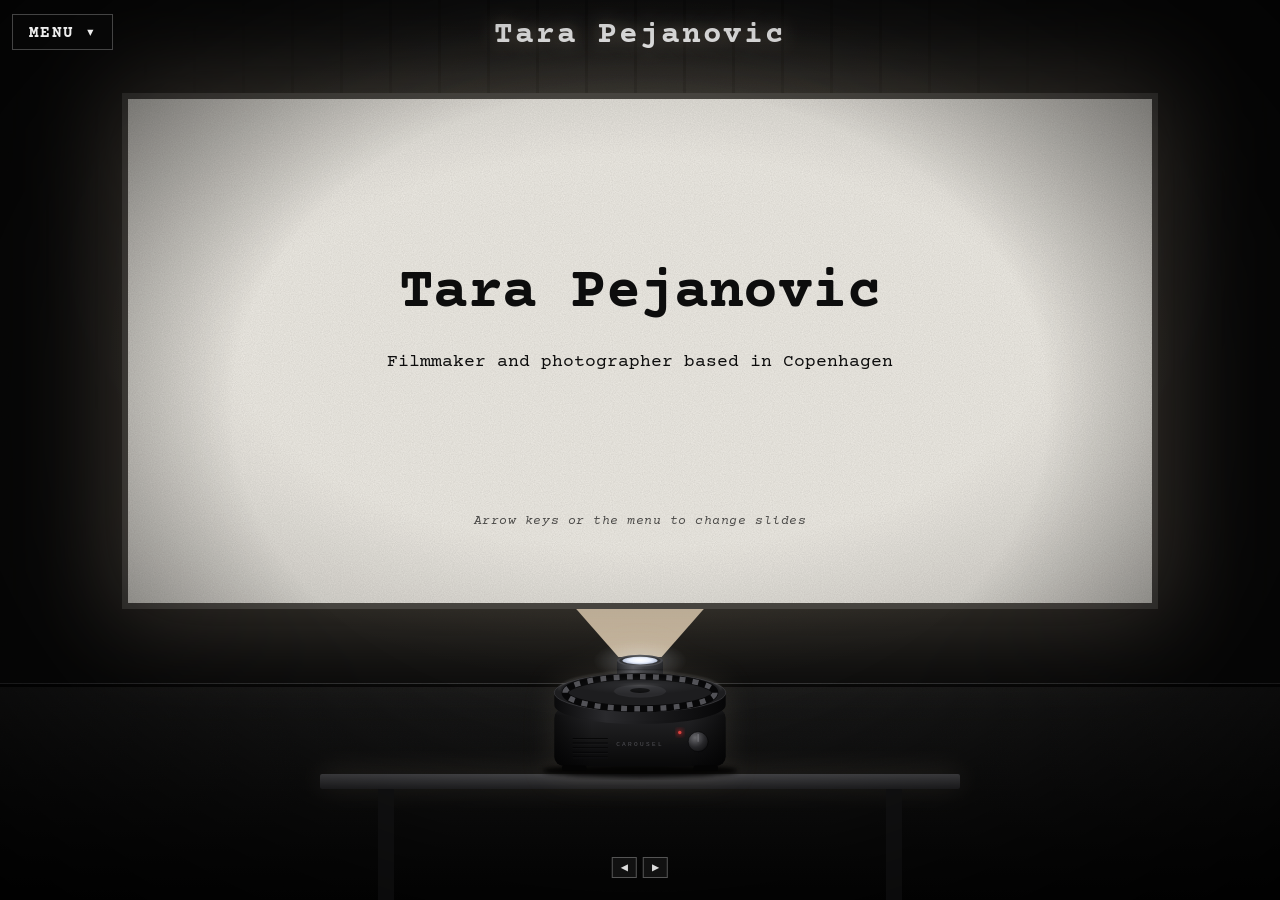
<file: index.html>
<!DOCTYPE html>
<html lang="en">
<head>
<meta charset="utf-8">
<meta name="viewport" content="width=device-width, initial-scale=1">
<title>Tara Pejanovic: Filmmaker and photographer, Copenhagen</title>
<meta name="description" content="Portfolio of Tara Pejanovic, a filmmaker and photographer based in Copenhagen. Film, photography, festival organizing and a photobook.">
<meta name="theme-color" content="#000000">
<meta property="og:type" content="website">
<meta property="og:url" content="https://tarapejanovic.com/">
<meta property="og:title" content="Tara Pejanovic: Filmmaker and photographer">
<meta property="og:description" content="Film, photography, festival organizing and a photobook. Based in Copenhagen.">
<meta property="og:image" content="https://tarapejanovic.com/images/after%20dark%20anne.jpg">
<meta name="twitter:card" content="summary_large_image">
<link href="https://fonts.googleapis.com/css2?family=Courier+Prime:wght@400;700&display=swap" rel="stylesheet">
<style>
:root{--ink:#0d0d0d;--paper:#eeebe4;--glow:255,232,200;--red:#c1272d;--redlit:#ff5a4f;--type:'Courier Prime','Courier New',Courier,monospace;--sans:'Courier Prime','Courier New',Courier,monospace;--sw:min(80vw,118vh)}
*{box-sizing:border-box;margin:0}
html,body{height:100%;overflow:hidden;background:#000;color:var(--paper);font-family:var(--sans)}
.room{position:fixed;inset:0;background:radial-gradient(ellipse 60% 55% at 50% 38%,rgba(var(--glow),.12),transparent 70%),#090909}
.room::before{content:"";position:absolute;inset:0 0 24vh 0;background:repeating-linear-gradient(90deg,rgba(74,76,80,.5) 0 46px,rgba(16,16,18,.85) 46px 49px);opacity:.4;-webkit-mask-image:radial-gradient(ellipse 58% 62% at 50% 38%,#000,transparent 82%);mask-image:radial-gradient(ellipse 58% 62% at 50% 38%,#000,transparent 82%)}
.room::after{content:"";position:absolute;inset:0;pointer-events:none;opacity:.22;mix-blend-mode:overlay;
 background:url("data:image/svg+xml;utf8,<svg xmlns='http://www.w3.org/2000/svg' width='200' height='200'><filter id='n'><feTurbulence type='fractalNoise' baseFrequency='.8' numOctaves='2'/></filter><rect width='200' height='200' filter='url(%23n)'/></svg>")}
.floor{position:absolute;left:0;right:0;bottom:0;height:24vh;background:linear-gradient(#161616,#040404);border-top:3px solid #040404;box-shadow:0 -1px 0 #2e2e30}
.vignette{position:fixed;inset:0;pointer-events:none;z-index:9;background:radial-gradient(ellipse at 50% 45%,transparent 45%,rgba(0,0,0,.75))}

h1.brand{position:fixed;top:2.2vh;left:0;right:0;text-align:center;font:700 clamp(20px,3.4vh,34px)/1 var(--type);letter-spacing:.06em;color:#eee;text-shadow:0 0 18px rgba(var(--glow),.35);z-index:5}

/* sidebar */
nav{position:fixed;top:calc(1.6vh + 46px);left:12px;width:min(250px,86vw);max-height:80vh;overflow-y:auto;padding:12px 18px;z-index:30;background:rgba(8,8,8,.96);border:1px solid #444;border-radius:0;box-shadow:0 12px 40px rgba(0,0,0,.8);opacity:0;visibility:hidden;transform:translateY(-10px);transition:opacity .25s,transform .25s,visibility .25s}
nav.open{opacity:1;visibility:visible;transform:none}
nav button{display:block;background:none;border:0;color:#999;font:700 15px var(--sans);letter-spacing:.06em;padding:7px 0;cursor:pointer;text-align:left;width:100%}
nav button:hover,nav button:focus-visible{color:#fff;outline:none}
nav button.on{color:var(--redlit)}
nav .sub button{padding-left:18px;font-size:14px;font-weight:400}
.burger{position:fixed;top:1.6vh;left:12px;z-index:31;background:rgba(8,8,8,.8);color:#eee;border:1px solid #444;border-radius:0;font:700 16px var(--type);letter-spacing:.08em;padding:7px 16px;cursor:pointer}
.burger:hover,.burger:focus-visible,.burger[aria-expanded=true]{background:#222;outline:none}
.burger::after{content:' \25BE';font-size:16px}

/* beam + screen */
.beam{position:absolute;left:50%;top:11vh;height:62vh;width:var(--sw);transform:translateX(-50%);z-index:1;
 clip-path:polygon(0 0,100% 0,calc(50% + 2.4vh) 100%,calc(50% - 2.4vh) 100%);
 background:linear-gradient(to top,rgba(var(--glow),.75),rgba(var(--glow),.16) 70%,rgba(var(--glow),.1));
 mix-blend-mode:screen;animation:flick 3.2s infinite;transition:opacity .3s}
.beam i{position:absolute;width:3px;height:3px;border-radius:50%;background:#fff;opacity:.6;animation:drift linear infinite}
@keyframes drift{from{transform:translate(0,0)}to{transform:translate(var(--dx),-16vh)}}
@keyframes flick{0%,100%{opacity:1}47%{opacity:.93}50%{opacity:.82}53%{opacity:.96}}
.screen{position:absolute;left:50%;top:11vh;height:56vh;width:var(--sw);transform:translateX(-50%);z-index:2;background:var(--paper);color:var(--ink);
 box-shadow:0 0 90px 24px rgba(var(--glow),.2),0 0 0 6px #2a2a2a;overflow:hidden}
.screen::after{content:"";position:absolute;inset:0;pointer-events:none;mix-blend-mode:multiply;opacity:.5;
 background:radial-gradient(ellipse at 50% 50%,transparent 55%,rgba(0,0,0,.35)),url("data:image/svg+xml;utf8,<svg xmlns='http://www.w3.org/2000/svg' width='160' height='160'><filter id='n'><feTurbulence type='fractalNoise' baseFrequency='.9' numOctaves='2'/><feColorMatrix values='0 0 0 0 .3 0 0 0 0 .3 0 0 0 0 .3 0 0 0 .5 0'/></filter><rect width='160' height='160' filter='url(%23n)'/></svg>")}
.inner{position:absolute;inset:0;padding:3vh 3.2vw;overflow-y:auto;transition:filter .3s}
.dim .inner{filter:brightness(0)}.dim .beam{opacity:.3}
.slide{display:none}
.slide.on{display:block;animation:focus .6s ease-out}
@keyframes focus{from{filter:blur(7px);opacity:.4}to{filter:none;opacity:1}}
.slide h2{font:700 clamp(20px,3.8vh,34px)/1.1 var(--type);margin-bottom:1.6vh;letter-spacing:-.01em}
.slide p{font-size:clamp(13px,2.1vh,18px);line-height:1.55;max-width:56ch;margin-bottom:1vh}
.slide.title{text-align:center;display:none;position:relative}.slide.title.on{display:flex;flex-direction:column;justify-content:center;height:calc(100% - 6vh)}
.slide.title h2{font-size:clamp(26px,6.5vh,58px)}
.slide.title p{margin:1vh auto}
.chips{display:flex;gap:10px;flex-wrap:wrap;margin-top:1.4vh}
.chips button,.slide a{font:700 clamp(12px,1.9vh,16px) var(--sans);letter-spacing:.04em;color:var(--ink);background:none;border:2px solid var(--ink);padding:.6vh 1vw;cursor:pointer;text-decoration:none}
.chips button:hover,.slide a:hover{background:var(--red);color:#fff}
.chips.back{margin:0 0 1.4vh}
.grid{display:grid;grid-template-columns:repeat(auto-fill,minmax(150px,1fr));gap:10px}
/* each .thumb is one project. Swap its contents for <img src="images/yourphoto.jpg"> or a YouTube <iframe> */
.thumb{aspect-ratio:4/3;background:#d9d7d0;border:2px dashed #888;display:grid;place-items:center;text-align:center;font:700 13px var(--sans);padding:6px;overflow:hidden}
.thumb img,.thumb iframe{width:100%;height:100%;object-fit:cover;border:0}
.contact a{display:block;width:fit-content;margin:1vh 0}

/* projector */
.table{position:absolute;left:50%;bottom:0;transform:translateX(-50%);width:min(560px,70vw);height:12vh;z-index:3}
.table::before{content:"";position:absolute;left:0;right:0;top:0;height:5vh;background:linear-gradient(#cfcfcf,#6e6e6e);border-radius:3px;box-shadow:0 -2px 30px rgba(var(--glow),.18)}
.table::after{content:"";position:absolute;left:6%;right:6%;top:5vh;bottom:0;background:linear-gradient(90deg,#2a2a2a 0 6%,transparent 6% 94%,#2a2a2a 94%)}
.remote{position:fixed;left:calc(50% + min(560px,70vw)*.46);transform:translateX(-100%);bottom:calc(11.3vh - 24px);z-index:40;display:flex;gap:6px}
.remote button{touch-action:manipulation;background:#111;color:#ddd;border:1px solid #555;font:700 12px var(--sans);padding:2px 8px;cursor:pointer}
.proj{position:absolute;left:50%;bottom:12vh;height:18vh;transform:translateX(-50%);z-index:4;filter:drop-shadow(0 0 22px rgba(var(--glow),.25))}
#ring{transition:stroke-dashoffset .35s ease}

@media (max-width:760px){
 :root{--sw:92vw}
 h1.brand{font-size:20px;text-align:right;padding-right:14px}
 .screen{height:54vh}
 .proj{height:16vh}.table{bottom:0}
}

.inner{scrollbar-width:thin;scrollbar-color:#777 transparent}
.slide p.small{font-size:clamp(13px,2.1vh,18px);max-width:70ch}
.film{display:flex;flex-direction:column;gap:1.2vh;margin-bottom:3vh;align-items:flex-start}
.film .vid{position:relative;width:min(100%,58vh);aspect-ratio:16/9;background:#111}
.vplay{position:absolute;inset:0;z-index:2;background:transparent;border:0;padding:0;cursor:pointer;display:grid;place-items:center}
.vplay:focus-visible{outline:3px solid var(--red);outline-offset:2px}
#vb{position:fixed;inset:0;z-index:80;background:rgba(0,0,0,.96);display:none;align-items:center;justify-content:center;cursor:zoom-out;padding:16px}
#vb.on{display:flex}
#vb iframe{width:min(94vw,calc(86vh*16/9));aspect-ratio:16/9;height:auto;border:0;display:block;background:#000;box-shadow:0 0 60px rgba(var(--glow),.3);cursor:auto}
.film iframe{width:100%;height:100%;border:0;display:block}
.film .vid .thumb{height:100%;aspect-ratio:auto}
.film h3{font:700 clamp(15px,2.6vh,22px)/1.15 var(--type);margin-bottom:.6vh}
.film p{font-size:clamp(13px,2.1vh,18px);max-width:none}
.ph{cursor:zoom-in}.ph img{width:100%;aspect-ratio:4/3;object-fit:cover;display:block;border:2px solid var(--ink);background:#d9d7d0}
.ph figcaption{font:600 12px var(--sans);margin-top:4px}
.lbc{position:absolute;top:12px;right:14px;z-index:3;font:700 14px var(--sans);letter-spacing:.06em;color:#eee;background:rgba(10,10,10,.9);border:1px solid #555;border-radius:0;padding:7px 14px;cursor:pointer}
.lbc:hover,.lbc:focus-visible{background:#333;border-color:var(--redlit);outline:none}
#lb{position:fixed;inset:0;z-index:80;background:rgba(0,0,0,.96);display:none;flex-direction:column;align-items:center;justify-content:center;cursor:zoom-out;gap:10px;padding:16px}
#lb.on{display:flex}#lb img{max-width:92vw;max-height:84vh;object-fit:contain;box-shadow:0 0 60px rgba(var(--glow),.3)}
#lb span{font:400 16px var(--type);color:#ddd}
@media (max-width:760px){.film{flex-direction:column}.film .vid{flex-basis:auto;width:100%}}

.note{font-size:clamp(13px,2.1vh,18px);max-width:70ch;margin-top:2vh;padding-top:1.4vh;border-top:2px dashed #888}
.note a{border:0;border-bottom:2px solid var(--ink);padding:0;font:inherit}.note a:hover{background:var(--red);color:#fff}
.fest{display:flex;gap:20px;align-items:flex-start}.fest .txt{flex:1}
.poster{flex:0 0 30%}.poster img{aspect-ratio:auto;height:auto;object-fit:contain}
.lbn{position:absolute;top:50%;transform:translateY(-50%);background:rgba(10,10,10,.8);color:#eee;border:1px solid #555;border-radius:0;width:54px;height:54px;font:400 34px/1 var(--sans);cursor:pointer;z-index:2}
.lbn:hover,.lbn:focus-visible{background:#333;outline:none}.lbp{left:14px}.lbx{right:14px}
#lb.one .lbn{display:none}
@media (max-width:760px){.fest{flex-direction:column}.poster{flex-basis:auto;width:70%}.lbn{width:42px;height:42px;font-size:26px}.lbp{left:6px}.lbx{right:6px}}

.pbcover{flex:none;height:min(30vh,300px);aspect-ratio:600/849;padding:0;border:2px solid var(--ink);background:#d9d7d0;cursor:pointer;box-shadow:4px 4px 0 rgba(0,0,0,.35)}
.pbcover img{width:100%;height:100%;object-fit:cover;display:block}
.slide a.plain,.film a.plain{border:0;border-bottom:2px solid var(--ink);padding:0;font:inherit;letter-spacing:normal}.slide a.plain:hover{background:var(--red);color:#fff}
#pb{position:fixed;inset:0;z-index:70;background:#000;display:none}#pb.on{display:block}
#pb iframe{width:100%;height:100%;border:0;display:block}
.pbx{position:absolute;top:10px;right:14px;z-index:2;font:700 14px var(--sans);letter-spacing:.06em;color:#eee;background:rgba(10,10,10,.9);border:1px solid #555;border-radius:0;padding:7px 14px;cursor:pointer}
.pbx:hover,.pbx:focus-visible{background:#333;outline:none}
@media (max-width:760px){.pbcover{height:26vh}}
@media (prefers-reduced-motion:reduce){.beam,.beam i,.slide.on{animation:none}#ring,.inner{transition:none}}
.slide p.nt{font-size:clamp(13px,2vh,17px);opacity:.88;max-width:60ch;margin-bottom:.4vh}
.slide.title p.hint{position:absolute;left:0;right:0;bottom:-1vh;margin:0 auto;font-size:clamp(11px,1.6vh,13px);opacity:.7;letter-spacing:.04em}
.slide p.nt.tiny{font-size:clamp(11px,1.6vh,13px);opacity:.7;margin-top:1.4vh}
::selection{background:var(--red);color:#fff}
.chips button:hover,.slide a:hover{border-color:var(--red)}
.burger:hover,.burger:focus-visible,.burger[aria-expanded=true]{border-color:var(--redlit)}
.remote button:hover{border-color:var(--redlit);color:#fff}
.slide button:focus-visible,.slide a:focus-visible{outline:2px solid var(--red);outline-offset:2px}
.tiles{display:grid;grid-template-columns:repeat(4,1fr);gap:1.4vw;margin-top:1vh}
.tile{display:block;align-self:start;background:none;border:0;padding:0;cursor:pointer;text-align:left;font:inherit;color:inherit}
.tile .ti{display:block;aspect-ratio:4/3;overflow:hidden;border:2px solid var(--ink);background:#111}
.tile .ti img{width:100%;height:100%;object-fit:cover;display:block}
.tile .ti.reel{position:relative;color:#ecebe6;font-size:clamp(22px,4.5vh,40px);line-height:1}
.tile .ti .pl{position:absolute;inset:0;display:grid;place-items:center}
.tile .tl{display:block;margin-top:.8vh;font:700 clamp(12px,1.9vh,16px) var(--sans)}
.tile:hover .ti,.tile:focus-visible .ti{box-shadow:4px 4px 0 var(--ink);outline:none}
@media (max-width:760px){.tiles{grid-template-columns:1fr 1fr;gap:3vw}}
.tile:hover .ti,.tile:focus-visible .ti{box-shadow:4px 4px 0 var(--red);border-color:var(--red)}
.remote button{white-space:nowrap}
/* projector preview */
.table{display:block;width:min(640px,74vw);height:14vh}
.table::before{height:1.7vh;background:linear-gradient(#4a4a4d,#222224);box-shadow:0 -2px 28px rgba(var(--glow),.14);border-radius:2px}
.table::after{top:1.7vh;bottom:0;left:9%;right:9%;background:linear-gradient(90deg,#141415 0 3%,transparent 3% 97%,#141415 97%)}
.mount{display:block;background:#ece9e2;padding:5%;border-radius:3px;border:1px solid rgba(50,50,50,.4);box-shadow:0 2px 0 rgba(0,0,0,.25),0 8px 18px rgba(0,0,0,.35)}
.mount .win{display:block;aspect-ratio:3/2;background:#050505;overflow:hidden}
.mount.v .win{aspect-ratio:2/3}
.mount .win img{width:100%;height:100%;aspect-ratio:auto;object-fit:contain;border:0;background:none;display:block}
.win.reel{display:grid;place-items:center;color:#eeebe4;font-size:clamp(20px,4vh,34px)}
.tile:hover .mount,.tile:focus-visible .mount{box-shadow:0 0 0 3px var(--red),0 8px 18px rgba(0,0,0,.35);outline:none}
.poster{flex:none;width:min(46vw,23vh)}
.poster figcaption{margin-top:6px}
.pbcover{flex:none;width:min(46vw,23vh);height:auto;aspect-ratio:auto;border:0;background:none;box-shadow:none;padding:0}
.proj{bottom:12.6vh;height:17vh}
@media (max-width:760px){.proj{height:16vh;bottom:12.7vh}.beam{height:63.5vh}}
.proj{bottom:13vh;height:17vh;filter:drop-shadow(0 0 16px rgba(var(--glow),.1))}
.remote{left:50%;transform:translateX(-50%);bottom:2.4vh}
@media (max-width:760px){.proj{height:15vh;bottom:12vh}}
.film.pbrow{flex-direction:row;gap:22px;align-items:flex-start}
@media (max-width:760px){.film.pbrow{flex-direction:column}}
</style>
</head>
<body>
<div class="room"><div class="floor"></div></div>
<div class="vignette"></div>
<h1 class="brand">Tara Pejanovic</h1>
<button class="burger" id="burger" aria-label="Menu" aria-expanded="false">MENU</button>

<nav id="nav" aria-label="Main menu">
 <button data-go="0">Tara Pejanovic</button>
 <button data-go="1">About</button>
 <button data-go="2">Works</button>
 <div class="sub">
  <button data-go="3">Film</button>
  <button data-go="4">Photo</button>
  <button data-go="5">Output Film Festival</button>
  <button data-go="6">Photobook</button>
 </div>
 <button data-go="7">Contact</button>
</nav>

<div class="beam" id="beam"></div>

<main class="screen"><div class="inner" id="inner">
 <section class="slide title"><h2>Tara Pejanovic</h2><p>Filmmaker and photographer based in Copenhagen</p><p class="hint"><em>Arrow keys or the menu to change slides</em></p></section>

 <section class="slide"><h2>About</h2>
  <p>I’m a 24-year-old filmmaker and photographer based in Copenhagen. I was born in New York, grew up in Croatia, and moved to Denmark when I was 18. Since then I’ve worked many random jobs, learned Danish at VIA University, and worked on two film festivals along the way.</p>
  <p>Right now I’m studying film and TV production at NEXT København, getting hands-on with camera, sound, editing, and production. I love writing, reality television and learning new things.</p></section>

 <section class="slide"><h2>Works</h2>
  <div class="tiles">
   <button type="button" class="tile" data-go="3"><span class="mount"><span class="win reel">&#9654;</span></span><span class="tl">Film</span></button>
   <button type="button" class="tile" data-go="4"><span class="mount"><span class="win"><img src="images/after%20dark%20anne.jpg" alt=""></span></span><span class="tl">Photo</span></button>
   <button type="button" class="tile" data-go="5"><span class="mount"><span class="win"><img src="images/outputposter.jpg" alt=""></span></span><span class="tl">Output Film Festival</span></button>
   <button type="button" class="tile" data-go="6"><span class="mount"><span class="win"><img src="pages/page-01.jpg" alt=""></span></span><span class="tl">Photobook</span></button>
  </div></section>

 <section class="slide">
  <div class="chips back"><button data-go="2">&larr; Back to Works</button></div>
  <h2>Film</h2>
  <!-- ICELAND: when it is finished, cut that whole <div class="film"> block and paste it above Broken Lighter -->
  <div class="film">
   <div class="vid"><iframe data-src="https://player.vimeo.com/video/1167879981" title="Broken Lighter" allow="fullscreen; picture-in-picture" allowfullscreen loading="lazy"></iframe></div>
   <div class="txt"><h3>Broken Lighter</h3>
    <p class="nt">Directed by Josip Gojevic. Made for his final project at MetFilm School Berlin, 2025. Excerpt.</p>
    <p class="nt">Co-writer</p>
    <div class="chips"><a href="https://vimeo.com/1167879981" target="_blank" rel="noopener">Watch on Vimeo</a></div></div>
  </div>
  <div class="film">
   <div class="vid"><div class="thumb">Work in progress</div></div>
   <div class="txt"><h3>Iceland</h3><p class="nt">Coming soon.</p></div>
  </div></section>

 <section class="slide">
  <div class="chips back"><button data-go="2">&larr; Back to Works</button></div>
  <h2>Photo</h2>
  <p class="small">Photo series I made while attending Byhøjskolen Aarhus, photography course.</p>
  <div class="grid">
   <figure class="ph"><img src="images/after%20dark%20anne.jpg" alt="After dark, 2023"><figcaption>After dark, 2023</figcaption></figure>
   <figure class="ph"><img src="images/after%20dark%20fire.jpg" alt="After dark, 2023"><figcaption>After dark, 2023</figcaption></figure>
   <figure class="ph"><img src="images/after%20dark%20flower.jpg" alt="After dark, 2023"><figcaption>After dark, 2023</figcaption></figure>
   <figure class="ph"><img src="images/tara%20dream%20shoot%203.jpg" alt="Dream shoot, 2023"><figcaption>Dream shoot, 2023</figcaption></figure>
   <figure class="ph"><img src="images/tara%20dream%20shoot%204.jpg" alt="Dream shoot, 2023"><figcaption>Dream shoot, 2023</figcaption></figure>
   <figure class="ph"><img src="images/tara%20dream%20shoot%205.jpg" alt="Dream shoot, 2023"><figcaption>Dream shoot, 2023</figcaption></figure>
  </div>
  <p class="nt tiny">Click a photo to enlarge.</p>
  <div class="chips"><button data-go="6">See the Photobook</button></div></section>

 <section class="slide">
  <div class="chips back"><button data-go="2">&larr; Back to Works</button></div>
  <h2>Output Film Festival</h2>
  <div class="fest">
   <figure class="ph poster"><span class="mount v"><span class="win"><img src="images/outputposter.jpg" alt="Output Film Festival poster, made by Irena Sophia"></span></span><figcaption>Poster made by Irena Sophia</figcaption></figure>
   <div class="txt">
    <p class="small">Organizer</p>
    <p class="small">2023, 2024</p>
    <p class="small">An alternative film festival based in Aarhus.</p>
    <p class="small">Created for and by young artists, it showcased the niche, strange and obscure.</p>
    <p class="small">Funded by EU funds and Aarhus Soup.</p>
    <div class="chips"><a href="https://www.instagram.com/output.filmfestival/" target="_blank" rel="noopener">Instagram</a><a href="https://www.facebook.com/profile.php?id=61556822943437" target="_blank" rel="noopener">Facebook</a></div>
   </div>
  </div></section>

 <section class="slide">
  <div class="chips back"><button data-go="2">&larr; Back to Works</button></div><h2>Photobook</h2>
  <div class="film pbrow">
   <button type="button" class="pbcover" data-pb aria-label="Open the photobook"><span class="mount v"><span class="win"><img src="pages/page-01.jpg" alt="Photobook cover"></span></span></button>
   <div class="txt">
    <p class="nt">A photobook I made about a study trip to Berlin. It was shot on an analogue camera and references <a class="plain" href="https://www.goodreads.com/work/quotes/1222661-pale-fire?page=3" target="_blank" rel="noopener">Pale Fire</a>, the 1962 novel by Vladimir Nabokov.</p>
    <div class="chips"><button type="button" data-pb>Flip through it</button><a href="photobook.html" target="_blank" rel="noopener">Open in its own page</a></div>
   </div>
  </div></section>

 <section class="slide contact"><h2>Contact</h2>
  <p>Projects, screenings, collaborations.</p>
  <a href="mailto:tara.pejanovic@gmail.com">tara.pejanovic@gmail.com</a>
  <a href="https://instagram.com/salatadaddy" target="_blank" rel="noopener">Instagram: @salatadaddy</a>
 </section>
</div></main>

<div id="pb"><button type="button" class="pbx" aria-label="Close photobook">Close &#10005;</button><iframe title="Photobook" data-src="photobook.html"></iframe></div>
<div id="vb"><button type="button" class="lbc" aria-label="Close video">Close &#10005;</button><iframe title="Video" allow="autoplay; fullscreen; picture-in-picture" allowfullscreen></iframe></div>
<div id="lb"><button type="button" class="lbc" aria-label="Close photo">Close &#10005;</button><button class="lbn lbp" aria-label="Previous photo">&#8249;</button><img alt=""><span></span><button class="lbn lbx" aria-label="Next photo">&#8250;</button></div>

<svg class="proj" viewBox="0 0 320 200" aria-hidden="true">
 <defs>
  <linearGradient id="bodyg" x1="0" y1="0" x2="0" y2="1"><stop offset="0" stop-color="#3b3b3f"/><stop offset=".12" stop-color="#242426"/><stop offset="1" stop-color="#09090a"/></linearGradient>
  <linearGradient id="side" x1="0" y1="0" x2="1" y2="0"><stop offset="0" stop-color="#000" stop-opacity=".6"/><stop offset=".22" stop-color="#000" stop-opacity="0"/><stop offset=".78" stop-color="#000" stop-opacity="0"/><stop offset="1" stop-color="#000" stop-opacity=".6"/></linearGradient>
  <linearGradient id="wall" x1="0" y1="0" x2="1" y2="0"><stop offset="0" stop-color="#0a0a0b"/><stop offset=".3" stop-color="#2a2a2d"/><stop offset=".55" stop-color="#1b1b1d"/><stop offset="1" stop-color="#060607"/></linearGradient>
  <linearGradient id="barrel" x1="0" y1="0" x2="1" y2="0"><stop offset="0" stop-color="#0c0c0d"/><stop offset=".35" stop-color="#3a3a3e"/><stop offset=".6" stop-color="#1a1a1c"/><stop offset="1" stop-color="#0a0a0b"/></linearGradient>
  <radialGradient id="glass" cx=".5" cy=".45" r=".6"><stop offset="0" stop-color="#fff"/><stop offset=".5" stop-color="#e9f0ff"/><stop offset="1" stop-color="#8f9bb8"/></radialGradient>
  <radialGradient id="bloom"><stop offset="0" stop-color="#fff" stop-opacity=".95"/><stop offset=".35" stop-color="#e8efff" stop-opacity=".35"/><stop offset="1" stop-color="#e8efff" stop-opacity="0"/></radialGradient>
  <radialGradient id="knob" cx=".35" cy=".3" r=".85"><stop offset="0" stop-color="#707074"/><stop offset=".55" stop-color="#2b2b2e"/><stop offset="1" stop-color="#0c0c0d"/></radialGradient>
  <filter id="blur3"><feGaussianBlur stdDeviation="3"/></filter>
  <filter id="blur1"><feGaussianBlur stdDeviation="1.2"/></filter>
 </defs>
 <ellipse cx="160" cy="184" rx="128" ry="9" fill="#000" opacity=".85" filter="url(#blur3)"/>
 <rect x="130" y="40" width="60" height="38" fill="url(#barrel)"/>
 <path d="M130 52H190M130 60H190M130 68H190" stroke="#000" stroke-opacity=".55"/>
 <ellipse cx="160" cy="40" rx="30" ry="7.5" fill="#2b2b2e"/>
 <ellipse cx="160" cy="40" rx="27" ry="6.2" fill="#0e0e0f"/>
 <ellipse cx="160" cy="40" rx="23" ry="5" fill="url(#glass)"/>
 <ellipse cx="160" cy="40" rx="62" ry="26" fill="url(#bloom)" opacity=".5"/>
 <rect x="48" y="102" width="224" height="76" rx="13" fill="url(#bodyg)"/>
 <rect x="48" y="102" width="224" height="76" rx="13" fill="url(#side)"/>
 <path d="M60 102.5H260" stroke="#7a7a80" stroke-opacity=".35" stroke-width="1"/>
 <path d="M48 82A112 25 0 0 0 272 82V98A112 25 0 0 1 48 98Z" fill="url(#wall)"/>
 <ellipse cx="160" cy="82" rx="112" ry="25" fill="#1d1d1f"/>
 <ellipse cx="160" cy="82" rx="112" ry="25" fill="none" stroke="#4a4a4f" stroke-opacity=".7"/>
 <ellipse cx="160" cy="82" rx="98" ry="21" fill="none" stroke="#070708" stroke-width="9"/>
 <ellipse id="ring" cx="160" cy="82" rx="98" ry="21" fill="none" stroke="#6b6b72" stroke-width="7" pathLength="120" stroke-dasharray="2.2 2.8" stroke-dashoffset="0" opacity=".75"/>
 <ellipse cx="160" cy="80" rx="34" ry="8.5" fill="#2a2a2d"/><ellipse cx="160" cy="79" rx="13" ry="3.2" fill="#0b0b0c"/>
 <path d="M54 78A106 23 0 0 1 266 78" fill="none" stroke="#fff" stroke-opacity=".16" stroke-width="2" filter="url(#blur1)"/>
 <ellipse cx="160" cy="72" rx="86" ry="12" fill="url(#bloom)" opacity=".16"/>
 <g stroke="#000" stroke-opacity=".7" stroke-width="1.6"><path d="M72 142H118M72 148H118M72 154H118M72 160H118M72 166H118"/></g>
 <g stroke="#4a4a4f" stroke-opacity=".35" stroke-width=".6"><path d="M72 143H118M72 149H118M72 155H118M72 161H118M72 167H118"/></g>
 <text x="160" y="152" text-anchor="middle" font-family="Courier New,Courier,monospace" font-size="8" letter-spacing="3" fill="#56565b">CAROUSEL</text>
 <circle cx="236" cy="146" r="13" fill="url(#knob)"/><circle cx="236" cy="146" r="13" fill="none" stroke="#000" stroke-opacity=".6"/><path d="M236 146V136" stroke="#9a9aa0" stroke-opacity=".6" stroke-width="1.4"/>
 <circle cx="212" cy="134" r="5" fill="#c1272d" opacity=".5" filter="url(#blur3)"/><circle cx="212" cy="134" r="2.2" fill="#e0443f"/>
 <rect x="58" y="177" width="32" height="7" rx="2" fill="#050505"/><rect x="230" y="177" width="32" height="7" rx="2" fill="#050505"/>
</svg>

<div class="table"></div>
<div class="remote">
 <button type="button" id="prev" aria-label="Previous slide">&#9664;</button><button type="button" id="next" aria-label="Next slide">&#9654;</button></div>

<script>
(function(){
 var slides=[].slice.call(document.querySelectorAll('.slide')),
  btns=[].slice.call(document.querySelectorAll('[data-go]')),
  ring=document.getElementById('ring'), inner=document.getElementById('inner'),
  nav=document.getElementById('nav'), names=['','about','works','film','photo','output','photobook','contact'], cur=0, busy=false, muted=false, ctx=null, off=0;



 // phones keep audio locked until a tap, and the context must be resumed explicitly
 function getCtx(){var AC=window.AudioContext||window.webkitAudioContext;if(!AC)return null;ctx=ctx||new AC();if(ctx.state!=='running'&&ctx.resume)ctx.resume();return ctx}
 function unlock(){try{var c=getCtx();if(!c)return;var b=c.createBuffer(1,1,22050),s=c.createBufferSource();s.buffer=b;s.connect(c.destination);s.start(0)}catch(e){}}
 ['touchstart','touchend','click','keydown'].forEach(function(t){document.addEventListener(t,unlock,{passive:true})});
 function clunk(){
  if(muted)return;
  try{var c=getCtx();if(!c)return;
   [0,.17].forEach(function(t,k){
    var n=ctx.sampleRate*.07,b=ctx.createBuffer(1,n,ctx.sampleRate),a=b.getChannelData(0);
    for(var i=0;i<n;i++)a[i]=(Math.random()*2-1)*Math.pow(1-i/n,3);
    var s=ctx.createBufferSource();s.buffer=b;
    var f=ctx.createBiquadFilter();f.type='bandpass';f.frequency.value=k?900:1800;
    var g=ctx.createGain();g.gain.value=k?.9:.7;
    s.connect(f);f.connect(g);g.connect(ctx.destination);s.start(ctx.currentTime+t);
    var o=ctx.createOscillator(),og=ctx.createGain();o.frequency.value=k?90:140;
    og.gain.setValueAtTime(.6,ctx.currentTime+t);og.gain.exponentialRampToValueAtTime(.001,ctx.currentTime+t+.12);
    o.connect(og);og.connect(ctx.destination);o.start(ctx.currentTime+t);o.stop(ctx.currentTime+t+.13);
   });}catch(e){}
 }

 function setHash(i){try{history.replaceState(null,'',i?'#'+names[i]:location.pathname+location.search)}catch(e){}}
 function show(i){
  slides.forEach(function(s,k){s.classList.toggle('on',k===i)});
  btns.forEach(function(b){b.classList.toggle('on',+b.dataset.go===i&&b.closest('nav'))});
  inner.scrollTop=0;
 }
 function go(i){
  i=(i+slides.length)%slides.length;
  if(busy||i===cur)return;
  busy=true;document.body.classList.add('dim');clunk();
  off-=2.5;ring.style.strokeDashoffset=off;
  setTimeout(function(){cur=i;show(i);setHash(i);document.body.classList.remove('dim');busy=false;},380);
  nav.classList.remove('open');bg.setAttribute('aria-expanded',false);
 }
 btns.forEach(function(b){b.addEventListener('click',function(){go(+b.dataset.go)})});
 document.getElementById('next').onclick=function(){go(cur+1)};
 document.getElementById('prev').onclick=function(){go(cur-1)};
 var bg=document.getElementById('burger');
 bg.onclick=function(e){e.stopPropagation();var o=nav.classList.toggle('open');bg.setAttribute('aria-expanded',o)};
 document.addEventListener('click',function(e){if(!nav.contains(e.target)){nav.classList.remove('open');bg.setAttribute('aria-expanded',false)}});
 document.addEventListener('keydown',function(e){if(e.key==='Escape'){nav.classList.remove('open');bg.setAttribute('aria-expanded',false)}});
 document.addEventListener('keydown',function(e){
  if(e.key==='ArrowRight'||e.key==='ArrowDown'&&e.target===document.body)go(cur+1);
  if(e.key==='ArrowLeft')go(cur-1);
 });
 var x0=null;
 document.addEventListener('touchstart',function(e){x0=e.touches[0].clientX},{passive:true});
 document.addEventListener('touchend',function(e){
  if(x0===null)return;var dx=e.changedTouches[0].clientX-x0;
  if(Math.abs(dx)>60)go(cur+(dx<0?1:-1));x0=null;
 });
 var lb=document.getElementById('lb'),lbImg=lb.querySelector('img'),lbCap=lb.querySelector('span'),grp=[],gi=0;
 function lbShow(){var im=grp[gi];lbImg.src=im.src;lbCap.textContent=im.alt+(grp.length>1?'  ('+(gi+1)+' of '+grp.length+')':'');lb.classList.toggle('one',grp.length<2)}
 function lbStep(d){gi=(gi+d+grp.length)%grp.length;lbShow()}
 function lbClose(){lb.classList.remove('on')}
 document.addEventListener('click',function(e){
  var im=e.target.closest&&e.target.closest('.ph img');
  if(!im)return;
  grp=[].slice.call(im.closest('.slide').querySelectorAll('.ph img'));gi=grp.indexOf(im);
  lbShow();lb.classList.add('on');
 });
 lb.addEventListener('click',function(e){
  e.stopPropagation();
  var b=e.target.closest('.lbn');
  if(b){lbStep(b.classList.contains('lbp')?-1:1);return}
  lbClose();
 });
 // while the viewer is open, arrow keys flip photos instead of changing slides
 document.addEventListener('keydown',function(e){
  if(!lb.classList.contains('on'))return;
  if(e.key==='ArrowRight')lbStep(1);else if(e.key==='ArrowLeft')lbStep(-1);else if(e.key==='Escape')lbClose();else return;
  e.stopImmediatePropagation();e.preventDefault();
 },true);
 var lx=null;
 lb.addEventListener('touchstart',function(e){lx=e.touches[0].clientX;e.stopPropagation()},{passive:true});
 lb.addEventListener('touchend',function(e){
  e.stopPropagation();if(lx===null)return;var dx=e.changedTouches[0].clientX-lx;lx=null;
  if(Math.abs(dx)>50){lbStep(dx<0?1:-1);lb._sw=1;setTimeout(function(){lb._sw=0},50)}
 });
 
 // dust in the light beam
 var beam=document.getElementById('beam');
 for(var i=0;i<26;i++){var d=document.createElement('i');
  d.style.left=(8+Math.random()*84)+'%';d.style.top=(30+Math.random()*70)+'%';
  d.style.setProperty('--dx',(Math.random()*40-20)+'px');
  d.style.animationDuration=(8+Math.random()*10)+'s';d.style.animationDelay=(-Math.random()*10)+'s';
  d.style.opacity=.25+Math.random()*.6;beam.appendChild(d);}
  var pb=document.getElementById('pb'),pbf=pb.querySelector('iframe');
 function pbOpen(){if(!pbf.src)pbf.src=pbf.dataset.src;pb.classList.add('on');nav.classList.remove('open')}
 function pbClose(){pb.classList.remove('on')}
 [].forEach.call(document.querySelectorAll('[data-pb]'),function(b){b.addEventListener('click',pbOpen)});
 pb.querySelector('.pbx').addEventListener('click',pbClose);
 // while the photobook is open: Esc closes it, arrow keys flip its pages
 document.addEventListener('keydown',function(e){
  if(!pb.classList.contains('on'))return;
  if(e.key==='Escape')pbClose();
  else if(e.key==='ArrowRight'||e.key==='ArrowLeft'){try{pbf.contentDocument.getElementById(e.key==='ArrowRight'?'next':'prev').click()}catch(x){}}
  else return;
  e.stopImmediatePropagation();e.preventDefault();
 },true);
 ['touchstart','touchend'].forEach(function(t){pb.addEventListener(t,function(e){e.stopPropagation()},{passive:true})});
 // big-screen video viewer: click a video on the Film slide to watch it full size
 var vb=document.getElementById('vb'),vbf=vb.querySelector('iframe');
 function vbOpen(src,title){vbf.title=title||'Video';vbf.src=src+(src.indexOf('?')<0?'?':'&')+'autoplay=1';vb.classList.add('on');nav.classList.remove('open')}
 function vbClose(){vb.classList.remove('on');vbf.src='about:blank'}
 [].forEach.call(document.querySelectorAll('.vid iframe[data-src]'),function(f){
  var b=document.createElement('button');b.type='button';b.className='vplay';
  b.setAttribute('aria-label','Play '+f.title+' full screen');
  b.addEventListener('click',function(){vbOpen(f.dataset.src,f.title)});
  f.parentNode.appendChild(b);
 });
 vb.addEventListener('click',function(e){e.stopPropagation();vbClose()});
 // while the video viewer is open: Esc closes it, arrow keys don't change slides
 document.addEventListener('keydown',function(e){
  if(!vb.classList.contains('on'))return;
  if(e.key==='Escape')vbClose();
  else if(e.key!=='ArrowRight'&&e.key!=='ArrowLeft'&&e.key!=='ArrowDown')return;
  e.stopImmediatePropagation();e.preventDefault();
 },true);
 ['touchstart','touchend'].forEach(function(t){vb.addEventListener(t,function(e){e.stopPropagation()},{passive:true})});
 // load the Vimeo player only when the Film slide is shown
 function loadVideos(){[].forEach.call(document.querySelectorAll('iframe[data-src]'),function(f){if(!f.src)f.src=f.dataset.src})}
 var _show=show;show=function(i){_show(i);if(i===3)loadVideos()};
 var h0=names.indexOf(location.hash.slice(1));
 if(h0>0){cur=h0;show(h0)}else show(0);
 window.addEventListener('hashchange',function(){var k=names.indexOf(location.hash.slice(1));if(k>=0&&k!==cur)go(k)});
})();
</script>
</body>
</html>
</file>
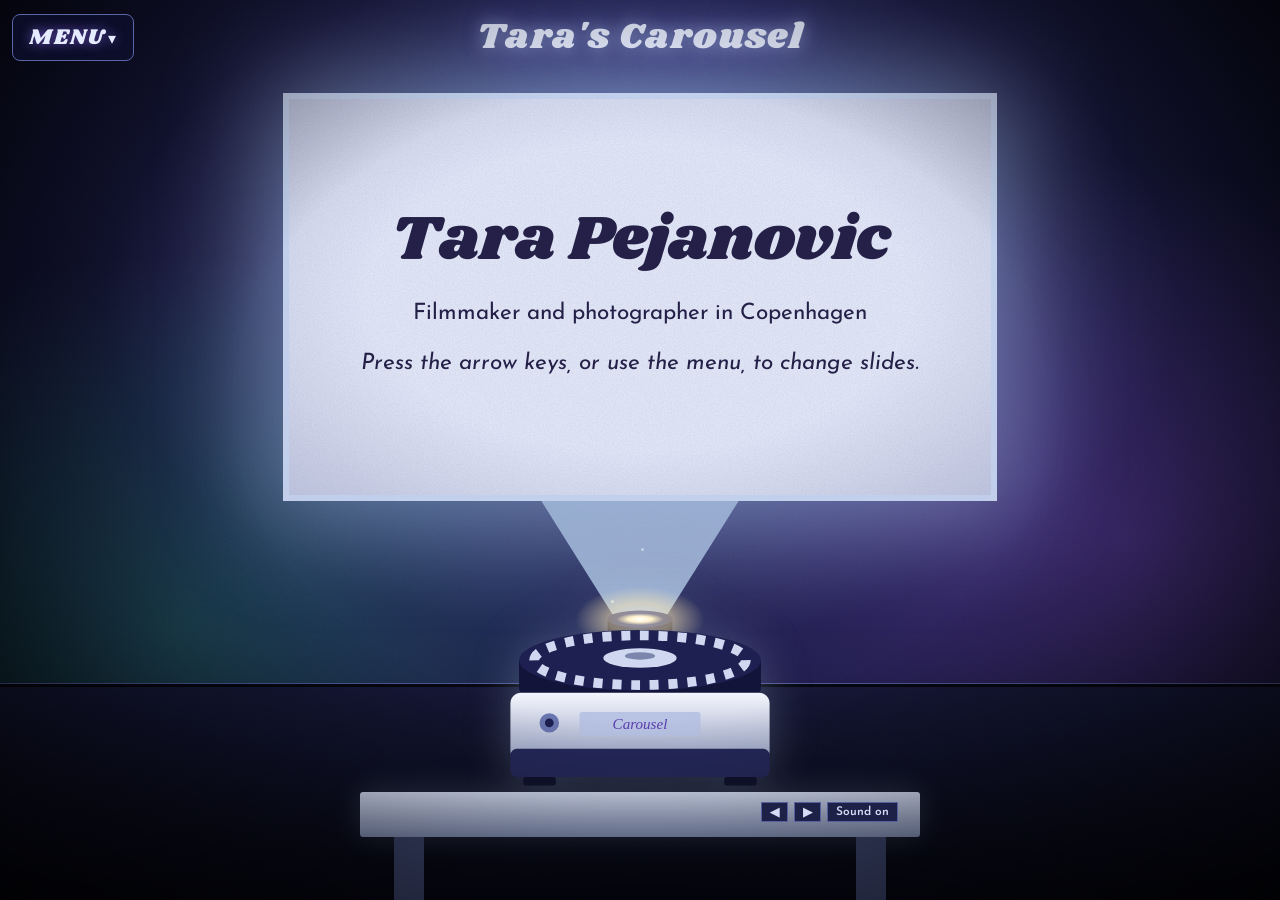
<file: index-.html>
<!DOCTYPE html>
<html lang="en">
<head>
<meta charset="utf-8">
<meta name="viewport" content="width=device-width, initial-scale=1">
<title>Tara's Carousel</title>
<link href="https://fonts.googleapis.com/css2?family=Shrikhand&family=Josefin+Sans:wght@400;600&display=swap" rel="stylesheet">
<style>
:root{--ink:#26214a;--paper:#e8eefb;--glow:190,222,255;--type:'Shrikhand',Georgia,serif;--sans:'Josefin Sans','Century Gothic',Futura,sans-serif;--sw:min(58vw,78vh)}
*{box-sizing:border-box;margin:0}
html,body{height:100%;overflow:hidden;background:#070918;color:var(--paper);font-family:var(--sans)}
.room{position:fixed;inset:0;background:
 radial-gradient(ellipse 50% 60% at 14% 70%,rgba(60,210,185,.24),transparent 70%),
 radial-gradient(ellipse 50% 60% at 88% 60%,rgba(150,90,235,.3),transparent 70%),
 radial-gradient(ellipse 60% 55% at 50% 33%,rgba(var(--glow),.3),transparent 70%),
 radial-gradient(ellipse at 50% 30%,#3a3f86 0%,#1b1b45 45%,#070918 88%)}
.room::after{content:"";position:absolute;inset:0;pointer-events:none;opacity:.22;mix-blend-mode:overlay;
 background:url("data:image/svg+xml;utf8,<svg xmlns='http://www.w3.org/2000/svg' width='200' height='200'><filter id='n'><feTurbulence type='fractalNoise' baseFrequency='.8' numOctaves='2'/></filter><rect width='200' height='200' filter='url(%23n)'/></svg>")}
.floor{position:absolute;left:0;right:0;bottom:0;height:24vh;background:linear-gradient(#141633,#05060f);border-top:3px solid #05060f;box-shadow:0 -1px 0 #4a5290}
.vignette{position:fixed;inset:0;pointer-events:none;z-index:9;background:radial-gradient(ellipse at 50% 45%,transparent 45%,rgba(0,0,0,.75))}

h1.brand{position:fixed;top:2.2vh;left:0;right:0;text-align:center;font:400 clamp(22px,4vh,40px)/1 var(--type);letter-spacing:.04em;color:#e6ecff;text-shadow:0 0 18px rgba(var(--glow),.6),0 0 42px rgba(150,110,255,.55);z-index:5}

/* sidebar */
nav{position:fixed;top:calc(1.6vh + 46px);left:12px;width:min(250px,86vw);max-height:80vh;overflow-y:auto;padding:12px 18px;z-index:30;background:rgba(14,16,48,.94);border:1px solid #5a66a8;border-radius:8px;box-shadow:0 12px 40px rgba(0,0,0,.6),0 0 30px rgba(150,110,255,.25);opacity:0;visibility:hidden;transform:translateY(-10px);transition:opacity .25s,transform .25s,visibility .25s}
nav.open{opacity:1;visibility:visible;transform:none}
nav button{display:block;background:none;border:0;color:#a9b4de;font:600 16px var(--sans);letter-spacing:.06em;padding:7px 0;cursor:pointer;text-align:left;width:100%}
nav button:hover,nav button:focus-visible{color:#fff;outline:none}
nav button.on{color:#bff3ea;text-shadow:0 0 10px rgba(var(--glow),.7)}
nav .sub button{padding-left:18px;font-size:14px;font-weight:400}
.burger{position:fixed;top:1.6vh;left:12px;z-index:31;background:rgba(14,16,48,.7);color:#e6ecff;border:1px solid #5a66a8;border-radius:8px;font:400 22px var(--type);letter-spacing:.04em;padding:6px 16px;cursor:pointer;text-shadow:0 0 12px rgba(150,110,255,.7)}
.burger:hover,.burger:focus-visible,.burger[aria-expanded=true]{background:rgba(60,50,140,.8);outline:none}
.burger::after{content:' \25BE';font-size:16px}

/* beam + screen */
.beam{position:absolute;left:50%;top:11vh;height:58.3vh;width:var(--sw);transform:translateX(-50%);z-index:1;
 clip-path:polygon(0 0,100% 0,calc(50% + 2.4vh) 100%,calc(50% - 2.4vh) 100%);
 background:linear-gradient(to top,rgba(var(--glow),.75),rgba(var(--glow),.16) 70%,rgba(var(--glow),.1));
 mix-blend-mode:screen;animation:flick 3.2s infinite;transition:opacity .3s}
.beam i{position:absolute;width:3px;height:3px;border-radius:50%;background:#fff;opacity:.6;animation:drift linear infinite}
@keyframes drift{from{transform:translate(0,0)}to{transform:translate(var(--dx),-16vh)}}
@keyframes flick{0%,100%{opacity:1}47%{opacity:.93}50%{opacity:.82}53%{opacity:.96}}
.screen{position:absolute;left:50%;top:11vh;height:44vh;width:var(--sw);transform:translateX(-50%);z-index:2;background:var(--paper);color:var(--ink);
 box-shadow:0 0 90px 30px rgba(var(--glow),.35),0 0 0 6px #c3cbe6;overflow:hidden}
.screen::after{content:"";position:absolute;inset:0;pointer-events:none;mix-blend-mode:multiply;opacity:.5;
 background:radial-gradient(ellipse at 50% 50%,transparent 55%,rgba(50,50,120,.4)),url("data:image/svg+xml;utf8,<svg xmlns='http://www.w3.org/2000/svg' width='160' height='160'><filter id='n'><feTurbulence type='fractalNoise' baseFrequency='.9' numOctaves='2'/><feColorMatrix values='0 0 0 0 .3 0 0 0 0 .3 0 0 0 0 .5 0 0 0 .5 0'/></filter><rect width='160' height='160' filter='url(%23n)'/></svg>")}
.inner{position:absolute;inset:0;padding:3.2vh 3.4vw;overflow-y:auto;transition:filter .3s}
.dim .inner{filter:brightness(0)}.dim .beam{opacity:.3}
.slide{display:none}
.slide.on{display:block;animation:focus .6s ease-out}
@keyframes focus{from{filter:blur(7px);opacity:.4}to{filter:none;opacity:1}}
.slide h2{font:400 clamp(20px,4.2vh,40px)/1.1 var(--type);margin-bottom:1.6vh}
.slide p{font-size:clamp(15px,2.5vh,24px);line-height:1.4;max-width:60ch;margin-bottom:1vh}
.slide.title{text-align:center;display:none}.slide.title.on{display:flex;flex-direction:column;justify-content:center;height:100%}
.slide.title h2{font-size:clamp(26px,7vh,64px)}
.slide.title p{margin:1vh auto}
.chips{display:flex;gap:10px;flex-wrap:wrap;margin-top:1.4vh}
.chips button,.slide a{font:600 clamp(13px,2.1vh,18px) var(--sans);letter-spacing:.05em;color:var(--ink);background:none;border:2px solid var(--ink);padding:.6vh 1vw;cursor:pointer;text-decoration:none}
.chips button:hover,.slide a:hover{background:var(--ink);color:var(--paper)}
.chips.back{margin:0 0 1.4vh}
.grid{display:grid;grid-template-columns:repeat(auto-fill,minmax(130px,1fr));gap:10px}
/* each .thumb is one project. Swap its contents for <img src="images/yourphoto.jpg"> or a YouTube <iframe> */
.thumb{aspect-ratio:4/3;background:#cdd6f2;border:2px dashed #7f8ac4;display:grid;place-items:center;text-align:center;font:600 13px var(--sans);padding:6px;overflow:hidden}
.thumb img,.thumb iframe{width:100%;height:100%;object-fit:cover;border:0}
.contact a{display:block;width:fit-content;margin:1vh 0}

/* projector */
.table{position:absolute;left:50%;bottom:0;transform:translateX(-50%);width:min(560px,70vw);height:12vh;z-index:3}
.table::before{content:"";position:absolute;left:0;right:0;top:0;height:5vh;background:linear-gradient(#d3dbf0,#7e8aae);border-radius:3px;box-shadow:0 -2px 30px rgba(var(--glow),.18)}
.table::after{content:"";position:absolute;left:6%;right:6%;top:5vh;bottom:0;background:linear-gradient(90deg,#3a4268 0 6%,transparent 6% 94%,#3a4268 94%)}
.remote{position:fixed;left:calc(50% + min(560px,70vw)*.46);transform:translateX(-100%);bottom:calc(11.3vh - 24px);z-index:40;display:flex;gap:6px}
.remote button{touch-action:manipulation;background:#1d2147;color:#d5dcf5;border:1px solid #5560a0;font:600 12px var(--sans);padding:2px 8px;cursor:pointer}
.proj{position:absolute;left:50%;bottom:12vh;height:24vh;transform:translateX(-50%);z-index:4;filter:drop-shadow(0 0 22px rgba(var(--glow),.25))}
#ring{transition:stroke-dashoffset .35s ease}

@media (max-width:760px){
 :root{--sw:92vw}
 h1.brand{font-size:20px;text-align:right;padding-right:14px}
 .screen{height:46vh}
 .proj{height:20vh}.table{bottom:0}
}

.inner{scrollbar-width:thin;scrollbar-color:#7f8ac4 transparent}
.slide p.small{font-size:clamp(13px,2.1vh,18px);max-width:70ch}
.film{display:flex;gap:18px;margin-bottom:2.4vh;align-items:flex-start}
.film .vid{flex:0 0 44%;aspect-ratio:16/9;background:#14163a}
.film iframe{width:100%;height:100%;border:0;display:block}
.film .vid .thumb{height:100%;aspect-ratio:auto}
.film h3{font:400 clamp(16px,3vh,26px)/1.15 var(--type);margin-bottom:1vh}
.film p{font-size:clamp(13px,2.1vh,18px);max-width:none}
.ph{cursor:zoom-in}.ph img{width:100%;aspect-ratio:4/3;object-fit:cover;display:block;border:2px solid var(--ink);background:#cdd6f2}
.ph figcaption{font:600 12px var(--sans);margin-top:4px}
#lb{position:fixed;inset:0;z-index:60;background:rgba(5,6,20,.94);display:none;flex-direction:column;align-items:center;justify-content:center;cursor:zoom-out;gap:10px;padding:16px}
#lb.on{display:flex}#lb img{max-width:92vw;max-height:84vh;object-fit:contain;box-shadow:0 0 60px rgba(var(--glow),.3)}
#lb span{font:400 18px var(--type);color:#e6ecff}
@media (max-width:760px){.film{flex-direction:column}.film .vid{flex-basis:auto;width:100%}}

.note{font-size:clamp(13px,2.1vh,18px);max-width:70ch;margin-top:2vh;padding-top:1.4vh;border-top:2px dashed #7f8ac4}
.note a{border:0;border-bottom:2px solid var(--ink);padding:0;font:inherit}.note a:hover{background:var(--ink);color:var(--paper)}
.fest{display:flex;gap:20px;align-items:flex-start}.fest .txt{flex:1}
.poster{flex:0 0 30%}.poster img{aspect-ratio:auto;height:auto;object-fit:contain}
.lbn{position:absolute;top:50%;transform:translateY(-50%);background:rgba(20,22,60,.7);color:#e6ecff;border:1px solid #5a66a8;border-radius:50%;width:54px;height:54px;font:400 34px/1 var(--sans);cursor:pointer;z-index:2}
.lbn:hover,.lbn:focus-visible{background:rgba(90,70,200,.8);outline:none}.lbp{left:14px}.lbx{right:14px}
#lb.one .lbn{display:none}
@media (max-width:760px){.fest{flex-direction:column}.poster{flex-basis:auto;width:70%}.lbn{width:42px;height:42px;font-size:26px}.lbp{left:6px}.lbx{right:6px}}

.pbcover{flex:none;height:min(19vh,230px);aspect-ratio:600/849;padding:0;border:2px solid var(--ink);background:#cdd6f2;cursor:pointer;box-shadow:4px 4px 0 rgba(38,33,74,.35)}
.pbcover img{width:100%;height:100%;object-fit:cover;display:block}
.slide a.plain,.film a.plain{border:0;border-bottom:2px solid var(--ink);padding:0;font:inherit;letter-spacing:normal}.slide a.plain:hover{background:var(--ink);color:var(--paper)}
#pb{position:fixed;inset:0;z-index:70;background:#0b0d22;display:none}#pb.on{display:block}
#pb iframe{width:100%;height:100%;border:0;display:block}
.pbx{position:absolute;top:10px;right:14px;z-index:2;font:600 14px var(--sans);letter-spacing:.06em;color:#e6ecff;background:rgba(20,22,60,.85);border:1px solid #5a66a8;border-radius:6px;padding:7px 14px;cursor:pointer}
.pbx:hover,.pbx:focus-visible{background:rgba(90,70,200,.85);outline:none}
@media (max-width:760px){.pbcover{height:26vh}}
@media (prefers-reduced-motion:reduce){.beam,.beam i,.slide.on{animation:none}#ring,.inner{transition:none}}
</style>
</head>
<body>
<div class="room"><div class="floor"></div></div>
<div class="vignette"></div>
<h1 class="brand">Tara's Carousel</h1>
<button class="burger" id="burger" aria-label="Menu" aria-expanded="false">MENU</button>

<nav id="nav" aria-label="Main menu">
 <button data-go="0">Tara Pejanovic</button>
 <button data-go="1">About</button>
 <button data-go="2">Works</button>
 <div class="sub">
  <button data-go="3">Film</button>
  <button data-go="4">Photo</button>
  <button data-go="5">Output Film Festival</button>
  <button data-go="6">Photobook</button>
 </div>
 <button data-go="7">Contact</button>
</nav>

<div class="beam" id="beam"></div>

<main class="screen"><div class="inner" id="inner">
 <section class="slide title"><h2>Tara Pejanovic</h2><p>Filmmaker and photographer in Copenhagen</p><p><em>Press the arrow keys, or use the menu, to change slides.</em></p></section>

 <section class="slide"><h2>About</h2>
  <p>I’m Tara Pejanovic, a 24-year-old filmmaker and photographer based in Copenhagen. I was born in New York, grew up in Croatia, and moved to Denmark when I was 18. Since then I’ve worked many random jobs, learned Danish at VIA University, and worked on two film festivals along the way.</p>
  <p>Right now I’m studying film and TV production at NEXT København, getting hands-on with camera, sound, editing, and production. I love writing, reality television and learning new things.</p></section>

 <section class="slide"><h2>Works</h2>
  <p>Pick a tray.</p>
  <div class="chips"><button data-go="3">Film</button><button data-go="4">Photo</button><button data-go="5">Output Film Festival</button><button data-go="6">Photobook</button></div></section>

 <section class="slide">
  <div class="chips back"><button data-go="2">&larr; Back to Works</button></div>
  <h2>Film</h2>
  <div class="film">
   <div class="vid"><iframe data-src="https://player.vimeo.com/video/1167879981" title="Broken Lighter" allow="fullscreen; picture-in-picture" allowfullscreen loading="lazy"></iframe></div>
   <div class="txt"><h3><em>Broken Lighter</em>: Co-writer</h3>
    <p class="small"><em>The video here is a clip from the film, not the full short.</em></p>
    <p>In 2025, I co-wrote the short film <em>Broken Lighter</em>, directed by Josip Gojevic as his final project at MetFilm School in Berlin. Together we developed the script, shaped the story, built the turning points and characters, and polished the dialogue with a focus on comedy and tone.</p>
    <p>The film was shot and edited in Berlin. The process showed me how collaborative screenwriting can be, and it deepened my understanding of character development, story structure, and comic writing. I was also able to draw on my experience writing stand-up comedy.</p>
    <div class="chips"><a href="https://vimeo.com/1167879981" target="_blank" rel="noopener">Watch on Vimeo</a></div></div>
  </div>
  <div class="film">
   <div class="vid"><div class="thumb">Work in progress</div></div>
   <div class="txt"><h3>Iceland</h3><p>Work in progress.</p></div>
  </div></section>

 <section class="slide">
  <div class="chips back"><button data-go="2">&larr; Back to Works</button></div>
  <h2>Photo</h2>
  <p class="small">Photo series I made while attending Byhøjskolen Aarhus, photography course. Click a photo to enlarge it.</p>
  <div class="grid">
   <figure class="ph"><img src="images/after%20dark%20anne.jpg" alt="After dark, 2023"><figcaption>After dark, 2023</figcaption></figure>
   <figure class="ph"><img src="images/after%20dark%20fire.jpg" alt="After dark, 2023"><figcaption>After dark, 2023</figcaption></figure>
   <figure class="ph"><img src="images/after%20dark%20flower.jpg" alt="After dark, 2023"><figcaption>After dark, 2023</figcaption></figure>
   <figure class="ph"><img src="images/tara%20dream%20shoot%203.jpg" alt="Dream shoot, 2023"><figcaption>Dream shoot, 2023</figcaption></figure>
   <figure class="ph"><img src="images/tara%20dream%20shoot%204.jpg" alt="Dream shoot, 2023"><figcaption>Dream shoot, 2023</figcaption></figure>
   <figure class="ph"><img src="images/tara%20dream%20shoot%205.jpg" alt="Dream shoot, 2023"><figcaption>Dream shoot, 2023</figcaption></figure>
  </div>
  <div class="chips"><button data-go="6">See the Photobook</button></div></section>

 <section class="slide">
  <div class="chips back"><button data-go="2">&larr; Back to Works</button></div>
  <h2>Output Film Festival</h2>
  <div class="fest">
   <div class="txt">
    <p class="small">Role: Organizer. Years: 2023 and 2024.</p>
    <p class="small">I organized two film festivals in Aarhus under the name Output Film Festival. In the first year, we received support from Aarhus Soup and welcomed 300 visitors. We handled volunteer coordination, communication with artists, film selection, venue booking, and marketing, and created promotional material for Facebook and Instagram, plus posters and flyers.</p>
    <p class="small">In the second year, we grew our budget through our personal network at Ungdoms Kulturhuset, where we secured EU funding and ran a large open call on FilmFreeway with over 800 submissions. The experience taught me a lot about problem-solving, delegation, and organizing large events.</p>
    <div class="chips"><a href="https://www.instagram.com/output.filmfestival/" target="_blank" rel="noopener">Instagram</a><a href="https://www.facebook.com/profile.php?id=61556822943437" target="_blank" rel="noopener">Facebook</a></div>
   </div>
   <figure class="ph poster"><img src="images/outputposter.jpg" alt="Output Film Festival poster, made by Irena Sophia"><figcaption>Poster made by Irena Sophia</figcaption></figure>
  </div></section>

 <section class="slide">
  <div class="chips back"><button data-go="2">&larr; Back to Works</button></div><h2>Photobook</h2>
  <div class="film">
   <button type="button" class="pbcover" data-pb aria-label="Open the photobook"><img src="pages/page-01.jpg" alt="Photobook cover"></button>
   <div class="txt">
    <p>A photobook I made about a study trip to Berlin. It was shot on an analogue camera and references <a class="plain" href="https://www.goodreads.com/work/quotes/1222661-pale-fire?page=3" target="_blank" rel="noopener">Pale Fire</a>, the 1962 novel by Vladimir Nabokov. I have digitized it so you can flip through it here.</p>
    <div class="chips"><button type="button" data-pb>Open the photobook</button><a href="photobook.html" target="_blank" rel="noopener">Open in its own page</a></div>
   </div>
  </div></section>

 <section class="slide contact"><h2>Contact</h2>
  <p>Get in touch for projects, screenings, or collaborations.</p>
  <a href="mailto:tara.pejanovic@gmail.com">tara.pejanovic@gmail.com</a>
  <a href="https://instagram.com/salatadaddy" target="_blank" rel="noopener">Instagram: @salatadaddy</a>
 </section>
</div></main>

<div id="pb"><button type="button" class="pbx" aria-label="Close photobook">Close &#10005;</button><iframe title="Photobook" data-src="photobook.html"></iframe></div>
<div id="lb"><button class="lbn lbp" aria-label="Previous photo">&#8249;</button><img alt=""><span></span><button class="lbn lbx" aria-label="Next photo">&#8250;</button></div>

<svg class="proj" viewBox="0 0 320 200" aria-hidden="true">
 <defs>
  <linearGradient id="bd" x1="0" y1="0" x2="0" y2="1"><stop offset="0" stop-color="#f4f6fc"/><stop offset="1" stop-color="#98a3c6"/></linearGradient>
  <radialGradient id="lg"><stop offset="0" stop-color="#fff"/><stop offset=".5" stop-color="#ffe9b0"/><stop offset="1" stop-color="#ffe9b0" stop-opacity="0"/></radialGradient>
 </defs>
 <rect x="130" y="40" width="60" height="34" fill="#12143a"/>
 <ellipse cx="160" cy="40" rx="30" ry="8" fill="#232760"/>
 <ellipse cx="160" cy="40" rx="22" ry="5.5" fill="url(#lg)"/>
 <ellipse cx="160" cy="40" rx="60" ry="30" fill="url(#lg)" opacity=".5"/>
 <rect x="48" y="78" width="224" height="26" fill="#12143a"/>
 <ellipse cx="160" cy="104" rx="112" ry="22" fill="#12143a"/>
 <ellipse cx="160" cy="78" rx="112" ry="28" fill="#1d2050"/>
 <ellipse id="ring" cx="160" cy="78" rx="98" ry="23" fill="none" stroke="#cfd8f0" stroke-width="9" pathLength="120" stroke-dasharray="2.4 2.6" stroke-dashoffset="0"/>
 <ellipse cx="160" cy="76" rx="34" ry="9" fill="#cfd8f0"/><ellipse cx="160" cy="74" rx="14" ry="3.5" fill="#7b86ac"/>
 <rect x="40" y="108" width="240" height="64" rx="10" fill="url(#bd)"/>
 <rect x="40" y="160" width="240" height="26" rx="6" fill="#25295a"/>
 <rect x="52" y="186" width="30" height="8" rx="2" fill="#11132e"/><rect x="238" y="186" width="30" height="8" rx="2" fill="#11132e"/>
 <circle cx="76" cy="136" r="9" fill="#6a76b0"/><circle cx="76" cy="136" r="4" fill="#1d2050"/>
 <rect x="104" y="126" width="112" height="22" rx="3" fill="#b9c3e4"/>
 <text x="160" y="142" text-anchor="middle" font-family="Georgia,serif" font-style="italic" font-size="14" fill="#5b3fb0">Carousel</text>
</svg>

<div class="table"></div>
<div class="remote">
 <button type="button" id="prev" aria-label="Previous slide">&#9664;</button><button type="button" id="next" aria-label="Next slide">&#9654;</button><button type="button" id="mute" aria-label="Toggle sound">Sound on</button>
</div>

<script>
(function(){
 var slides=[].slice.call(document.querySelectorAll('.slide')),
  btns=[].slice.call(document.querySelectorAll('[data-go]')),
  ring=document.getElementById('ring'), inner=document.getElementById('inner'),
  nav=document.getElementById('nav'), cur=0, busy=false, muted=false, ctx=null, off=0;



 function clunk(){
  if(muted)return;
  try{ctx=ctx||new (window.AudioContext||window.webkitAudioContext)();
   [0,.17].forEach(function(t,k){
    var n=ctx.sampleRate*.07,b=ctx.createBuffer(1,n,ctx.sampleRate),a=b.getChannelData(0);
    for(var i=0;i<n;i++)a[i]=(Math.random()*2-1)*Math.pow(1-i/n,3);
    var s=ctx.createBufferSource();s.buffer=b;
    var f=ctx.createBiquadFilter();f.type='bandpass';f.frequency.value=k?900:1800;
    var g=ctx.createGain();g.gain.value=k?.5:.35;
    s.connect(f);f.connect(g);g.connect(ctx.destination);s.start(ctx.currentTime+t);
    var o=ctx.createOscillator(),og=ctx.createGain();o.frequency.value=k?70:110;
    og.gain.setValueAtTime(.4,ctx.currentTime+t);og.gain.exponentialRampToValueAtTime(.001,ctx.currentTime+t+.12);
    o.connect(og);og.connect(ctx.destination);o.start(ctx.currentTime+t);o.stop(ctx.currentTime+t+.13);
   });}catch(e){}
 }

 function show(i){
  slides.forEach(function(s,k){s.classList.toggle('on',k===i)});
  btns.forEach(function(b){b.classList.toggle('on',+b.dataset.go===i&&b.closest('nav'))});
  inner.scrollTop=0;
 }
 function go(i){
  i=(i+slides.length)%slides.length;
  if(busy||i===cur)return;
  busy=true;document.body.classList.add('dim');clunk();
  off-=2.5;ring.style.strokeDashoffset=off;
  setTimeout(function(){cur=i;show(i);document.body.classList.remove('dim');busy=false;},380);
  nav.classList.remove('open');bg.setAttribute('aria-expanded',false);
 }
 btns.forEach(function(b){b.addEventListener('click',function(){go(+b.dataset.go)})});
 document.getElementById('next').onclick=function(){go(cur+1)};
 document.getElementById('prev').onclick=function(){go(cur-1)};
 var bg=document.getElementById('burger');
 bg.onclick=function(e){e.stopPropagation();var o=nav.classList.toggle('open');bg.setAttribute('aria-expanded',o)};
 document.addEventListener('click',function(e){if(!nav.contains(e.target)){nav.classList.remove('open');bg.setAttribute('aria-expanded',false)}});
 document.addEventListener('keydown',function(e){if(e.key==='Escape'){nav.classList.remove('open');bg.setAttribute('aria-expanded',false)}});
 document.getElementById('mute').onclick=function(e){muted=!muted;e.target.textContent=muted?'Sound off':'Sound on'};
 document.addEventListener('keydown',function(e){
  if(e.key==='ArrowRight'||e.key==='ArrowDown'&&e.target===document.body)go(cur+1);
  if(e.key==='ArrowLeft')go(cur-1);
 });
 var x0=null;
 document.addEventListener('touchstart',function(e){x0=e.touches[0].clientX},{passive:true});
 document.addEventListener('touchend',function(e){
  if(x0===null)return;var dx=e.changedTouches[0].clientX-x0;
  if(Math.abs(dx)>60)go(cur+(dx<0?1:-1));x0=null;
 });
 var lb=document.getElementById('lb'),lbImg=lb.querySelector('img'),lbCap=lb.querySelector('span'),grp=[],gi=0;
 function lbShow(){var im=grp[gi];lbImg.src=im.src;lbCap.textContent=im.alt+(grp.length>1?'  ('+(gi+1)+' of '+grp.length+')':'');lb.classList.toggle('one',grp.length<2)}
 function lbStep(d){gi=(gi+d+grp.length)%grp.length;lbShow()}
 function lbClose(){lb.classList.remove('on')}
 document.addEventListener('click',function(e){
  var im=e.target.closest&&e.target.closest('.ph img');
  if(!im)return;
  grp=[].slice.call(im.closest('.slide').querySelectorAll('.ph img'));gi=grp.indexOf(im);
  lbShow();lb.classList.add('on');
 });
 lb.addEventListener('click',function(e){
  var b=e.target.closest('.lbn');
  if(b){lbStep(b.classList.contains('lbp')?-1:1);return}
  lbClose();
 });
 // while the viewer is open, arrow keys flip photos instead of changing slides
 document.addEventListener('keydown',function(e){
  if(!lb.classList.contains('on'))return;
  if(e.key==='ArrowRight')lbStep(1);else if(e.key==='ArrowLeft')lbStep(-1);else if(e.key==='Escape')lbClose();else return;
  e.stopImmediatePropagation();e.preventDefault();
 },true);
 var lx=null;
 lb.addEventListener('touchstart',function(e){lx=e.touches[0].clientX;e.stopPropagation()},{passive:true});
 lb.addEventListener('touchend',function(e){
  e.stopPropagation();if(lx===null)return;var dx=e.changedTouches[0].clientX-lx;lx=null;
  if(Math.abs(dx)>50){lbStep(dx<0?1:-1);lb._sw=1;setTimeout(function(){lb._sw=0},50)}
 });
 
 // dust in the light beam
 var beam=document.getElementById('beam');
 for(var i=0;i<26;i++){var d=document.createElement('i');
  d.style.left=(8+Math.random()*84)+'%';d.style.top=(30+Math.random()*70)+'%';
  d.style.setProperty('--dx',(Math.random()*40-20)+'px');
  d.style.animationDuration=(8+Math.random()*10)+'s';d.style.animationDelay=(-Math.random()*10)+'s';
  d.style.opacity=.25+Math.random()*.6;beam.appendChild(d);}
  var pb=document.getElementById('pb'),pbf=pb.querySelector('iframe');
 function pbOpen(){if(!pbf.src)pbf.src=pbf.dataset.src;pb.classList.add('on');nav.classList.remove('open')}
 function pbClose(){pb.classList.remove('on')}
 [].forEach.call(document.querySelectorAll('[data-pb]'),function(b){b.addEventListener('click',pbOpen)});
 pb.querySelector('.pbx').addEventListener('click',pbClose);
 // while the photobook is open: Esc closes it, arrow keys flip its pages
 document.addEventListener('keydown',function(e){
  if(!pb.classList.contains('on'))return;
  if(e.key==='Escape')pbClose();
  else if(e.key==='ArrowRight'||e.key==='ArrowLeft'){try{pbf.contentDocument.getElementById(e.key==='ArrowRight'?'next':'prev').click()}catch(x){}}
  else return;
  e.stopImmediatePropagation();e.preventDefault();
 },true);
 ['touchstart','touchend'].forEach(function(t){pb.addEventListener(t,function(e){e.stopPropagation()},{passive:true})});
 // load the Vimeo player only when the Film slide is shown
 function loadVideos(){[].forEach.call(document.querySelectorAll('iframe[data-src]'),function(f){if(!f.src)f.src=f.dataset.src})}
 var _show=show;show=function(i){_show(i);if(i===3)loadVideos()};
 show(0);
})();
</script>
</body>
</html>
</file>
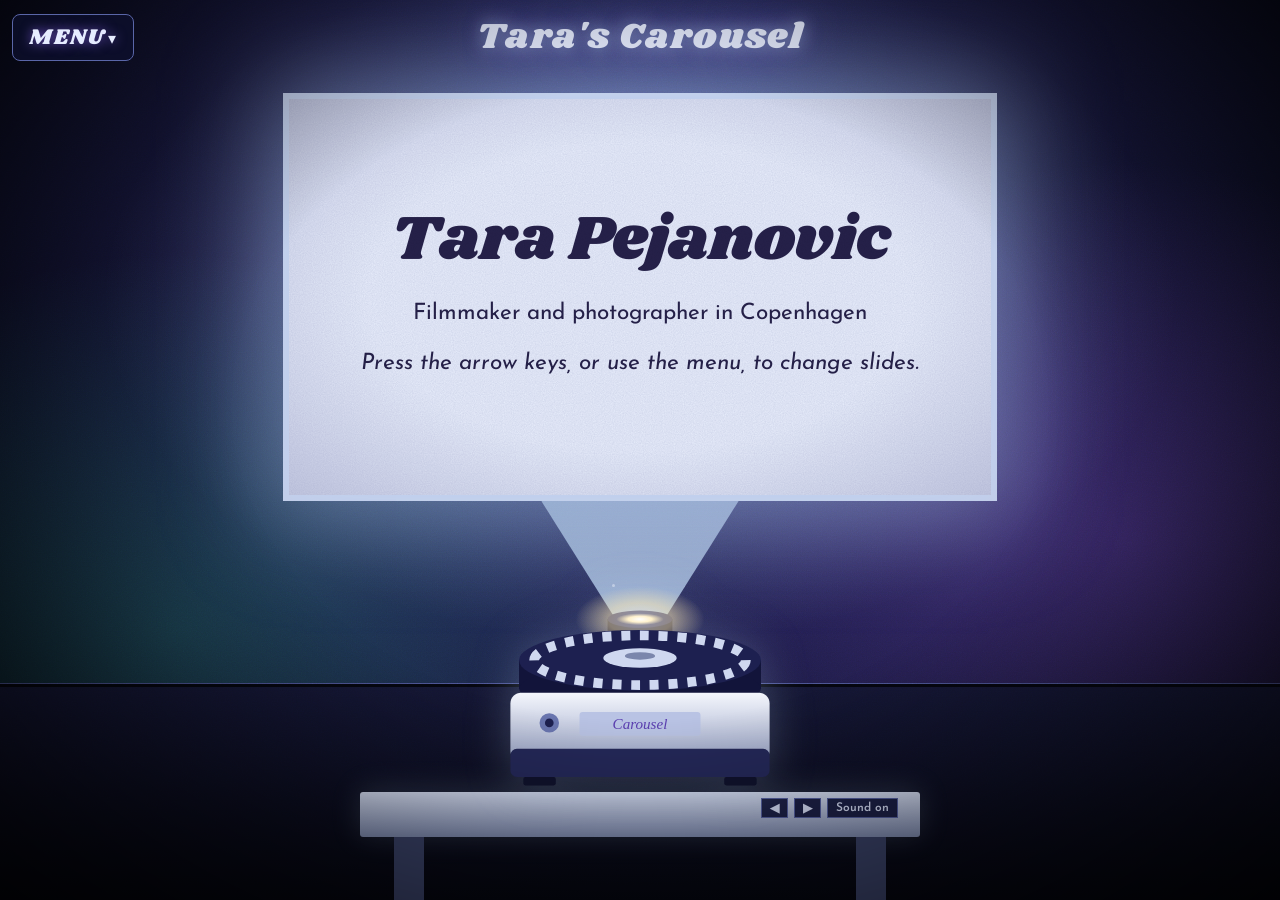
<file: index-10.html>
<!DOCTYPE html>
<html lang="en">
<head>
<meta charset="utf-8">
<meta name="viewport" content="width=device-width, initial-scale=1">
<title>Tara's Carousel</title>
<link href="https://fonts.googleapis.com/css2?family=Shrikhand&family=Josefin+Sans:wght@400;600&display=swap" rel="stylesheet">
<style>
:root{--ink:#26214a;--paper:#e8eefb;--glow:190,222,255;--type:'Shrikhand',Georgia,serif;--sans:'Josefin Sans','Century Gothic',Futura,sans-serif;--sw:min(58vw,78vh)}
*{box-sizing:border-box;margin:0}
html,body{height:100%;overflow:hidden;background:#070918;color:var(--paper);font-family:var(--sans)}
.room{position:fixed;inset:0;background:
 radial-gradient(ellipse 50% 60% at 14% 70%,rgba(60,210,185,.24),transparent 70%),
 radial-gradient(ellipse 50% 60% at 88% 60%,rgba(150,90,235,.3),transparent 70%),
 radial-gradient(ellipse 60% 55% at 50% 33%,rgba(var(--glow),.3),transparent 70%),
 radial-gradient(ellipse at 50% 30%,#3a3f86 0%,#1b1b45 45%,#070918 88%)}
.room::after{content:"";position:absolute;inset:0;pointer-events:none;opacity:.22;mix-blend-mode:overlay;
 background:url("data:image/svg+xml;utf8,<svg xmlns='http://www.w3.org/2000/svg' width='200' height='200'><filter id='n'><feTurbulence type='fractalNoise' baseFrequency='.8' numOctaves='2'/></filter><rect width='200' height='200' filter='url(%23n)'/></svg>")}
.floor{position:absolute;left:0;right:0;bottom:0;height:24vh;background:linear-gradient(#141633,#05060f);border-top:3px solid #05060f;box-shadow:0 -1px 0 #4a5290}
.vignette{position:fixed;inset:0;pointer-events:none;z-index:9;background:radial-gradient(ellipse at 50% 45%,transparent 45%,rgba(0,0,0,.75))}

h1.brand{position:fixed;top:2.2vh;left:0;right:0;text-align:center;font:400 clamp(22px,4vh,40px)/1 var(--type);letter-spacing:.04em;color:#e6ecff;text-shadow:0 0 18px rgba(var(--glow),.6),0 0 42px rgba(150,110,255,.55);z-index:5}

/* sidebar */
nav{position:fixed;top:calc(1.6vh + 46px);left:12px;width:min(250px,86vw);max-height:80vh;overflow-y:auto;padding:12px 18px;z-index:30;background:rgba(14,16,48,.94);border:1px solid #5a66a8;border-radius:8px;box-shadow:0 12px 40px rgba(0,0,0,.6),0 0 30px rgba(150,110,255,.25);opacity:0;visibility:hidden;transform:translateY(-10px);transition:opacity .25s,transform .25s,visibility .25s}
nav.open{opacity:1;visibility:visible;transform:none}
nav button{display:block;background:none;border:0;color:#a9b4de;font:600 16px var(--sans);letter-spacing:.06em;padding:7px 0;cursor:pointer;text-align:left;width:100%}
nav button:hover,nav button:focus-visible{color:#fff;outline:none}
nav button.on{color:#bff3ea;text-shadow:0 0 10px rgba(var(--glow),.7)}
nav .sub button{padding-left:18px;font-size:14px;font-weight:400}
.burger{position:fixed;top:1.6vh;left:12px;z-index:31;background:rgba(14,16,48,.7);color:#e6ecff;border:1px solid #5a66a8;border-radius:8px;font:400 22px var(--type);letter-spacing:.04em;padding:6px 16px;cursor:pointer;text-shadow:0 0 12px rgba(150,110,255,.7)}
.burger:hover,.burger:focus-visible,.burger[aria-expanded=true]{background:rgba(60,50,140,.8);outline:none}
.burger::after{content:' \25BE';font-size:16px}

/* beam + screen */
.beam{position:absolute;left:50%;top:11vh;height:58.3vh;width:var(--sw);transform:translateX(-50%);z-index:1;
 clip-path:polygon(0 0,100% 0,calc(50% + 2.4vh) 100%,calc(50% - 2.4vh) 100%);
 background:linear-gradient(to top,rgba(var(--glow),.75),rgba(var(--glow),.16) 70%,rgba(var(--glow),.1));
 mix-blend-mode:screen;animation:flick 3.2s infinite;transition:opacity .3s}
.beam i{position:absolute;width:3px;height:3px;border-radius:50%;background:#fff;opacity:.6;animation:drift linear infinite}
@keyframes drift{from{transform:translate(0,0)}to{transform:translate(var(--dx),-16vh)}}
@keyframes flick{0%,100%{opacity:1}47%{opacity:.93}50%{opacity:.82}53%{opacity:.96}}
.screen{position:absolute;left:50%;top:11vh;height:44vh;width:var(--sw);transform:translateX(-50%);z-index:2;background:var(--paper);color:var(--ink);
 box-shadow:0 0 90px 30px rgba(var(--glow),.35),0 0 0 6px #c3cbe6;overflow:hidden}
.screen::after{content:"";position:absolute;inset:0;pointer-events:none;mix-blend-mode:multiply;opacity:.5;
 background:radial-gradient(ellipse at 50% 50%,transparent 55%,rgba(50,50,120,.4)),url("data:image/svg+xml;utf8,<svg xmlns='http://www.w3.org/2000/svg' width='160' height='160'><filter id='n'><feTurbulence type='fractalNoise' baseFrequency='.9' numOctaves='2'/><feColorMatrix values='0 0 0 0 .3 0 0 0 0 .3 0 0 0 0 .5 0 0 0 .5 0'/></filter><rect width='160' height='160' filter='url(%23n)'/></svg>")}
.inner{position:absolute;inset:0;padding:3.2vh 3.4vw;overflow-y:auto;transition:filter .3s}
.dim .inner{filter:brightness(0)}.dim .beam{opacity:.3}
.slide{display:none}
.slide.on{display:block;animation:focus .6s ease-out}
@keyframes focus{from{filter:blur(7px);opacity:.4}to{filter:none;opacity:1}}
.slide h2{font:400 clamp(20px,4.2vh,40px)/1.1 var(--type);margin-bottom:1.6vh}
.slide p{font-size:clamp(15px,2.5vh,24px);line-height:1.4;max-width:60ch;margin-bottom:1vh}
.slide.title{text-align:center;display:none}.slide.title.on{display:flex;flex-direction:column;justify-content:center;height:100%}
.slide.title h2{font-size:clamp(26px,7vh,64px)}
.slide.title p{margin:1vh auto}
.chips{display:flex;gap:10px;flex-wrap:wrap;margin-top:1.4vh}
.chips button,.slide a{font:600 clamp(13px,2.1vh,18px) var(--sans);letter-spacing:.05em;color:var(--ink);background:none;border:2px solid var(--ink);padding:.6vh 1vw;cursor:pointer;text-decoration:none}
.chips button:hover,.slide a:hover{background:var(--ink);color:var(--paper)}
.chips.back{margin:0 0 1.4vh}
.grid{display:grid;grid-template-columns:repeat(auto-fill,minmax(130px,1fr));gap:10px}
/* each .thumb is one project. Swap its contents for <img src="images/yourphoto.jpg"> or a YouTube <iframe> */
.thumb{aspect-ratio:4/3;background:#cdd6f2;border:2px dashed #7f8ac4;display:grid;place-items:center;text-align:center;font:600 13px var(--sans);padding:6px;overflow:hidden}
.thumb img,.thumb iframe{width:100%;height:100%;object-fit:cover;border:0}
.contact a{display:block;width:fit-content;margin:1vh 0}

/* projector */
.table{position:absolute;left:50%;bottom:0;transform:translateX(-50%);width:min(560px,70vw);height:12vh;z-index:3}
.table::before{content:"";position:absolute;left:0;right:0;top:0;height:5vh;background:linear-gradient(#d3dbf0,#7e8aae);border-radius:3px;box-shadow:0 -2px 30px rgba(var(--glow),.18)}
.table::after{content:"";position:absolute;left:6%;right:6%;top:5vh;bottom:0;background:linear-gradient(90deg,#3a4268 0 6%,transparent 6% 94%,#3a4268 94%)}
.remote{position:absolute;right:4%;top:.7vh;z-index:4;display:flex;gap:6px}
.remote button{background:#1d2147;color:#d5dcf5;border:1px solid #5560a0;font:600 12px var(--sans);padding:2px 8px;cursor:pointer}
.proj{position:absolute;left:50%;bottom:12vh;height:24vh;transform:translateX(-50%);z-index:4;filter:drop-shadow(0 0 22px rgba(var(--glow),.25))}
#ring{transition:stroke-dashoffset .35s ease}

@media (max-width:760px){
 :root{--sw:92vw}
 h1.brand{font-size:20px;text-align:right;padding-right:14px}
 .screen{height:46vh}
 .proj{height:20vh}.table{bottom:0}
}

.inner{scrollbar-width:thin;scrollbar-color:#7f8ac4 transparent}
.slide p.small{font-size:clamp(13px,2.1vh,18px);max-width:70ch}
.film{display:flex;gap:18px;margin-bottom:2.4vh;align-items:flex-start}
.film .vid{flex:0 0 44%;aspect-ratio:16/9;background:#14163a}
.film iframe{width:100%;height:100%;border:0;display:block}
.film .vid .thumb{height:100%;aspect-ratio:auto}
.film h3{font:400 clamp(16px,3vh,26px)/1.15 var(--type);margin-bottom:1vh}
.film p{font-size:clamp(13px,2.1vh,18px);max-width:none}
.ph{cursor:zoom-in}.ph img{width:100%;aspect-ratio:4/3;object-fit:cover;display:block;border:2px solid var(--ink);background:#cdd6f2}
.ph figcaption{font:600 12px var(--sans);margin-top:4px}
#lb{position:fixed;inset:0;z-index:60;background:rgba(5,6,20,.94);display:none;flex-direction:column;align-items:center;justify-content:center;cursor:zoom-out;gap:10px;padding:16px}
#lb.on{display:flex}#lb img{max-width:92vw;max-height:84vh;object-fit:contain;box-shadow:0 0 60px rgba(var(--glow),.3)}
#lb span{font:400 18px var(--type);color:#e6ecff}
@media (max-width:760px){.film{flex-direction:column}.film .vid{flex-basis:auto;width:100%}}

.note{font-size:clamp(13px,2.1vh,18px);max-width:70ch;margin-top:2vh;padding-top:1.4vh;border-top:2px dashed #7f8ac4}
.note a{border:0;border-bottom:2px solid var(--ink);padding:0;font:inherit}.note a:hover{background:var(--ink);color:var(--paper)}
.fest{display:flex;gap:20px;align-items:flex-start}.fest .txt{flex:1}
.poster{flex:0 0 30%}.poster img{aspect-ratio:auto;height:auto;object-fit:contain}
.lbn{position:absolute;top:50%;transform:translateY(-50%);background:rgba(20,22,60,.7);color:#e6ecff;border:1px solid #5a66a8;border-radius:50%;width:54px;height:54px;font:400 34px/1 var(--sans);cursor:pointer;z-index:2}
.lbn:hover,.lbn:focus-visible{background:rgba(90,70,200,.8);outline:none}.lbp{left:14px}.lbx{right:14px}
#lb.one .lbn{display:none}
@media (max-width:760px){.fest{flex-direction:column}.poster{flex-basis:auto;width:70%}.lbn{width:42px;height:42px;font-size:26px}.lbp{left:6px}.lbx{right:6px}}

@media (prefers-reduced-motion:reduce){.beam,.beam i,.slide.on{animation:none}#ring,.inner{transition:none}}
</style>
</head>
<body>
<div class="room"><div class="floor"></div></div>
<div class="vignette"></div>
<h1 class="brand">Tara's Carousel</h1>
<button class="burger" id="burger" aria-label="Menu" aria-expanded="false">MENU</button>

<nav id="nav" aria-label="Main menu">
 <button data-go="0">Tara Pejanovic</button>
 <button data-go="1">About</button>
 <button data-go="2">Works</button>
 <div class="sub">
  <button data-go="3">Film</button>
  <button data-go="4">Photo</button>
  <button data-go="5">Output Film Festival</button>
 </div>
 <button data-go="6">Contact</button>
</nav>

<div class="beam" id="beam"></div>

<main class="screen"><div class="inner" id="inner">
 <section class="slide title"><h2>Tara Pejanovic</h2><p>Filmmaker and photographer in Copenhagen</p><p><em>Press the arrow keys, or use the menu, to change slides.</em></p></section>

 <section class="slide"><h2>About</h2>
  <p>I’m Tara Pejanovic, a 24-year-old filmmaker and photographer based in Copenhagen. I was born in New York, grew up in Croatia, and moved to Denmark when I was 18. Since then I’ve worked many random jobs, learned Danish at VIA University, and worked on two film festivals along the way.</p>
  <p>Right now I’m studying film and TV production at NEXT København, getting hands-on with camera, sound, editing, and production. I love writing, reality television and learning new things.</p></section>

 <section class="slide"><h2>Works</h2>
  <p>Pick a tray.</p>
  <div class="chips"><button data-go="3">Film</button><button data-go="4">Photo</button><button data-go="5">Output Film Festival</button></div></section>

 <section class="slide">
  <div class="chips back"><button data-go="2">&larr; Back to Works</button></div>
  <h2>Film</h2>
  <div class="film">
   <div class="vid"><iframe data-src="https://player.vimeo.com/video/1167879981" title="Broken Lighter" allow="fullscreen; picture-in-picture" allowfullscreen loading="lazy"></iframe></div>
   <div class="txt"><h3><em>Broken Lighter</em>: Co-writer</h3>
    <p class="small"><em>The video here is a clip from the film, not the full short.</em></p>
    <p>In 2025, I co-wrote the short film <em>Broken Lighter</em>, directed by Josip Gojevic as his final project at MetFilm School in Berlin. Together we developed the script, shaped the story, built the turning points and characters, and polished the dialogue with a focus on comedy and tone.</p>
    <p>The film was shot and edited in Berlin. The process showed me how collaborative screenwriting can be, and it deepened my understanding of character development, story structure, and comic writing. I was also able to draw on my experience writing stand-up comedy.</p>
    <div class="chips"><a href="https://vimeo.com/1167879981" target="_blank" rel="noopener">Watch on Vimeo</a></div></div>
  </div>
  <div class="film">
   <div class="vid"><div class="thumb">Work in progress</div></div>
   <div class="txt"><h3>Iceland</h3><p>Work in progress.</p></div>
  </div></section>

 <section class="slide">
  <div class="chips back"><button data-go="2">&larr; Back to Works</button></div>
  <h2>Photo</h2>
  <p class="small">Photo series I made while attending Byhøjskolen Aarhus, photography course. Click a photo to enlarge it.</p>
  <div class="grid">
   <figure class="ph"><img src="images/after%20dark%20anne.jpg" alt="After dark, 2023"><figcaption>After dark, 2023</figcaption></figure>
   <figure class="ph"><img src="images/after%20dark%20fire.jpg" alt="After dark, 2023"><figcaption>After dark, 2023</figcaption></figure>
   <figure class="ph"><img src="images/after%20dark%20flower.jpg" alt="After dark, 2023"><figcaption>After dark, 2023</figcaption></figure>
   <figure class="ph"><img src="images/tara%20dream%20shoot%203.jpg" alt="Dream shoot, 2023"><figcaption>Dream shoot, 2023</figcaption></figure>
   <figure class="ph"><img src="images/tara%20dream%20shoot%204.jpg" alt="Dream shoot, 2023"><figcaption>Dream shoot, 2023</figcaption></figure>
   <figure class="ph"><img src="images/tara%20dream%20shoot%205.jpg" alt="Dream shoot, 2023"><figcaption>Dream shoot, 2023</figcaption></figure>
  </div>
  <p class="note">Photobook, in progress: I am digitizing a photobook I made about a study trip to Berlin. It was shot on an analogue camera and references <a href="https://www.goodreads.com/work/quotes/1222661-pale-fire?page=3" target="_blank" rel="noopener">Pale Fire</a>, the 1962 novel by Vladimir Nabokov.</p></section>

 <section class="slide">
  <div class="chips back"><button data-go="2">&larr; Back to Works</button></div>
  <h2>Output Film Festival</h2>
  <div class="fest">
   <div class="txt">
    <p class="small">Role: Organizer. Years: 2023 and 2024.</p>
    <p class="small">I organized two film festivals in Aarhus under the name Output Film Festival. In the first year, we received support from Aarhus Soup and welcomed 300 visitors. We handled volunteer coordination, communication with artists, film selection, venue booking, and marketing, and created promotional material for Facebook and Instagram, plus posters and flyers.</p>
    <p class="small">In the second year, we grew our budget through our personal network at Ungdoms Kulturhuset, where we secured EU funding and ran a large open call on FilmFreeway with over 800 submissions. The experience taught me a lot about problem-solving, delegation, and organizing large events.</p>
    <div class="chips"><a href="https://www.instagram.com/output.filmfestival/" target="_blank" rel="noopener">Instagram</a><a href="https://www.facebook.com/profile.php?id=61556822943437" target="_blank" rel="noopener">Facebook</a></div>
   </div>
   <figure class="ph poster"><img src="images/outputposter.jpg" alt="Output Film Festival poster, made by Irena Sophia"><figcaption>Poster made by Irena Sophia</figcaption></figure>
  </div></section>

 <section class="slide contact"><h2>Contact</h2>
  <p>Get in touch for projects, screenings, or collaborations.</p>
  <a href="mailto:tara.pejanovic@gmail.com">tara.pejanovic@gmail.com</a>
  <a href="https://instagram.com/salatadaddy" target="_blank" rel="noopener">Instagram: @salatadaddy</a>
 </section>
</div></main>

<div id="lb"><button class="lbn lbp" aria-label="Previous photo">&#8249;</button><img alt=""><span></span><button class="lbn lbx" aria-label="Next photo">&#8250;</button></div>

<svg class="proj" viewBox="0 0 320 200" aria-hidden="true">
 <defs>
  <linearGradient id="bd" x1="0" y1="0" x2="0" y2="1"><stop offset="0" stop-color="#f4f6fc"/><stop offset="1" stop-color="#98a3c6"/></linearGradient>
  <radialGradient id="lg"><stop offset="0" stop-color="#fff"/><stop offset=".5" stop-color="#ffe9b0"/><stop offset="1" stop-color="#ffe9b0" stop-opacity="0"/></radialGradient>
 </defs>
 <rect x="130" y="40" width="60" height="34" fill="#12143a"/>
 <ellipse cx="160" cy="40" rx="30" ry="8" fill="#232760"/>
 <ellipse cx="160" cy="40" rx="22" ry="5.5" fill="url(#lg)"/>
 <ellipse cx="160" cy="40" rx="60" ry="30" fill="url(#lg)" opacity=".5"/>
 <rect x="48" y="78" width="224" height="26" fill="#12143a"/>
 <ellipse cx="160" cy="104" rx="112" ry="22" fill="#12143a"/>
 <ellipse cx="160" cy="78" rx="112" ry="28" fill="#1d2050"/>
 <ellipse id="ring" cx="160" cy="78" rx="98" ry="23" fill="none" stroke="#cfd8f0" stroke-width="9" pathLength="120" stroke-dasharray="2.4 2.6" stroke-dashoffset="0"/>
 <ellipse cx="160" cy="76" rx="34" ry="9" fill="#cfd8f0"/><ellipse cx="160" cy="74" rx="14" ry="3.5" fill="#7b86ac"/>
 <rect x="40" y="108" width="240" height="64" rx="10" fill="url(#bd)"/>
 <rect x="40" y="160" width="240" height="26" rx="6" fill="#25295a"/>
 <rect x="52" y="186" width="30" height="8" rx="2" fill="#11132e"/><rect x="238" y="186" width="30" height="8" rx="2" fill="#11132e"/>
 <circle cx="76" cy="136" r="9" fill="#6a76b0"/><circle cx="76" cy="136" r="4" fill="#1d2050"/>
 <rect x="104" y="126" width="112" height="22" rx="3" fill="#b9c3e4"/>
 <text x="160" y="142" text-anchor="middle" font-family="Georgia,serif" font-style="italic" font-size="14" fill="#5b3fb0">Carousel</text>
</svg>

<div class="table"><div class="remote">
 <button id="prev" aria-label="Previous slide">&#9664;</button><button id="next" aria-label="Next slide">&#9654;</button><button id="mute" aria-label="Toggle sound">Sound on</button>
</div></div>

<script>
(function(){
 var slides=[].slice.call(document.querySelectorAll('.slide')),
  btns=[].slice.call(document.querySelectorAll('[data-go]')),
  ring=document.getElementById('ring'), inner=document.getElementById('inner'),
  nav=document.getElementById('nav'), cur=0, busy=false, muted=false, ctx=null, off=0;



 function clunk(){
  if(muted)return;
  try{ctx=ctx||new (window.AudioContext||window.webkitAudioContext)();
   [0,.17].forEach(function(t,k){
    var n=ctx.sampleRate*.07,b=ctx.createBuffer(1,n,ctx.sampleRate),a=b.getChannelData(0);
    for(var i=0;i<n;i++)a[i]=(Math.random()*2-1)*Math.pow(1-i/n,3);
    var s=ctx.createBufferSource();s.buffer=b;
    var f=ctx.createBiquadFilter();f.type='bandpass';f.frequency.value=k?900:1800;
    var g=ctx.createGain();g.gain.value=k?.5:.35;
    s.connect(f);f.connect(g);g.connect(ctx.destination);s.start(ctx.currentTime+t);
    var o=ctx.createOscillator(),og=ctx.createGain();o.frequency.value=k?70:110;
    og.gain.setValueAtTime(.4,ctx.currentTime+t);og.gain.exponentialRampToValueAtTime(.001,ctx.currentTime+t+.12);
    o.connect(og);og.connect(ctx.destination);o.start(ctx.currentTime+t);o.stop(ctx.currentTime+t+.13);
   });}catch(e){}
 }

 function show(i){
  slides.forEach(function(s,k){s.classList.toggle('on',k===i)});
  btns.forEach(function(b){b.classList.toggle('on',+b.dataset.go===i&&b.closest('nav'))});
  inner.scrollTop=0;
 }
 function go(i){
  i=(i+slides.length)%slides.length;
  if(busy||i===cur)return;
  busy=true;document.body.classList.add('dim');clunk();
  off-=2.5;ring.style.strokeDashoffset=off;
  setTimeout(function(){cur=i;show(i);document.body.classList.remove('dim');busy=false;},380);
  nav.classList.remove('open');bg.setAttribute('aria-expanded',false);
 }
 btns.forEach(function(b){b.addEventListener('click',function(){go(+b.dataset.go)})});
 document.getElementById('next').onclick=function(){go(cur+1)};
 document.getElementById('prev').onclick=function(){go(cur-1)};
 var bg=document.getElementById('burger');
 bg.onclick=function(e){e.stopPropagation();var o=nav.classList.toggle('open');bg.setAttribute('aria-expanded',o)};
 document.addEventListener('click',function(e){if(!nav.contains(e.target)){nav.classList.remove('open');bg.setAttribute('aria-expanded',false)}});
 document.addEventListener('keydown',function(e){if(e.key==='Escape'){nav.classList.remove('open');bg.setAttribute('aria-expanded',false)}});
 document.getElementById('mute').onclick=function(e){muted=!muted;e.target.textContent=muted?'Sound off':'Sound on'};
 document.addEventListener('keydown',function(e){
  if(e.key==='ArrowRight'||e.key==='ArrowDown'&&e.target===document.body)go(cur+1);
  if(e.key==='ArrowLeft')go(cur-1);
 });
 var x0=null;
 document.addEventListener('touchstart',function(e){x0=e.touches[0].clientX},{passive:true});
 document.addEventListener('touchend',function(e){
  if(x0===null)return;var dx=e.changedTouches[0].clientX-x0;
  if(Math.abs(dx)>60)go(cur+(dx<0?1:-1));x0=null;
 });
 var lb=document.getElementById('lb'),lbImg=lb.querySelector('img'),lbCap=lb.querySelector('span'),grp=[],gi=0;
 function lbShow(){var im=grp[gi];lbImg.src=im.src;lbCap.textContent=im.alt+(grp.length>1?'  ('+(gi+1)+' of '+grp.length+')':'');lb.classList.toggle('one',grp.length<2)}
 function lbStep(d){gi=(gi+d+grp.length)%grp.length;lbShow()}
 function lbClose(){lb.classList.remove('on')}
 document.addEventListener('click',function(e){
  var im=e.target.closest&&e.target.closest('.ph img');
  if(!im)return;
  grp=[].slice.call(im.closest('.slide').querySelectorAll('.ph img'));gi=grp.indexOf(im);
  lbShow();lb.classList.add('on');
 });
 lb.addEventListener('click',function(e){
  var b=e.target.closest('.lbn');
  if(b){lbStep(b.classList.contains('lbp')?-1:1);return}
  lbClose();
 });
 // while the viewer is open, arrow keys flip photos instead of changing slides
 document.addEventListener('keydown',function(e){
  if(!lb.classList.contains('on'))return;
  if(e.key==='ArrowRight')lbStep(1);else if(e.key==='ArrowLeft')lbStep(-1);else if(e.key==='Escape')lbClose();else return;
  e.stopImmediatePropagation();e.preventDefault();
 },true);
 var lx=null;
 lb.addEventListener('touchstart',function(e){lx=e.touches[0].clientX;e.stopPropagation()},{passive:true});
 lb.addEventListener('touchend',function(e){
  e.stopPropagation();if(lx===null)return;var dx=e.changedTouches[0].clientX-lx;lx=null;
  if(Math.abs(dx)>50){lbStep(dx<0?1:-1);lb._sw=1;setTimeout(function(){lb._sw=0},50)}
 });
 
 // dust in the light beam
 var beam=document.getElementById('beam');
 for(var i=0;i<26;i++){var d=document.createElement('i');
  d.style.left=(8+Math.random()*84)+'%';d.style.top=(30+Math.random()*70)+'%';
  d.style.setProperty('--dx',(Math.random()*40-20)+'px');
  d.style.animationDuration=(8+Math.random()*10)+'s';d.style.animationDelay=(-Math.random()*10)+'s';
  d.style.opacity=.25+Math.random()*.6;beam.appendChild(d);}
 // load the Vimeo player only when the Film slide is shown
 function loadVideos(){[].forEach.call(document.querySelectorAll('iframe[data-src]'),function(f){if(!f.src)f.src=f.dataset.src})}
 var _show=show;show=function(i){_show(i);if(i===3)loadVideos()};
 show(0);
})();
</script>
</body>
</html>
</file>
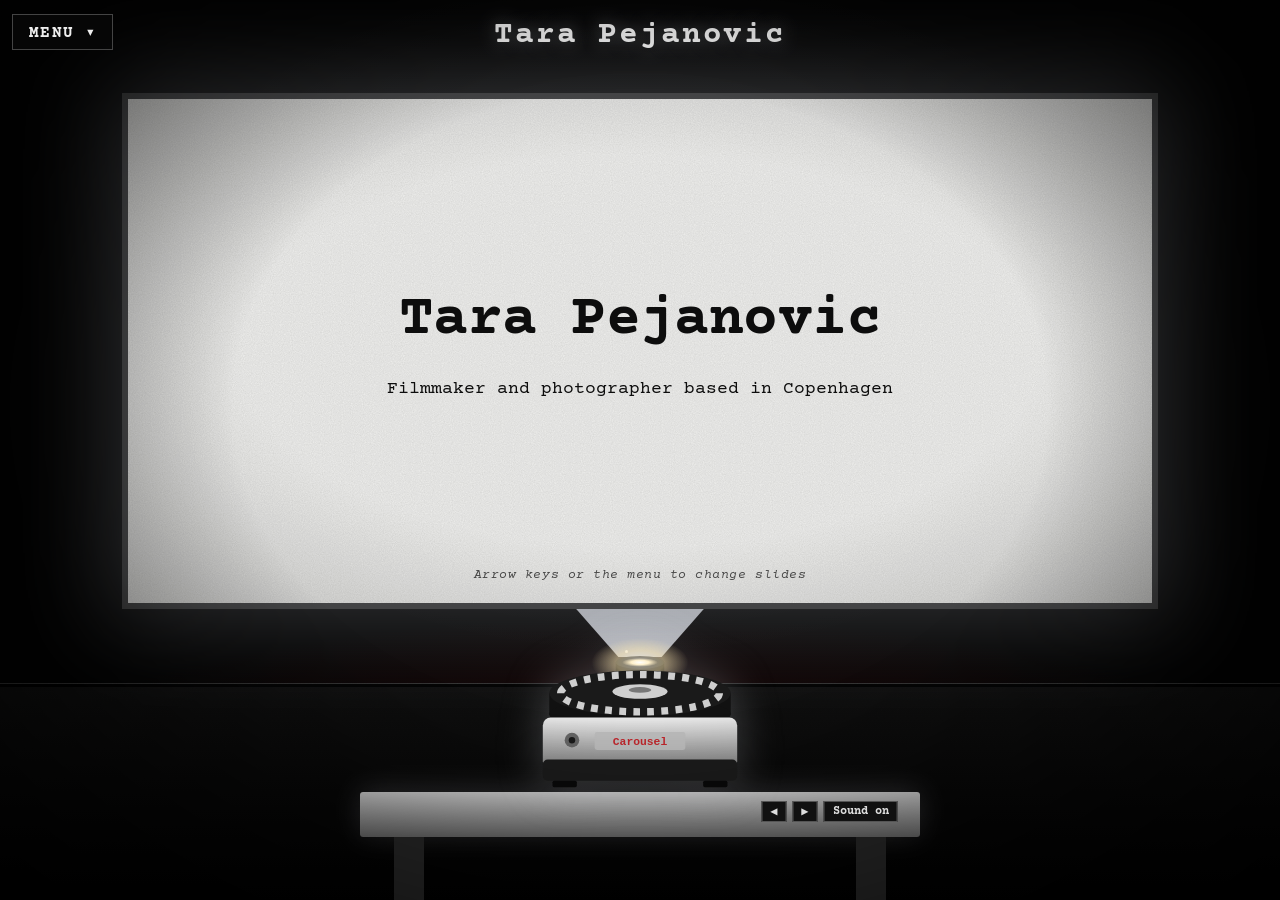
<file: index-11.html>
<!DOCTYPE html>
<html lang="en">
<head>
<meta charset="utf-8">
<meta name="viewport" content="width=device-width, initial-scale=1">
<title>Tara Pejanovic: Filmmaker and photographer, Copenhagen</title>
<meta name="description" content="Portfolio of Tara Pejanovic, a filmmaker and photographer based in Copenhagen. Film, photography, festival organizing and a photobook.">
<meta name="theme-color" content="#000000">
<meta property="og:type" content="website">
<meta property="og:url" content="https://tarapejanovic.com/">
<meta property="og:title" content="Tara Pejanovic: Filmmaker and photographer">
<meta property="og:description" content="Film, photography, festival organizing and a photobook. Based in Copenhagen.">
<meta property="og:image" content="https://tarapejanovic.com/images/after%20dark%20anne.jpg">
<meta name="twitter:card" content="summary_large_image">
<link href="https://fonts.googleapis.com/css2?family=Courier+Prime:wght@400;700&display=swap" rel="stylesheet">
<style>
:root{--ink:#0d0d0d;--paper:#efefed;--glow:236,240,248;--red:#c1272d;--redlit:#ff5a4f;--type:'Courier Prime','Courier New',Courier,monospace;--sans:'Courier Prime','Courier New',Courier,monospace;--sw:min(80vw,118vh)}
*{box-sizing:border-box;margin:0}
html,body{height:100%;overflow:hidden;background:#000;color:var(--paper);font-family:var(--sans)}
.room{position:fixed;inset:0;background:radial-gradient(ellipse 90% 45% at 50% 100%,rgba(150,15,20,.34),transparent 70%),radial-gradient(ellipse 60% 55% at 50% 35%,rgba(var(--glow),.06),transparent 70%),#020202}
.room::after{content:"";position:absolute;inset:0;pointer-events:none;opacity:.22;mix-blend-mode:overlay;
 background:url("data:image/svg+xml;utf8,<svg xmlns='http://www.w3.org/2000/svg' width='200' height='200'><filter id='n'><feTurbulence type='fractalNoise' baseFrequency='.8' numOctaves='2'/></filter><rect width='200' height='200' filter='url(%23n)'/></svg>")}
.floor{position:absolute;left:0;right:0;bottom:0;height:24vh;background:linear-gradient(#0e0e0e,#000);border-top:3px solid #000;box-shadow:0 -1px 0 #2e2e2e}
.vignette{position:fixed;inset:0;pointer-events:none;z-index:9;background:radial-gradient(ellipse at 50% 45%,transparent 45%,rgba(0,0,0,.75))}

h1.brand{position:fixed;top:2.2vh;left:0;right:0;text-align:center;font:700 clamp(20px,3.4vh,34px)/1 var(--type);letter-spacing:.06em;color:#eee;text-shadow:0 0 18px rgba(var(--glow),.35);z-index:5}

/* sidebar */
nav{position:fixed;top:calc(1.6vh + 46px);left:12px;width:min(250px,86vw);max-height:80vh;overflow-y:auto;padding:12px 18px;z-index:30;background:rgba(8,8,8,.96);border:1px solid #444;border-radius:0;box-shadow:0 12px 40px rgba(0,0,0,.8);opacity:0;visibility:hidden;transform:translateY(-10px);transition:opacity .25s,transform .25s,visibility .25s}
nav.open{opacity:1;visibility:visible;transform:none}
nav button{display:block;background:none;border:0;color:#999;font:700 15px var(--sans);letter-spacing:.06em;padding:7px 0;cursor:pointer;text-align:left;width:100%}
nav button:hover,nav button:focus-visible{color:#fff;outline:none}
nav button.on{color:var(--redlit)}
nav .sub button{padding-left:18px;font-size:14px;font-weight:400}
.burger{position:fixed;top:1.6vh;left:12px;z-index:31;background:rgba(8,8,8,.8);color:#eee;border:1px solid #444;border-radius:0;font:700 16px var(--type);letter-spacing:.08em;padding:7px 16px;cursor:pointer}
.burger:hover,.burger:focus-visible,.burger[aria-expanded=true]{background:#222;outline:none}
.burger::after{content:' \25BE';font-size:16px}

/* beam + screen */
.beam{position:absolute;left:50%;top:11vh;height:62vh;width:var(--sw);transform:translateX(-50%);z-index:1;
 clip-path:polygon(0 0,100% 0,calc(50% + 2.4vh) 100%,calc(50% - 2.4vh) 100%);
 background:linear-gradient(to top,rgba(var(--glow),.75),rgba(var(--glow),.16) 70%,rgba(var(--glow),.1));
 mix-blend-mode:screen;animation:flick 3.2s infinite;transition:opacity .3s}
.beam i{position:absolute;width:3px;height:3px;border-radius:50%;background:#fff;opacity:.6;animation:drift linear infinite}
@keyframes drift{from{transform:translate(0,0)}to{transform:translate(var(--dx),-16vh)}}
@keyframes flick{0%,100%{opacity:1}47%{opacity:.93}50%{opacity:.82}53%{opacity:.96}}
.screen{position:absolute;left:50%;top:11vh;height:56vh;width:var(--sw);transform:translateX(-50%);z-index:2;background:var(--paper);color:var(--ink);
 box-shadow:0 0 90px 24px rgba(var(--glow),.2),0 0 0 6px #2a2a2a;overflow:hidden}
.screen::after{content:"";position:absolute;inset:0;pointer-events:none;mix-blend-mode:multiply;opacity:.5;
 background:radial-gradient(ellipse at 50% 50%,transparent 55%,rgba(0,0,0,.35)),url("data:image/svg+xml;utf8,<svg xmlns='http://www.w3.org/2000/svg' width='160' height='160'><filter id='n'><feTurbulence type='fractalNoise' baseFrequency='.9' numOctaves='2'/><feColorMatrix values='0 0 0 0 .3 0 0 0 0 .3 0 0 0 0 .3 0 0 0 .5 0'/></filter><rect width='160' height='160' filter='url(%23n)'/></svg>")}
.inner{position:absolute;inset:0;padding:3vh 3.2vw;overflow-y:auto;transition:filter .3s}
.dim .inner{filter:brightness(0)}.dim .beam{opacity:.3}
.slide{display:none}
.slide.on{display:block;animation:focus .6s ease-out}
@keyframes focus{from{filter:blur(7px);opacity:.4}to{filter:none;opacity:1}}
.slide h2{font:700 clamp(20px,3.8vh,34px)/1.1 var(--type);margin-bottom:1.6vh;letter-spacing:-.01em}
.slide p{font-size:clamp(13px,2.1vh,18px);line-height:1.55;max-width:56ch;margin-bottom:1vh}
.slide.title{text-align:center;display:none}.slide.title.on{display:flex;flex-direction:column;justify-content:center;height:100%}
.slide.title h2{font-size:clamp(26px,6.5vh,58px)}
.slide.title p{margin:1vh auto}
.chips{display:flex;gap:10px;flex-wrap:wrap;margin-top:1.4vh}
.chips button,.slide a{font:700 clamp(12px,1.9vh,16px) var(--sans);letter-spacing:.04em;color:var(--ink);background:none;border:2px solid var(--ink);padding:.6vh 1vw;cursor:pointer;text-decoration:none}
.chips button:hover,.slide a:hover{background:var(--red);color:#fff}
.chips.back{margin:0 0 1.4vh}
.grid{display:grid;grid-template-columns:repeat(auto-fill,minmax(150px,1fr));gap:10px}
/* each .thumb is one project. Swap its contents for <img src="images/yourphoto.jpg"> or a YouTube <iframe> */
.thumb{aspect-ratio:4/3;background:#d9d7d0;border:2px dashed #888;display:grid;place-items:center;text-align:center;font:700 13px var(--sans);padding:6px;overflow:hidden}
.thumb img,.thumb iframe{width:100%;height:100%;object-fit:cover;border:0}
.contact a{display:block;width:fit-content;margin:1vh 0}

/* projector */
.table{position:absolute;left:50%;bottom:0;transform:translateX(-50%);width:min(560px,70vw);height:12vh;z-index:3}
.table::before{content:"";position:absolute;left:0;right:0;top:0;height:5vh;background:linear-gradient(#cfcfcf,#6e6e6e);border-radius:3px;box-shadow:0 -2px 30px rgba(var(--glow),.18)}
.table::after{content:"";position:absolute;left:6%;right:6%;top:5vh;bottom:0;background:linear-gradient(90deg,#2a2a2a 0 6%,transparent 6% 94%,#2a2a2a 94%)}
.remote{position:fixed;left:calc(50% + min(560px,70vw)*.46);transform:translateX(-100%);bottom:calc(11.3vh - 24px);z-index:40;display:flex;gap:6px}
.remote button{touch-action:manipulation;background:#111;color:#ddd;border:1px solid #555;font:700 12px var(--sans);padding:2px 8px;cursor:pointer}
.proj{position:absolute;left:50%;bottom:12vh;height:18vh;transform:translateX(-50%);z-index:4;filter:drop-shadow(0 0 22px rgba(var(--glow),.25))}
#ring{transition:stroke-dashoffset .35s ease}

@media (max-width:760px){
 :root{--sw:92vw}
 h1.brand{font-size:20px;text-align:right;padding-right:14px}
 .screen{height:54vh}
 .proj{height:16vh}.table{bottom:0}
}

.inner{scrollbar-width:thin;scrollbar-color:#777 transparent}
.slide p.small{font-size:clamp(13px,2.1vh,18px);max-width:70ch}
.film{display:flex;flex-direction:column;gap:1.2vh;margin-bottom:3vh;align-items:flex-start}
.film .vid{width:min(100%,58vh);aspect-ratio:16/9;background:#111}
.film iframe{width:100%;height:100%;border:0;display:block}
.film .vid .thumb{height:100%;aspect-ratio:auto}
.film h3{font:700 clamp(15px,2.6vh,22px)/1.15 var(--type);margin-bottom:.6vh}
.film p{font-size:clamp(13px,2.1vh,18px);max-width:none}
.ph{cursor:zoom-in}.ph img{width:100%;aspect-ratio:4/3;object-fit:cover;display:block;border:2px solid var(--ink);background:#d9d7d0}
.ph figcaption{font:600 12px var(--sans);margin-top:4px}
#lb{position:fixed;inset:0;z-index:60;background:rgba(0,0,0,.96);display:none;flex-direction:column;align-items:center;justify-content:center;cursor:zoom-out;gap:10px;padding:16px}
#lb.on{display:flex}#lb img{max-width:92vw;max-height:84vh;object-fit:contain;box-shadow:0 0 60px rgba(var(--glow),.3)}
#lb span{font:400 16px var(--type);color:#ddd}
@media (max-width:760px){.film{flex-direction:column}.film .vid{flex-basis:auto;width:100%}}

.note{font-size:clamp(13px,2.1vh,18px);max-width:70ch;margin-top:2vh;padding-top:1.4vh;border-top:2px dashed #888}
.note a{border:0;border-bottom:2px solid var(--ink);padding:0;font:inherit}.note a:hover{background:var(--red);color:#fff}
.fest{display:flex;gap:20px;align-items:flex-start}.fest .txt{flex:1}
.poster{flex:0 0 30%}.poster img{aspect-ratio:auto;height:auto;object-fit:contain}
.lbn{position:absolute;top:50%;transform:translateY(-50%);background:rgba(10,10,10,.8);color:#eee;border:1px solid #555;border-radius:0;width:54px;height:54px;font:400 34px/1 var(--sans);cursor:pointer;z-index:2}
.lbn:hover,.lbn:focus-visible{background:#333;outline:none}.lbp{left:14px}.lbx{right:14px}
#lb.one .lbn{display:none}
@media (max-width:760px){.fest{flex-direction:column}.poster{flex-basis:auto;width:70%}.lbn{width:42px;height:42px;font-size:26px}.lbp{left:6px}.lbx{right:6px}}

.pbcover{flex:none;height:min(30vh,300px);aspect-ratio:600/849;padding:0;border:2px solid var(--ink);background:#d9d7d0;cursor:pointer;box-shadow:4px 4px 0 rgba(0,0,0,.35)}
.pbcover img{width:100%;height:100%;object-fit:cover;display:block}
.slide a.plain,.film a.plain{border:0;border-bottom:2px solid var(--ink);padding:0;font:inherit;letter-spacing:normal}.slide a.plain:hover{background:var(--red);color:#fff}
#pb{position:fixed;inset:0;z-index:70;background:#000;display:none}#pb.on{display:block}
#pb iframe{width:100%;height:100%;border:0;display:block}
.pbx{position:absolute;top:10px;right:14px;z-index:2;font:700 14px var(--sans);letter-spacing:.06em;color:#eee;background:rgba(10,10,10,.9);border:1px solid #555;border-radius:0;padding:7px 14px;cursor:pointer}
.pbx:hover,.pbx:focus-visible{background:#333;outline:none}
@media (max-width:760px){.pbcover{height:26vh}}
@media (prefers-reduced-motion:reduce){.beam,.beam i,.slide.on{animation:none}#ring,.inner{transition:none}}
.slide p.nt{font-size:clamp(13px,2vh,17px);opacity:.88;max-width:60ch;margin-bottom:.4vh}
.slide.title p.hint{position:absolute;left:0;right:0;bottom:2vh;margin:0 auto;font-size:clamp(11px,1.6vh,13px);opacity:.7;letter-spacing:.04em}
.slide p.nt.tiny{font-size:clamp(11px,1.6vh,13px);opacity:.7;margin-top:1.4vh}
::selection{background:var(--red);color:#fff}
.chips button:hover,.slide a:hover{border-color:var(--red)}
.burger:hover,.burger:focus-visible,.burger[aria-expanded=true]{border-color:var(--redlit)}
.remote button:hover{border-color:var(--redlit);color:#fff}
.slide button:focus-visible,.slide a:focus-visible{outline:2px solid var(--red);outline-offset:2px}
.tiles{display:grid;grid-template-columns:repeat(4,1fr);gap:1.4vw;margin-top:1vh}
.tile{display:block;align-self:start;background:none;border:0;padding:0;cursor:pointer;text-align:left;font:inherit;color:inherit}
.tile .ti{display:block;aspect-ratio:4/3;overflow:hidden;border:2px solid var(--ink);background:#111}
.tile .ti img{width:100%;height:100%;object-fit:cover;display:block}
.tile .ti.reel{position:relative;color:#ecebe6;font-size:clamp(22px,4.5vh,40px);line-height:1}
.tile .ti .pl{position:absolute;inset:0;display:grid;place-items:center}
.tile .tl{display:block;margin-top:.8vh;font:700 clamp(12px,1.9vh,16px) var(--sans)}
.tile:hover .ti,.tile:focus-visible .ti{box-shadow:4px 4px 0 var(--ink);outline:none}
@media (max-width:760px){.tiles{grid-template-columns:1fr 1fr;gap:3vw}}
.tile:hover .ti,.tile:focus-visible .ti{box-shadow:4px 4px 0 var(--red);border-color:var(--red)}
.remote button{white-space:nowrap}
</style>
</head>
<body>
<div class="room"><div class="floor"></div></div>
<div class="vignette"></div>
<h1 class="brand">Tara Pejanovic</h1>
<button class="burger" id="burger" aria-label="Menu" aria-expanded="false">MENU</button>

<nav id="nav" aria-label="Main menu">
 <button data-go="0">Tara Pejanovic</button>
 <button data-go="1">About</button>
 <button data-go="2">Works</button>
 <div class="sub">
  <button data-go="3">Film</button>
  <button data-go="4">Photo</button>
  <button data-go="5">Output Film Festival</button>
  <button data-go="6">Photobook</button>
 </div>
 <button data-go="7">Contact</button>
</nav>

<div class="beam" id="beam"></div>

<main class="screen"><div class="inner" id="inner">
 <section class="slide title"><h2>Tara Pejanovic</h2><p>Filmmaker and photographer based in Copenhagen</p><p class="hint"><em>Arrow keys or the menu to change slides</em></p></section>

 <section class="slide"><h2>About</h2>
  <p>I’m a 24-year-old filmmaker and photographer based in Copenhagen. I was born in New York, grew up in Croatia, and moved to Denmark when I was 18. Since then I’ve worked many random jobs, learned Danish at VIA University, and worked on two film festivals along the way.</p>
  <p>Right now I’m studying film and TV production at NEXT København, getting hands-on with camera, sound, editing, and production. I love writing, reality television and learning new things.</p></section>

 <section class="slide"><h2>Works</h2>
  <div class="tiles">
   <button type="button" class="tile" data-go="3"><span class="ti reel"><span class="pl">&#9654;</span></span><span class="tl">Film</span></button>
   <button type="button" class="tile" data-go="4"><span class="ti"><img src="images/after%20dark%20anne.jpg" alt=""></span><span class="tl">Photo</span></button>
   <button type="button" class="tile" data-go="5"><span class="ti"><img src="images/outputposter.jpg" alt="" style="object-position:top"></span><span class="tl">Output Film Festival</span></button>
   <button type="button" class="tile" data-go="6"><span class="ti"><img src="pages/page-01.jpg" alt=""></span><span class="tl">Photobook</span></button>
  </div></section>

 <section class="slide">
  <div class="chips back"><button data-go="2">&larr; Back to Works</button></div>
  <h2>Film</h2>
  <!-- ICELAND: when it is finished, cut that whole <div class="film"> block and paste it above Broken Lighter -->
  <div class="film">
   <div class="vid"><iframe data-src="https://player.vimeo.com/video/1167879981" title="Broken Lighter" allow="fullscreen; picture-in-picture" allowfullscreen loading="lazy"></iframe></div>
   <div class="txt"><h3>Broken Lighter</h3>
    <p class="nt">Directed by Josip Gojevic. Made for his final project at MetFilm School Berlin, 2025. Excerpt.</p>
    <p class="nt">Co-writer</p>
    <div class="chips"><a href="https://vimeo.com/1167879981" target="_blank" rel="noopener">Watch on Vimeo</a></div></div>
  </div>
  <div class="film">
   <div class="vid"><div class="thumb">Work in progress</div></div>
   <div class="txt"><h3>Iceland</h3><p class="nt">Coming soon.</p></div>
  </div></section>

 <section class="slide">
  <div class="chips back"><button data-go="2">&larr; Back to Works</button></div>
  <h2>Photo</h2>
  <p class="small">Photo series I made while attending Byhøjskolen Aarhus, photography course.</p>
  <div class="grid">
   <figure class="ph"><img src="images/after%20dark%20anne.jpg" alt="After dark, 2023"><figcaption>After dark, 2023</figcaption></figure>
   <figure class="ph"><img src="images/after%20dark%20fire.jpg" alt="After dark, 2023"><figcaption>After dark, 2023</figcaption></figure>
   <figure class="ph"><img src="images/after%20dark%20flower.jpg" alt="After dark, 2023"><figcaption>After dark, 2023</figcaption></figure>
   <figure class="ph"><img src="images/tara%20dream%20shoot%203.jpg" alt="Dream shoot, 2023"><figcaption>Dream shoot, 2023</figcaption></figure>
   <figure class="ph"><img src="images/tara%20dream%20shoot%204.jpg" alt="Dream shoot, 2023"><figcaption>Dream shoot, 2023</figcaption></figure>
   <figure class="ph"><img src="images/tara%20dream%20shoot%205.jpg" alt="Dream shoot, 2023"><figcaption>Dream shoot, 2023</figcaption></figure>
  </div>
  <p class="nt tiny">Click a photo to enlarge.</p>
  <div class="chips"><button data-go="6">See the Photobook</button></div></section>

 <section class="slide">
  <div class="chips back"><button data-go="2">&larr; Back to Works</button></div>
  <h2>Output Film Festival</h2>
  <div class="fest">
   <figure class="ph poster"><img src="images/outputposter.jpg" alt="Output Film Festival poster, made by Irena Sophia"><figcaption>Poster made by Irena Sophia</figcaption></figure>
   <div class="txt">
    <p class="small">Organizer</p>
    <p class="small">2023, 2024</p>
    <p class="small">An alternative film festival based in Aarhus.</p>
    <p class="small">Created for and by young artists, it showcased the niche, strange and obscure.</p>
    <p class="small">Funded by EU funds and Aarhus Soup.</p>
    <div class="chips"><a href="https://www.instagram.com/output.filmfestival/" target="_blank" rel="noopener">Instagram</a><a href="https://www.facebook.com/profile.php?id=61556822943437" target="_blank" rel="noopener">Facebook</a></div>
   </div>
  </div></section>

 <section class="slide">
  <div class="chips back"><button data-go="2">&larr; Back to Works</button></div><h2>Photobook</h2>
  <div class="film">
   <button type="button" class="pbcover" data-pb aria-label="Open the photobook"><img src="pages/page-01.jpg" alt="Photobook cover"></button>
   <div class="txt">
    <p class="nt">A photobook I made about a study trip to Berlin. It was shot on an analogue camera and references <a class="plain" href="https://www.goodreads.com/work/quotes/1222661-pale-fire?page=3" target="_blank" rel="noopener">Pale Fire</a>, the 1962 novel by Vladimir Nabokov.</p>
    <div class="chips"><button type="button" data-pb>Flip through it</button><a href="photobook.html" target="_blank" rel="noopener">Open in its own page</a></div>
   </div>
  </div></section>

 <section class="slide contact"><h2>Contact</h2>
  <p>Projects, screenings, collaborations.</p>
  <a href="mailto:tara.pejanovic@gmail.com">tara.pejanovic@gmail.com</a>
  <a href="https://instagram.com/salatadaddy" target="_blank" rel="noopener">Instagram: @salatadaddy</a>
 </section>
</div></main>

<div id="pb"><button type="button" class="pbx" aria-label="Close photobook">Close &#10005;</button><iframe title="Photobook" data-src="photobook.html"></iframe></div>
<div id="lb"><button class="lbn lbp" aria-label="Previous photo">&#8249;</button><img alt=""><span></span><button class="lbn lbx" aria-label="Next photo">&#8250;</button></div>

<svg class="proj" viewBox="0 0 320 200" aria-hidden="true">
 <defs>
  <linearGradient id="bd" x1="0" y1="0" x2="0" y2="1"><stop offset="0" stop-color="#e8e8e8"/><stop offset="1" stop-color="#7e7e7e"/></linearGradient>
  <radialGradient id="lg"><stop offset="0" stop-color="#fff"/><stop offset=".5" stop-color="#ffe9b0"/><stop offset="1" stop-color="#ffe9b0" stop-opacity="0"/></radialGradient>
 </defs>
 <rect x="130" y="40" width="60" height="34" fill="#111"/>
 <ellipse cx="160" cy="40" rx="30" ry="8" fill="#222"/>
 <ellipse cx="160" cy="40" rx="22" ry="5.5" fill="url(#lg)"/>
 <ellipse cx="160" cy="40" rx="60" ry="30" fill="url(#lg)" opacity=".5"/>
 <rect x="48" y="78" width="224" height="26" fill="#111"/>
 <ellipse cx="160" cy="104" rx="112" ry="22" fill="#111"/>
 <ellipse cx="160" cy="78" rx="112" ry="28" fill="#1a1a1a"/>
 <ellipse id="ring" cx="160" cy="78" rx="98" ry="23" fill="none" stroke="#cfcfcf" stroke-width="9" pathLength="120" stroke-dasharray="2.4 2.6" stroke-dashoffset="0"/>
 <ellipse cx="160" cy="76" rx="34" ry="9" fill="#cfcfcf"/><ellipse cx="160" cy="74" rx="14" ry="3.5" fill="#777"/>
 <rect x="40" y="108" width="240" height="64" rx="10" fill="url(#bd)"/>
 <rect x="40" y="160" width="240" height="26" rx="6" fill="#1c1c1c"/>
 <rect x="52" y="186" width="30" height="8" rx="2" fill="#0a0a0a"/><rect x="238" y="186" width="30" height="8" rx="2" fill="#0a0a0a"/>
 <circle cx="76" cy="136" r="9" fill="#666"/><circle cx="76" cy="136" r="4" fill="#1a1a1a"/>
 <rect x="104" y="126" width="112" height="22" rx="3" fill="#bdbdbd"/>
 <text x="160" y="142" text-anchor="middle" font-family="Courier New,Courier,monospace" font-weight="bold" font-size="14" fill="#c1272d">Carousel</text>
</svg>

<div class="table"></div>
<div class="remote">
 <button type="button" id="prev" aria-label="Previous slide">&#9664;</button><button type="button" id="next" aria-label="Next slide">&#9654;</button><button type="button" id="mute" aria-label="Toggle sound">Sound on</button>
</div>

<script>
(function(){
 var slides=[].slice.call(document.querySelectorAll('.slide')),
  btns=[].slice.call(document.querySelectorAll('[data-go]')),
  ring=document.getElementById('ring'), inner=document.getElementById('inner'),
  nav=document.getElementById('nav'), names=['','about','works','film','photo','output','photobook','contact'], cur=0, busy=false, muted=false, ctx=null, off=0;



 function clunk(){
  if(muted)return;
  try{ctx=ctx||new (window.AudioContext||window.webkitAudioContext)();
   [0,.17].forEach(function(t,k){
    var n=ctx.sampleRate*.07,b=ctx.createBuffer(1,n,ctx.sampleRate),a=b.getChannelData(0);
    for(var i=0;i<n;i++)a[i]=(Math.random()*2-1)*Math.pow(1-i/n,3);
    var s=ctx.createBufferSource();s.buffer=b;
    var f=ctx.createBiquadFilter();f.type='bandpass';f.frequency.value=k?900:1800;
    var g=ctx.createGain();g.gain.value=k?.5:.35;
    s.connect(f);f.connect(g);g.connect(ctx.destination);s.start(ctx.currentTime+t);
    var o=ctx.createOscillator(),og=ctx.createGain();o.frequency.value=k?70:110;
    og.gain.setValueAtTime(.4,ctx.currentTime+t);og.gain.exponentialRampToValueAtTime(.001,ctx.currentTime+t+.12);
    o.connect(og);og.connect(ctx.destination);o.start(ctx.currentTime+t);o.stop(ctx.currentTime+t+.13);
   });}catch(e){}
 }

 function setHash(i){try{history.replaceState(null,'',i?'#'+names[i]:location.pathname+location.search)}catch(e){}}
 function show(i){
  slides.forEach(function(s,k){s.classList.toggle('on',k===i)});
  btns.forEach(function(b){b.classList.toggle('on',+b.dataset.go===i&&b.closest('nav'))});
  inner.scrollTop=0;
 }
 function go(i){
  i=(i+slides.length)%slides.length;
  if(busy||i===cur)return;
  busy=true;document.body.classList.add('dim');clunk();
  off-=2.5;ring.style.strokeDashoffset=off;
  setTimeout(function(){cur=i;show(i);setHash(i);document.body.classList.remove('dim');busy=false;},380);
  nav.classList.remove('open');bg.setAttribute('aria-expanded',false);
 }
 btns.forEach(function(b){b.addEventListener('click',function(){go(+b.dataset.go)})});
 document.getElementById('next').onclick=function(){go(cur+1)};
 document.getElementById('prev').onclick=function(){go(cur-1)};
 var bg=document.getElementById('burger');
 bg.onclick=function(e){e.stopPropagation();var o=nav.classList.toggle('open');bg.setAttribute('aria-expanded',o)};
 document.addEventListener('click',function(e){if(!nav.contains(e.target)){nav.classList.remove('open');bg.setAttribute('aria-expanded',false)}});
 document.addEventListener('keydown',function(e){if(e.key==='Escape'){nav.classList.remove('open');bg.setAttribute('aria-expanded',false)}});
 document.getElementById('mute').onclick=function(e){muted=!muted;e.target.textContent=muted?'Sound off':'Sound on'};
 document.addEventListener('keydown',function(e){
  if(e.key==='ArrowRight'||e.key==='ArrowDown'&&e.target===document.body)go(cur+1);
  if(e.key==='ArrowLeft')go(cur-1);
 });
 var x0=null;
 document.addEventListener('touchstart',function(e){x0=e.touches[0].clientX},{passive:true});
 document.addEventListener('touchend',function(e){
  if(x0===null)return;var dx=e.changedTouches[0].clientX-x0;
  if(Math.abs(dx)>60)go(cur+(dx<0?1:-1));x0=null;
 });
 var lb=document.getElementById('lb'),lbImg=lb.querySelector('img'),lbCap=lb.querySelector('span'),grp=[],gi=0;
 function lbShow(){var im=grp[gi];lbImg.src=im.src;lbCap.textContent=im.alt+(grp.length>1?'  ('+(gi+1)+' of '+grp.length+')':'');lb.classList.toggle('one',grp.length<2)}
 function lbStep(d){gi=(gi+d+grp.length)%grp.length;lbShow()}
 function lbClose(){lb.classList.remove('on')}
 document.addEventListener('click',function(e){
  var im=e.target.closest&&e.target.closest('.ph img');
  if(!im)return;
  grp=[].slice.call(im.closest('.slide').querySelectorAll('.ph img'));gi=grp.indexOf(im);
  lbShow();lb.classList.add('on');
 });
 lb.addEventListener('click',function(e){
  var b=e.target.closest('.lbn');
  if(b){lbStep(b.classList.contains('lbp')?-1:1);return}
  lbClose();
 });
 // while the viewer is open, arrow keys flip photos instead of changing slides
 document.addEventListener('keydown',function(e){
  if(!lb.classList.contains('on'))return;
  if(e.key==='ArrowRight')lbStep(1);else if(e.key==='ArrowLeft')lbStep(-1);else if(e.key==='Escape')lbClose();else return;
  e.stopImmediatePropagation();e.preventDefault();
 },true);
 var lx=null;
 lb.addEventListener('touchstart',function(e){lx=e.touches[0].clientX;e.stopPropagation()},{passive:true});
 lb.addEventListener('touchend',function(e){
  e.stopPropagation();if(lx===null)return;var dx=e.changedTouches[0].clientX-lx;lx=null;
  if(Math.abs(dx)>50){lbStep(dx<0?1:-1);lb._sw=1;setTimeout(function(){lb._sw=0},50)}
 });
 
 // dust in the light beam
 var beam=document.getElementById('beam');
 for(var i=0;i<26;i++){var d=document.createElement('i');
  d.style.left=(8+Math.random()*84)+'%';d.style.top=(30+Math.random()*70)+'%';
  d.style.setProperty('--dx',(Math.random()*40-20)+'px');
  d.style.animationDuration=(8+Math.random()*10)+'s';d.style.animationDelay=(-Math.random()*10)+'s';
  d.style.opacity=.25+Math.random()*.6;beam.appendChild(d);}
  var pb=document.getElementById('pb'),pbf=pb.querySelector('iframe');
 function pbOpen(){if(!pbf.src)pbf.src=pbf.dataset.src;pb.classList.add('on');nav.classList.remove('open')}
 function pbClose(){pb.classList.remove('on')}
 [].forEach.call(document.querySelectorAll('[data-pb]'),function(b){b.addEventListener('click',pbOpen)});
 pb.querySelector('.pbx').addEventListener('click',pbClose);
 // while the photobook is open: Esc closes it, arrow keys flip its pages
 document.addEventListener('keydown',function(e){
  if(!pb.classList.contains('on'))return;
  if(e.key==='Escape')pbClose();
  else if(e.key==='ArrowRight'||e.key==='ArrowLeft'){try{pbf.contentDocument.getElementById(e.key==='ArrowRight'?'next':'prev').click()}catch(x){}}
  else return;
  e.stopImmediatePropagation();e.preventDefault();
 },true);
 ['touchstart','touchend'].forEach(function(t){pb.addEventListener(t,function(e){e.stopPropagation()},{passive:true})});
 // load the Vimeo player only when the Film slide is shown
 function loadVideos(){[].forEach.call(document.querySelectorAll('iframe[data-src]'),function(f){if(!f.src)f.src=f.dataset.src})}
 var _show=show;show=function(i){_show(i);if(i===3)loadVideos()};
 var h0=names.indexOf(location.hash.slice(1));
 if(h0>0){cur=h0;show(h0)}else show(0);
 window.addEventListener('hashchange',function(){var k=names.indexOf(location.hash.slice(1));if(k>=0&&k!==cur)go(k)});
})();
</script>
</body>
</html>
</file>
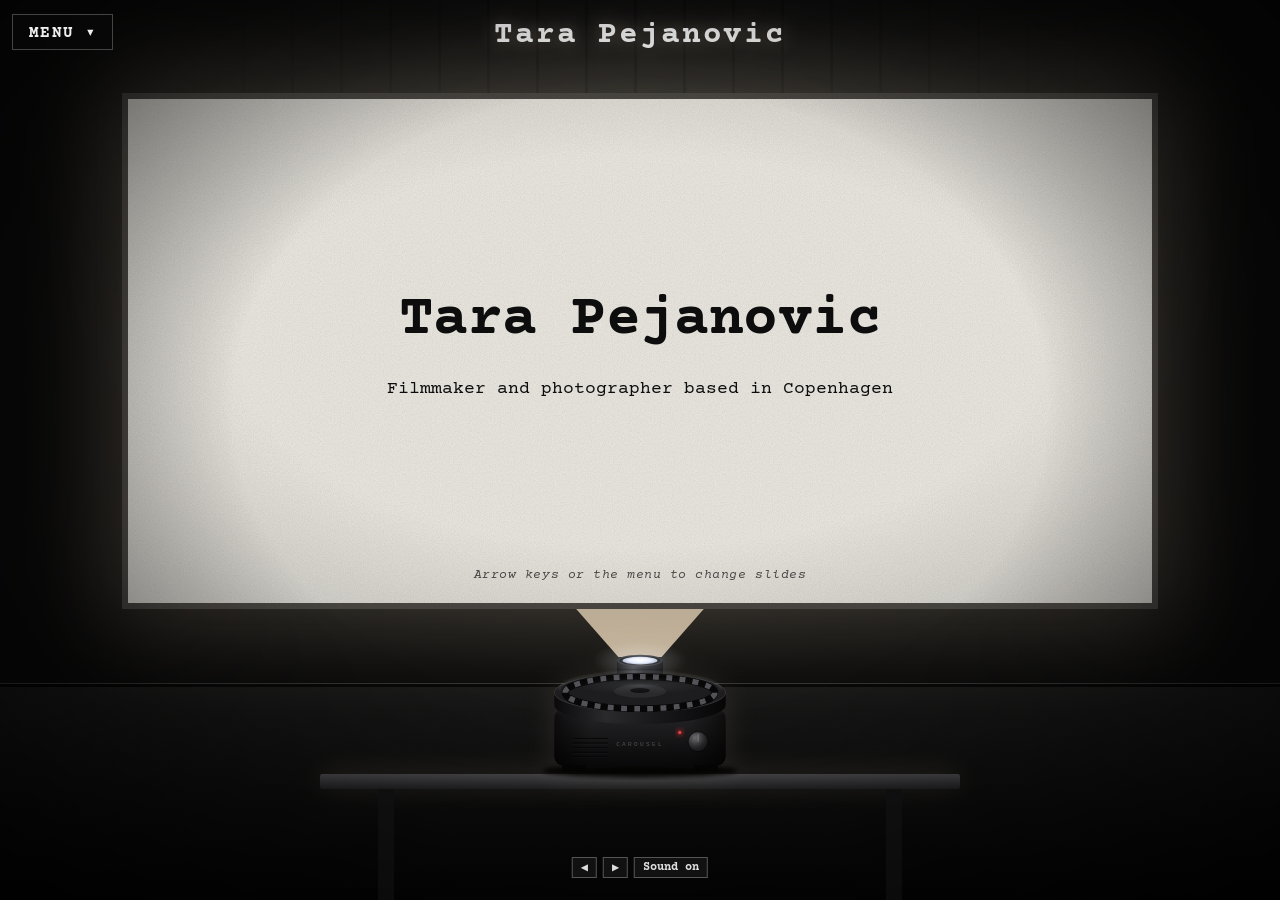
<file: index-13.html>
<!DOCTYPE html>
<html lang="en">
<head>
<meta charset="utf-8">
<meta name="viewport" content="width=device-width, initial-scale=1">
<title>Tara Pejanovic: Filmmaker and photographer, Copenhagen</title>
<meta name="description" content="Portfolio of Tara Pejanovic, a filmmaker and photographer based in Copenhagen. Film, photography, festival organizing and a photobook.">
<meta name="theme-color" content="#000000">
<meta property="og:type" content="website">
<meta property="og:url" content="https://tarapejanovic.com/">
<meta property="og:title" content="Tara Pejanovic: Filmmaker and photographer">
<meta property="og:description" content="Film, photography, festival organizing and a photobook. Based in Copenhagen.">
<meta property="og:image" content="https://tarapejanovic.com/images/after%20dark%20anne.jpg">
<meta name="twitter:card" content="summary_large_image">
<link href="https://fonts.googleapis.com/css2?family=Courier+Prime:wght@400;700&display=swap" rel="stylesheet">
<style>
:root{--ink:#0d0d0d;--paper:#eeebe4;--glow:255,232,200;--red:#c1272d;--redlit:#ff5a4f;--type:'Courier Prime','Courier New',Courier,monospace;--sans:'Courier Prime','Courier New',Courier,monospace;--sw:min(80vw,118vh)}
*{box-sizing:border-box;margin:0}
html,body{height:100%;overflow:hidden;background:#000;color:var(--paper);font-family:var(--sans)}
.room{position:fixed;inset:0;background:radial-gradient(ellipse 60% 55% at 50% 38%,rgba(var(--glow),.12),transparent 70%),#090909}
.room::before{content:"";position:absolute;inset:0 0 24vh 0;background:repeating-linear-gradient(90deg,rgba(74,76,80,.5) 0 46px,rgba(16,16,18,.85) 46px 49px);opacity:.4;-webkit-mask-image:radial-gradient(ellipse 58% 62% at 50% 38%,#000,transparent 82%);mask-image:radial-gradient(ellipse 58% 62% at 50% 38%,#000,transparent 82%)}
.room::after{content:"";position:absolute;inset:0;pointer-events:none;opacity:.22;mix-blend-mode:overlay;
 background:url("data:image/svg+xml;utf8,<svg xmlns='http://www.w3.org/2000/svg' width='200' height='200'><filter id='n'><feTurbulence type='fractalNoise' baseFrequency='.8' numOctaves='2'/></filter><rect width='200' height='200' filter='url(%23n)'/></svg>")}
.floor{position:absolute;left:0;right:0;bottom:0;height:24vh;background:linear-gradient(#161616,#040404);border-top:3px solid #040404;box-shadow:0 -1px 0 #2e2e30}
.vignette{position:fixed;inset:0;pointer-events:none;z-index:9;background:radial-gradient(ellipse at 50% 45%,transparent 45%,rgba(0,0,0,.75))}

h1.brand{position:fixed;top:2.2vh;left:0;right:0;text-align:center;font:700 clamp(20px,3.4vh,34px)/1 var(--type);letter-spacing:.06em;color:#eee;text-shadow:0 0 18px rgba(var(--glow),.35);z-index:5}

/* sidebar */
nav{position:fixed;top:calc(1.6vh + 46px);left:12px;width:min(250px,86vw);max-height:80vh;overflow-y:auto;padding:12px 18px;z-index:30;background:rgba(8,8,8,.96);border:1px solid #444;border-radius:0;box-shadow:0 12px 40px rgba(0,0,0,.8);opacity:0;visibility:hidden;transform:translateY(-10px);transition:opacity .25s,transform .25s,visibility .25s}
nav.open{opacity:1;visibility:visible;transform:none}
nav button{display:block;background:none;border:0;color:#999;font:700 15px var(--sans);letter-spacing:.06em;padding:7px 0;cursor:pointer;text-align:left;width:100%}
nav button:hover,nav button:focus-visible{color:#fff;outline:none}
nav button.on{color:var(--redlit)}
nav .sub button{padding-left:18px;font-size:14px;font-weight:400}
.burger{position:fixed;top:1.6vh;left:12px;z-index:31;background:rgba(8,8,8,.8);color:#eee;border:1px solid #444;border-radius:0;font:700 16px var(--type);letter-spacing:.08em;padding:7px 16px;cursor:pointer}
.burger:hover,.burger:focus-visible,.burger[aria-expanded=true]{background:#222;outline:none}
.burger::after{content:' \25BE';font-size:16px}

/* beam + screen */
.beam{position:absolute;left:50%;top:11vh;height:62vh;width:var(--sw);transform:translateX(-50%);z-index:1;
 clip-path:polygon(0 0,100% 0,calc(50% + 2.4vh) 100%,calc(50% - 2.4vh) 100%);
 background:linear-gradient(to top,rgba(var(--glow),.75),rgba(var(--glow),.16) 70%,rgba(var(--glow),.1));
 mix-blend-mode:screen;animation:flick 3.2s infinite;transition:opacity .3s}
.beam i{position:absolute;width:3px;height:3px;border-radius:50%;background:#fff;opacity:.6;animation:drift linear infinite}
@keyframes drift{from{transform:translate(0,0)}to{transform:translate(var(--dx),-16vh)}}
@keyframes flick{0%,100%{opacity:1}47%{opacity:.93}50%{opacity:.82}53%{opacity:.96}}
.screen{position:absolute;left:50%;top:11vh;height:56vh;width:var(--sw);transform:translateX(-50%);z-index:2;background:var(--paper);color:var(--ink);
 box-shadow:0 0 90px 24px rgba(var(--glow),.2),0 0 0 6px #2a2a2a;overflow:hidden}
.screen::after{content:"";position:absolute;inset:0;pointer-events:none;mix-blend-mode:multiply;opacity:.5;
 background:radial-gradient(ellipse at 50% 50%,transparent 55%,rgba(0,0,0,.35)),url("data:image/svg+xml;utf8,<svg xmlns='http://www.w3.org/2000/svg' width='160' height='160'><filter id='n'><feTurbulence type='fractalNoise' baseFrequency='.9' numOctaves='2'/><feColorMatrix values='0 0 0 0 .3 0 0 0 0 .3 0 0 0 0 .3 0 0 0 .5 0'/></filter><rect width='160' height='160' filter='url(%23n)'/></svg>")}
.inner{position:absolute;inset:0;padding:3vh 3.2vw;overflow-y:auto;transition:filter .3s}
.dim .inner{filter:brightness(0)}.dim .beam{opacity:.3}
.slide{display:none}
.slide.on{display:block;animation:focus .6s ease-out}
@keyframes focus{from{filter:blur(7px);opacity:.4}to{filter:none;opacity:1}}
.slide h2{font:700 clamp(20px,3.8vh,34px)/1.1 var(--type);margin-bottom:1.6vh;letter-spacing:-.01em}
.slide p{font-size:clamp(13px,2.1vh,18px);line-height:1.55;max-width:56ch;margin-bottom:1vh}
.slide.title{text-align:center;display:none}.slide.title.on{display:flex;flex-direction:column;justify-content:center;height:100%}
.slide.title h2{font-size:clamp(26px,6.5vh,58px)}
.slide.title p{margin:1vh auto}
.chips{display:flex;gap:10px;flex-wrap:wrap;margin-top:1.4vh}
.chips button,.slide a{font:700 clamp(12px,1.9vh,16px) var(--sans);letter-spacing:.04em;color:var(--ink);background:none;border:2px solid var(--ink);padding:.6vh 1vw;cursor:pointer;text-decoration:none}
.chips button:hover,.slide a:hover{background:var(--red);color:#fff}
.chips.back{margin:0 0 1.4vh}
.grid{display:grid;grid-template-columns:repeat(auto-fill,minmax(150px,1fr));gap:10px}
/* each .thumb is one project. Swap its contents for <img src="images/yourphoto.jpg"> or a YouTube <iframe> */
.thumb{aspect-ratio:4/3;background:#d9d7d0;border:2px dashed #888;display:grid;place-items:center;text-align:center;font:700 13px var(--sans);padding:6px;overflow:hidden}
.thumb img,.thumb iframe{width:100%;height:100%;object-fit:cover;border:0}
.contact a{display:block;width:fit-content;margin:1vh 0}

/* projector */
.table{position:absolute;left:50%;bottom:0;transform:translateX(-50%);width:min(560px,70vw);height:12vh;z-index:3}
.table::before{content:"";position:absolute;left:0;right:0;top:0;height:5vh;background:linear-gradient(#cfcfcf,#6e6e6e);border-radius:3px;box-shadow:0 -2px 30px rgba(var(--glow),.18)}
.table::after{content:"";position:absolute;left:6%;right:6%;top:5vh;bottom:0;background:linear-gradient(90deg,#2a2a2a 0 6%,transparent 6% 94%,#2a2a2a 94%)}
.remote{position:fixed;left:calc(50% + min(560px,70vw)*.46);transform:translateX(-100%);bottom:calc(11.3vh - 24px);z-index:40;display:flex;gap:6px}
.remote button{touch-action:manipulation;background:#111;color:#ddd;border:1px solid #555;font:700 12px var(--sans);padding:2px 8px;cursor:pointer}
.proj{position:absolute;left:50%;bottom:12vh;height:18vh;transform:translateX(-50%);z-index:4;filter:drop-shadow(0 0 22px rgba(var(--glow),.25))}
#ring{transition:stroke-dashoffset .35s ease}

@media (max-width:760px){
 :root{--sw:92vw}
 h1.brand{font-size:20px;text-align:right;padding-right:14px}
 .screen{height:54vh}
 .proj{height:16vh}.table{bottom:0}
}

.inner{scrollbar-width:thin;scrollbar-color:#777 transparent}
.slide p.small{font-size:clamp(13px,2.1vh,18px);max-width:70ch}
.film{display:flex;flex-direction:column;gap:1.2vh;margin-bottom:3vh;align-items:flex-start}
.film .vid{width:min(100%,58vh);aspect-ratio:16/9;background:#111}
.film iframe{width:100%;height:100%;border:0;display:block}
.film .vid .thumb{height:100%;aspect-ratio:auto}
.film h3{font:700 clamp(15px,2.6vh,22px)/1.15 var(--type);margin-bottom:.6vh}
.film p{font-size:clamp(13px,2.1vh,18px);max-width:none}
.ph{cursor:zoom-in}.ph img{width:100%;aspect-ratio:4/3;object-fit:cover;display:block;border:2px solid var(--ink);background:#d9d7d0}
.ph figcaption{font:600 12px var(--sans);margin-top:4px}
.lbc{position:absolute;top:12px;right:14px;z-index:3;font:700 14px var(--sans);letter-spacing:.06em;color:#eee;background:rgba(10,10,10,.9);border:1px solid #555;border-radius:0;padding:7px 14px;cursor:pointer}
.lbc:hover,.lbc:focus-visible{background:#333;border-color:var(--redlit);outline:none}
#lb{position:fixed;inset:0;z-index:80;background:rgba(0,0,0,.96);display:none;flex-direction:column;align-items:center;justify-content:center;cursor:zoom-out;gap:10px;padding:16px}
#lb.on{display:flex}#lb img{max-width:92vw;max-height:84vh;object-fit:contain;box-shadow:0 0 60px rgba(var(--glow),.3)}
#lb span{font:400 16px var(--type);color:#ddd}
@media (max-width:760px){.film{flex-direction:column}.film .vid{flex-basis:auto;width:100%}}

.note{font-size:clamp(13px,2.1vh,18px);max-width:70ch;margin-top:2vh;padding-top:1.4vh;border-top:2px dashed #888}
.note a{border:0;border-bottom:2px solid var(--ink);padding:0;font:inherit}.note a:hover{background:var(--red);color:#fff}
.fest{display:flex;gap:20px;align-items:flex-start}.fest .txt{flex:1}
.poster{flex:0 0 30%}.poster img{aspect-ratio:auto;height:auto;object-fit:contain}
.lbn{position:absolute;top:50%;transform:translateY(-50%);background:rgba(10,10,10,.8);color:#eee;border:1px solid #555;border-radius:0;width:54px;height:54px;font:400 34px/1 var(--sans);cursor:pointer;z-index:2}
.lbn:hover,.lbn:focus-visible{background:#333;outline:none}.lbp{left:14px}.lbx{right:14px}
#lb.one .lbn{display:none}
@media (max-width:760px){.fest{flex-direction:column}.poster{flex-basis:auto;width:70%}.lbn{width:42px;height:42px;font-size:26px}.lbp{left:6px}.lbx{right:6px}}

.pbcover{flex:none;height:min(30vh,300px);aspect-ratio:600/849;padding:0;border:2px solid var(--ink);background:#d9d7d0;cursor:pointer;box-shadow:4px 4px 0 rgba(0,0,0,.35)}
.pbcover img{width:100%;height:100%;object-fit:cover;display:block}
.slide a.plain,.film a.plain{border:0;border-bottom:2px solid var(--ink);padding:0;font:inherit;letter-spacing:normal}.slide a.plain:hover{background:var(--red);color:#fff}
#pb{position:fixed;inset:0;z-index:70;background:#000;display:none}#pb.on{display:block}
#pb iframe{width:100%;height:100%;border:0;display:block}
.pbx{position:absolute;top:10px;right:14px;z-index:2;font:700 14px var(--sans);letter-spacing:.06em;color:#eee;background:rgba(10,10,10,.9);border:1px solid #555;border-radius:0;padding:7px 14px;cursor:pointer}
.pbx:hover,.pbx:focus-visible{background:#333;outline:none}
@media (max-width:760px){.pbcover{height:26vh}}
@media (prefers-reduced-motion:reduce){.beam,.beam i,.slide.on{animation:none}#ring,.inner{transition:none}}
.slide p.nt{font-size:clamp(13px,2vh,17px);opacity:.88;max-width:60ch;margin-bottom:.4vh}
.slide.title p.hint{position:absolute;left:0;right:0;bottom:2vh;margin:0 auto;font-size:clamp(11px,1.6vh,13px);opacity:.7;letter-spacing:.04em}
.slide p.nt.tiny{font-size:clamp(11px,1.6vh,13px);opacity:.7;margin-top:1.4vh}
::selection{background:var(--red);color:#fff}
.chips button:hover,.slide a:hover{border-color:var(--red)}
.burger:hover,.burger:focus-visible,.burger[aria-expanded=true]{border-color:var(--redlit)}
.remote button:hover{border-color:var(--redlit);color:#fff}
.slide button:focus-visible,.slide a:focus-visible{outline:2px solid var(--red);outline-offset:2px}
.tiles{display:grid;grid-template-columns:repeat(4,1fr);gap:1.4vw;margin-top:1vh}
.tile{display:block;align-self:start;background:none;border:0;padding:0;cursor:pointer;text-align:left;font:inherit;color:inherit}
.tile .ti{display:block;aspect-ratio:4/3;overflow:hidden;border:2px solid var(--ink);background:#111}
.tile .ti img{width:100%;height:100%;object-fit:cover;display:block}
.tile .ti.reel{position:relative;color:#ecebe6;font-size:clamp(22px,4.5vh,40px);line-height:1}
.tile .ti .pl{position:absolute;inset:0;display:grid;place-items:center}
.tile .tl{display:block;margin-top:.8vh;font:700 clamp(12px,1.9vh,16px) var(--sans)}
.tile:hover .ti,.tile:focus-visible .ti{box-shadow:4px 4px 0 var(--ink);outline:none}
@media (max-width:760px){.tiles{grid-template-columns:1fr 1fr;gap:3vw}}
.tile:hover .ti,.tile:focus-visible .ti{box-shadow:4px 4px 0 var(--red);border-color:var(--red)}
.remote button{white-space:nowrap}
/* projector preview */
.table{display:block;width:min(640px,74vw);height:14vh}
.table::before{height:1.7vh;background:linear-gradient(#4a4a4d,#222224);box-shadow:0 -2px 28px rgba(var(--glow),.14);border-radius:2px}
.table::after{top:1.7vh;bottom:0;left:9%;right:9%;background:linear-gradient(90deg,#141415 0 3%,transparent 3% 97%,#141415 97%)}
.mount{display:block;background:#ece9e2;padding:5%;border-radius:3px;border:1px solid rgba(50,50,50,.4);box-shadow:0 2px 0 rgba(0,0,0,.25),0 8px 18px rgba(0,0,0,.35)}
.mount .win{display:block;aspect-ratio:3/2;background:#050505;overflow:hidden}
.mount.v .win{aspect-ratio:2/3}
.mount .win img{width:100%;height:100%;aspect-ratio:auto;object-fit:contain;border:0;background:none;display:block}
.win.reel{display:grid;place-items:center;color:#eeebe4;font-size:clamp(20px,4vh,34px)}
.tile:hover .mount,.tile:focus-visible .mount{box-shadow:0 0 0 3px var(--red),0 8px 18px rgba(0,0,0,.35);outline:none}
.poster{flex:none;width:min(46vw,23vh)}
.poster figcaption{margin-top:6px}
.pbcover{flex:none;width:min(46vw,23vh);height:auto;aspect-ratio:auto;border:0;background:none;box-shadow:none;padding:0}
.proj{bottom:12.6vh;height:17vh}
@media (max-width:760px){.proj{height:16vh;bottom:12.7vh}.beam{height:63.5vh}}
.proj{bottom:13vh;height:17vh;filter:drop-shadow(0 0 16px rgba(var(--glow),.1))}
.remote{left:50%;transform:translateX(-50%);bottom:2.4vh}
@media (max-width:760px){.proj{height:15vh;bottom:12vh}}
.film.pbrow{flex-direction:row;gap:22px;align-items:flex-start}
@media (max-width:760px){.film.pbrow{flex-direction:column}}
</style>
</head>
<body>
<div class="room"><div class="floor"></div></div>
<div class="vignette"></div>
<h1 class="brand">Tara Pejanovic</h1>
<button class="burger" id="burger" aria-label="Menu" aria-expanded="false">MENU</button>

<nav id="nav" aria-label="Main menu">
 <button data-go="0">Tara Pejanovic</button>
 <button data-go="1">About</button>
 <button data-go="2">Works</button>
 <div class="sub">
  <button data-go="3">Film</button>
  <button data-go="4">Photo</button>
  <button data-go="5">Output Film Festival</button>
  <button data-go="6">Photobook</button>
 </div>
 <button data-go="7">Contact</button>
</nav>

<div class="beam" id="beam"></div>

<main class="screen"><div class="inner" id="inner">
 <section class="slide title"><h2>Tara Pejanovic</h2><p>Filmmaker and photographer based in Copenhagen</p><p class="hint"><em>Arrow keys or the menu to change slides</em></p></section>

 <section class="slide"><h2>About</h2>
  <p>I’m a 24-year-old filmmaker and photographer based in Copenhagen. I was born in New York, grew up in Croatia, and moved to Denmark when I was 18. Since then I’ve worked many random jobs, learned Danish at VIA University, and worked on two film festivals along the way.</p>
  <p>Right now I’m studying film and TV production at NEXT København, getting hands-on with camera, sound, editing, and production. I love writing, reality television and learning new things.</p></section>

 <section class="slide"><h2>Works</h2>
  <div class="tiles">
   <button type="button" class="tile" data-go="3"><span class="mount"><span class="win reel">&#9654;</span></span><span class="tl">Film</span></button>
   <button type="button" class="tile" data-go="4"><span class="mount"><span class="win"><img src="images/after%20dark%20anne.jpg" alt=""></span></span><span class="tl">Photo</span></button>
   <button type="button" class="tile" data-go="5"><span class="mount"><span class="win"><img src="images/outputposter.jpg" alt=""></span></span><span class="tl">Output Film Festival</span></button>
   <button type="button" class="tile" data-go="6"><span class="mount"><span class="win"><img src="pages/page-01.jpg" alt=""></span></span><span class="tl">Photobook</span></button>
  </div></section>

 <section class="slide">
  <div class="chips back"><button data-go="2">&larr; Back to Works</button></div>
  <h2>Film</h2>
  <!-- ICELAND: when it is finished, cut that whole <div class="film"> block and paste it above Broken Lighter -->
  <div class="film">
   <div class="vid"><iframe data-src="https://player.vimeo.com/video/1167879981" title="Broken Lighter" allow="fullscreen; picture-in-picture" allowfullscreen loading="lazy"></iframe></div>
   <div class="txt"><h3>Broken Lighter</h3>
    <p class="nt">Directed by Josip Gojevic. Made for his final project at MetFilm School Berlin, 2025. Excerpt.</p>
    <p class="nt">Co-writer</p>
    <div class="chips"><a href="https://vimeo.com/1167879981" target="_blank" rel="noopener">Watch on Vimeo</a></div></div>
  </div>
  <div class="film">
   <div class="vid"><div class="thumb">Work in progress</div></div>
   <div class="txt"><h3>Iceland</h3><p class="nt">Coming soon.</p></div>
  </div></section>

 <section class="slide">
  <div class="chips back"><button data-go="2">&larr; Back to Works</button></div>
  <h2>Photo</h2>
  <p class="small">Photo series I made while attending Byhøjskolen Aarhus, photography course.</p>
  <div class="grid">
   <figure class="ph"><img src="images/after%20dark%20anne.jpg" alt="After dark, 2023"><figcaption>After dark, 2023</figcaption></figure>
   <figure class="ph"><img src="images/after%20dark%20fire.jpg" alt="After dark, 2023"><figcaption>After dark, 2023</figcaption></figure>
   <figure class="ph"><img src="images/after%20dark%20flower.jpg" alt="After dark, 2023"><figcaption>After dark, 2023</figcaption></figure>
   <figure class="ph"><img src="images/tara%20dream%20shoot%203.jpg" alt="Dream shoot, 2023"><figcaption>Dream shoot, 2023</figcaption></figure>
   <figure class="ph"><img src="images/tara%20dream%20shoot%204.jpg" alt="Dream shoot, 2023"><figcaption>Dream shoot, 2023</figcaption></figure>
   <figure class="ph"><img src="images/tara%20dream%20shoot%205.jpg" alt="Dream shoot, 2023"><figcaption>Dream shoot, 2023</figcaption></figure>
  </div>
  <p class="nt tiny">Click a photo to enlarge.</p>
  <div class="chips"><button data-go="6">See the Photobook</button></div></section>

 <section class="slide">
  <div class="chips back"><button data-go="2">&larr; Back to Works</button></div>
  <h2>Output Film Festival</h2>
  <div class="fest">
   <figure class="ph poster"><span class="mount v"><span class="win"><img src="images/outputposter.jpg" alt="Output Film Festival poster, made by Irena Sophia"></span></span><figcaption>Poster made by Irena Sophia</figcaption></figure>
   <div class="txt">
    <p class="small">Organizer</p>
    <p class="small">2023, 2024</p>
    <p class="small">An alternative film festival based in Aarhus.</p>
    <p class="small">Created for and by young artists, it showcased the niche, strange and obscure.</p>
    <p class="small">Funded by EU funds and Aarhus Soup.</p>
    <div class="chips"><a href="https://www.instagram.com/output.filmfestival/" target="_blank" rel="noopener">Instagram</a><a href="https://www.facebook.com/profile.php?id=61556822943437" target="_blank" rel="noopener">Facebook</a></div>
   </div>
  </div></section>

 <section class="slide">
  <div class="chips back"><button data-go="2">&larr; Back to Works</button></div><h2>Photobook</h2>
  <div class="film pbrow">
   <button type="button" class="pbcover" data-pb aria-label="Open the photobook"><span class="mount v"><span class="win"><img src="pages/page-01.jpg" alt="Photobook cover"></span></span></button>
   <div class="txt">
    <p class="nt">A photobook I made about a study trip to Berlin. It was shot on an analogue camera and references <a class="plain" href="https://www.goodreads.com/work/quotes/1222661-pale-fire?page=3" target="_blank" rel="noopener">Pale Fire</a>, the 1962 novel by Vladimir Nabokov.</p>
    <div class="chips"><button type="button" data-pb>Flip through it</button><a href="photobook.html" target="_blank" rel="noopener">Open in its own page</a></div>
   </div>
  </div></section>

 <section class="slide contact"><h2>Contact</h2>
  <p>Projects, screenings, collaborations.</p>
  <a href="mailto:tara.pejanovic@gmail.com">tara.pejanovic@gmail.com</a>
  <a href="https://instagram.com/salatadaddy" target="_blank" rel="noopener">Instagram: @salatadaddy</a>
 </section>
</div></main>

<div id="pb"><button type="button" class="pbx" aria-label="Close photobook">Close &#10005;</button><iframe title="Photobook" data-src="photobook.html"></iframe></div>
<div id="lb"><button type="button" class="lbc" aria-label="Close photo">Close &#10005;</button><button class="lbn lbp" aria-label="Previous photo">&#8249;</button><img alt=""><span></span><button class="lbn lbx" aria-label="Next photo">&#8250;</button></div>

<svg class="proj" viewBox="0 0 320 200" aria-hidden="true">
 <defs>
  <linearGradient id="bodyg" x1="0" y1="0" x2="0" y2="1"><stop offset="0" stop-color="#3b3b3f"/><stop offset=".12" stop-color="#242426"/><stop offset="1" stop-color="#09090a"/></linearGradient>
  <linearGradient id="side" x1="0" y1="0" x2="1" y2="0"><stop offset="0" stop-color="#000" stop-opacity=".6"/><stop offset=".22" stop-color="#000" stop-opacity="0"/><stop offset=".78" stop-color="#000" stop-opacity="0"/><stop offset="1" stop-color="#000" stop-opacity=".6"/></linearGradient>
  <linearGradient id="wall" x1="0" y1="0" x2="1" y2="0"><stop offset="0" stop-color="#0a0a0b"/><stop offset=".3" stop-color="#2a2a2d"/><stop offset=".55" stop-color="#1b1b1d"/><stop offset="1" stop-color="#060607"/></linearGradient>
  <linearGradient id="barrel" x1="0" y1="0" x2="1" y2="0"><stop offset="0" stop-color="#0c0c0d"/><stop offset=".35" stop-color="#3a3a3e"/><stop offset=".6" stop-color="#1a1a1c"/><stop offset="1" stop-color="#0a0a0b"/></linearGradient>
  <radialGradient id="glass" cx=".5" cy=".45" r=".6"><stop offset="0" stop-color="#fff"/><stop offset=".5" stop-color="#e9f0ff"/><stop offset="1" stop-color="#8f9bb8"/></radialGradient>
  <radialGradient id="bloom"><stop offset="0" stop-color="#fff" stop-opacity=".95"/><stop offset=".35" stop-color="#e8efff" stop-opacity=".35"/><stop offset="1" stop-color="#e8efff" stop-opacity="0"/></radialGradient>
  <radialGradient id="knob" cx=".35" cy=".3" r=".85"><stop offset="0" stop-color="#707074"/><stop offset=".55" stop-color="#2b2b2e"/><stop offset="1" stop-color="#0c0c0d"/></radialGradient>
  <filter id="blur3"><feGaussianBlur stdDeviation="3"/></filter>
  <filter id="blur1"><feGaussianBlur stdDeviation="1.2"/></filter>
 </defs>
 <ellipse cx="160" cy="184" rx="128" ry="9" fill="#000" opacity=".85" filter="url(#blur3)"/>
 <rect x="130" y="40" width="60" height="38" fill="url(#barrel)"/>
 <path d="M130 52H190M130 60H190M130 68H190" stroke="#000" stroke-opacity=".55"/>
 <ellipse cx="160" cy="40" rx="30" ry="7.5" fill="#2b2b2e"/>
 <ellipse cx="160" cy="40" rx="27" ry="6.2" fill="#0e0e0f"/>
 <ellipse cx="160" cy="40" rx="23" ry="5" fill="url(#glass)"/>
 <ellipse cx="160" cy="40" rx="62" ry="26" fill="url(#bloom)" opacity=".5"/>
 <rect x="48" y="102" width="224" height="76" rx="13" fill="url(#bodyg)"/>
 <rect x="48" y="102" width="224" height="76" rx="13" fill="url(#side)"/>
 <path d="M60 102.5H260" stroke="#7a7a80" stroke-opacity=".35" stroke-width="1"/>
 <path d="M48 82A112 25 0 0 0 272 82V98A112 25 0 0 1 48 98Z" fill="url(#wall)"/>
 <ellipse cx="160" cy="82" rx="112" ry="25" fill="#1d1d1f"/>
 <ellipse cx="160" cy="82" rx="112" ry="25" fill="none" stroke="#4a4a4f" stroke-opacity=".7"/>
 <ellipse cx="160" cy="82" rx="98" ry="21" fill="none" stroke="#070708" stroke-width="9"/>
 <ellipse id="ring" cx="160" cy="82" rx="98" ry="21" fill="none" stroke="#6b6b72" stroke-width="7" pathLength="120" stroke-dasharray="2.2 2.8" stroke-dashoffset="0" opacity=".75"/>
 <ellipse cx="160" cy="80" rx="34" ry="8.5" fill="#2a2a2d"/><ellipse cx="160" cy="79" rx="13" ry="3.2" fill="#0b0b0c"/>
 <path d="M54 78A106 23 0 0 1 266 78" fill="none" stroke="#fff" stroke-opacity=".16" stroke-width="2" filter="url(#blur1)"/>
 <ellipse cx="160" cy="72" rx="86" ry="12" fill="url(#bloom)" opacity=".16"/>
 <g stroke="#000" stroke-opacity=".7" stroke-width="1.6"><path d="M72 142H118M72 148H118M72 154H118M72 160H118M72 166H118"/></g>
 <g stroke="#4a4a4f" stroke-opacity=".35" stroke-width=".6"><path d="M72 143H118M72 149H118M72 155H118M72 161H118M72 167H118"/></g>
 <text x="160" y="152" text-anchor="middle" font-family="Courier New,Courier,monospace" font-size="8" letter-spacing="3" fill="#56565b">CAROUSEL</text>
 <circle cx="236" cy="146" r="13" fill="url(#knob)"/><circle cx="236" cy="146" r="13" fill="none" stroke="#000" stroke-opacity=".6"/><path d="M236 146V136" stroke="#9a9aa0" stroke-opacity=".6" stroke-width="1.4"/>
 <circle cx="212" cy="134" r="5" fill="#c1272d" opacity=".5" filter="url(#blur3)"/><circle cx="212" cy="134" r="2.2" fill="#e0443f"/>
 <rect x="58" y="177" width="32" height="7" rx="2" fill="#050505"/><rect x="230" y="177" width="32" height="7" rx="2" fill="#050505"/>
</svg>

<div class="table"></div>
<div class="remote">
 <button type="button" id="prev" aria-label="Previous slide">&#9664;</button><button type="button" id="next" aria-label="Next slide">&#9654;</button><button type="button" id="mute" aria-label="Toggle sound">Sound on</button>
</div>

<script>
(function(){
 var slides=[].slice.call(document.querySelectorAll('.slide')),
  btns=[].slice.call(document.querySelectorAll('[data-go]')),
  ring=document.getElementById('ring'), inner=document.getElementById('inner'),
  nav=document.getElementById('nav'), names=['','about','works','film','photo','output','photobook','contact'], cur=0, busy=false, muted=false, ctx=null, off=0;



 function clunk(){
  if(muted)return;
  try{ctx=ctx||new (window.AudioContext||window.webkitAudioContext)();
   [0,.17].forEach(function(t,k){
    var n=ctx.sampleRate*.07,b=ctx.createBuffer(1,n,ctx.sampleRate),a=b.getChannelData(0);
    for(var i=0;i<n;i++)a[i]=(Math.random()*2-1)*Math.pow(1-i/n,3);
    var s=ctx.createBufferSource();s.buffer=b;
    var f=ctx.createBiquadFilter();f.type='bandpass';f.frequency.value=k?900:1800;
    var g=ctx.createGain();g.gain.value=k?.5:.35;
    s.connect(f);f.connect(g);g.connect(ctx.destination);s.start(ctx.currentTime+t);
    var o=ctx.createOscillator(),og=ctx.createGain();o.frequency.value=k?70:110;
    og.gain.setValueAtTime(.4,ctx.currentTime+t);og.gain.exponentialRampToValueAtTime(.001,ctx.currentTime+t+.12);
    o.connect(og);og.connect(ctx.destination);o.start(ctx.currentTime+t);o.stop(ctx.currentTime+t+.13);
   });}catch(e){}
 }

 function setHash(i){try{history.replaceState(null,'',i?'#'+names[i]:location.pathname+location.search)}catch(e){}}
 function show(i){
  slides.forEach(function(s,k){s.classList.toggle('on',k===i)});
  btns.forEach(function(b){b.classList.toggle('on',+b.dataset.go===i&&b.closest('nav'))});
  inner.scrollTop=0;
 }
 function go(i){
  i=(i+slides.length)%slides.length;
  if(busy||i===cur)return;
  busy=true;document.body.classList.add('dim');clunk();
  off-=2.5;ring.style.strokeDashoffset=off;
  setTimeout(function(){cur=i;show(i);setHash(i);document.body.classList.remove('dim');busy=false;},380);
  nav.classList.remove('open');bg.setAttribute('aria-expanded',false);
 }
 btns.forEach(function(b){b.addEventListener('click',function(){go(+b.dataset.go)})});
 document.getElementById('next').onclick=function(){go(cur+1)};
 document.getElementById('prev').onclick=function(){go(cur-1)};
 var bg=document.getElementById('burger');
 bg.onclick=function(e){e.stopPropagation();var o=nav.classList.toggle('open');bg.setAttribute('aria-expanded',o)};
 document.addEventListener('click',function(e){if(!nav.contains(e.target)){nav.classList.remove('open');bg.setAttribute('aria-expanded',false)}});
 document.addEventListener('keydown',function(e){if(e.key==='Escape'){nav.classList.remove('open');bg.setAttribute('aria-expanded',false)}});
 document.getElementById('mute').onclick=function(e){muted=!muted;e.target.textContent=muted?'Sound off':'Sound on'};
 document.addEventListener('keydown',function(e){
  if(e.key==='ArrowRight'||e.key==='ArrowDown'&&e.target===document.body)go(cur+1);
  if(e.key==='ArrowLeft')go(cur-1);
 });
 var x0=null;
 document.addEventListener('touchstart',function(e){x0=e.touches[0].clientX},{passive:true});
 document.addEventListener('touchend',function(e){
  if(x0===null)return;var dx=e.changedTouches[0].clientX-x0;
  if(Math.abs(dx)>60)go(cur+(dx<0?1:-1));x0=null;
 });
 var lb=document.getElementById('lb'),lbImg=lb.querySelector('img'),lbCap=lb.querySelector('span'),grp=[],gi=0;
 function lbShow(){var im=grp[gi];lbImg.src=im.src;lbCap.textContent=im.alt+(grp.length>1?'  ('+(gi+1)+' of '+grp.length+')':'');lb.classList.toggle('one',grp.length<2)}
 function lbStep(d){gi=(gi+d+grp.length)%grp.length;lbShow()}
 function lbClose(){lb.classList.remove('on')}
 document.addEventListener('click',function(e){
  var im=e.target.closest&&e.target.closest('.ph img');
  if(!im)return;
  grp=[].slice.call(im.closest('.slide').querySelectorAll('.ph img'));gi=grp.indexOf(im);
  lbShow();lb.classList.add('on');
 });
 lb.addEventListener('click',function(e){
  e.stopPropagation();
  var b=e.target.closest('.lbn');
  if(b){lbStep(b.classList.contains('lbp')?-1:1);return}
  lbClose();
 });
 // while the viewer is open, arrow keys flip photos instead of changing slides
 document.addEventListener('keydown',function(e){
  if(!lb.classList.contains('on'))return;
  if(e.key==='ArrowRight')lbStep(1);else if(e.key==='ArrowLeft')lbStep(-1);else if(e.key==='Escape')lbClose();else return;
  e.stopImmediatePropagation();e.preventDefault();
 },true);
 var lx=null;
 lb.addEventListener('touchstart',function(e){lx=e.touches[0].clientX;e.stopPropagation()},{passive:true});
 lb.addEventListener('touchend',function(e){
  e.stopPropagation();if(lx===null)return;var dx=e.changedTouches[0].clientX-lx;lx=null;
  if(Math.abs(dx)>50){lbStep(dx<0?1:-1);lb._sw=1;setTimeout(function(){lb._sw=0},50)}
 });
 
 // dust in the light beam
 var beam=document.getElementById('beam');
 for(var i=0;i<26;i++){var d=document.createElement('i');
  d.style.left=(8+Math.random()*84)+'%';d.style.top=(30+Math.random()*70)+'%';
  d.style.setProperty('--dx',(Math.random()*40-20)+'px');
  d.style.animationDuration=(8+Math.random()*10)+'s';d.style.animationDelay=(-Math.random()*10)+'s';
  d.style.opacity=.25+Math.random()*.6;beam.appendChild(d);}
  var pb=document.getElementById('pb'),pbf=pb.querySelector('iframe');
 function pbOpen(){if(!pbf.src)pbf.src=pbf.dataset.src;pb.classList.add('on');nav.classList.remove('open')}
 function pbClose(){pb.classList.remove('on')}
 [].forEach.call(document.querySelectorAll('[data-pb]'),function(b){b.addEventListener('click',pbOpen)});
 pb.querySelector('.pbx').addEventListener('click',pbClose);
 // while the photobook is open: Esc closes it, arrow keys flip its pages
 document.addEventListener('keydown',function(e){
  if(!pb.classList.contains('on'))return;
  if(e.key==='Escape')pbClose();
  else if(e.key==='ArrowRight'||e.key==='ArrowLeft'){try{pbf.contentDocument.getElementById(e.key==='ArrowRight'?'next':'prev').click()}catch(x){}}
  else return;
  e.stopImmediatePropagation();e.preventDefault();
 },true);
 ['touchstart','touchend'].forEach(function(t){pb.addEventListener(t,function(e){e.stopPropagation()},{passive:true})});
 // load the Vimeo player only when the Film slide is shown
 function loadVideos(){[].forEach.call(document.querySelectorAll('iframe[data-src]'),function(f){if(!f.src)f.src=f.dataset.src})}
 var _show=show;show=function(i){_show(i);if(i===3)loadVideos()};
 var h0=names.indexOf(location.hash.slice(1));
 if(h0>0){cur=h0;show(h0)}else show(0);
 window.addEventListener('hashchange',function(){var k=names.indexOf(location.hash.slice(1));if(k>=0&&k!==cur)go(k)});
})();
</script>
</body>
</html>
</file>
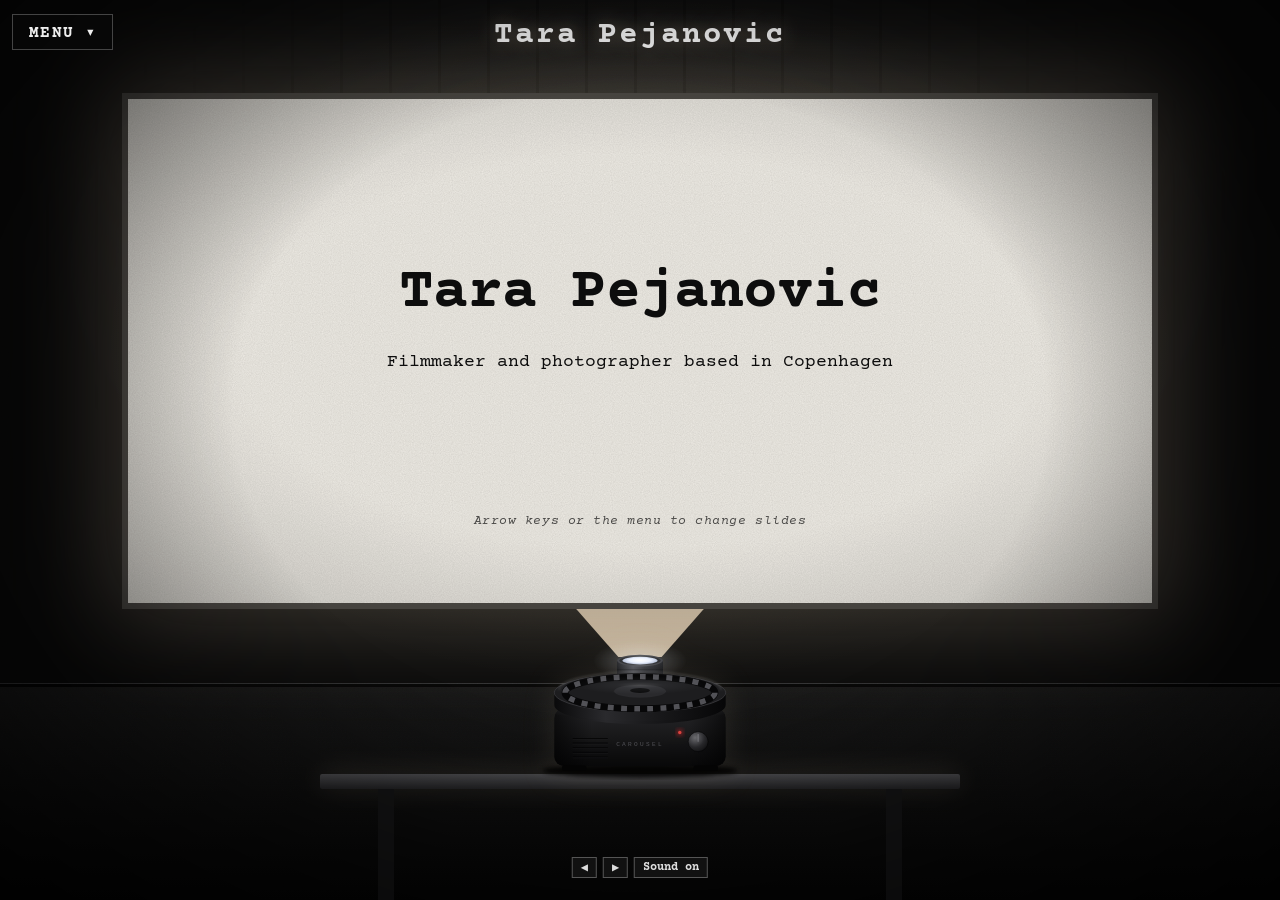
<file: index-14.html>
<!DOCTYPE html>
<html lang="en">
<head>
<meta charset="utf-8">
<meta name="viewport" content="width=device-width, initial-scale=1">
<title>Tara Pejanovic: Filmmaker and photographer, Copenhagen</title>
<meta name="description" content="Portfolio of Tara Pejanovic, a filmmaker and photographer based in Copenhagen. Film, photography, festival organizing and a photobook.">
<meta name="theme-color" content="#000000">
<meta property="og:type" content="website">
<meta property="og:url" content="https://tarapejanovic.com/">
<meta property="og:title" content="Tara Pejanovic: Filmmaker and photographer">
<meta property="og:description" content="Film, photography, festival organizing and a photobook. Based in Copenhagen.">
<meta property="og:image" content="https://tarapejanovic.com/images/after%20dark%20anne.jpg">
<meta name="twitter:card" content="summary_large_image">
<link href="https://fonts.googleapis.com/css2?family=Courier+Prime:wght@400;700&display=swap" rel="stylesheet">
<style>
:root{--ink:#0d0d0d;--paper:#eeebe4;--glow:255,232,200;--red:#c1272d;--redlit:#ff5a4f;--type:'Courier Prime','Courier New',Courier,monospace;--sans:'Courier Prime','Courier New',Courier,monospace;--sw:min(80vw,118vh)}
*{box-sizing:border-box;margin:0}
html,body{height:100%;overflow:hidden;background:#000;color:var(--paper);font-family:var(--sans)}
.room{position:fixed;inset:0;background:radial-gradient(ellipse 60% 55% at 50% 38%,rgba(var(--glow),.12),transparent 70%),#090909}
.room::before{content:"";position:absolute;inset:0 0 24vh 0;background:repeating-linear-gradient(90deg,rgba(74,76,80,.5) 0 46px,rgba(16,16,18,.85) 46px 49px);opacity:.4;-webkit-mask-image:radial-gradient(ellipse 58% 62% at 50% 38%,#000,transparent 82%);mask-image:radial-gradient(ellipse 58% 62% at 50% 38%,#000,transparent 82%)}
.room::after{content:"";position:absolute;inset:0;pointer-events:none;opacity:.22;mix-blend-mode:overlay;
 background:url("data:image/svg+xml;utf8,<svg xmlns='http://www.w3.org/2000/svg' width='200' height='200'><filter id='n'><feTurbulence type='fractalNoise' baseFrequency='.8' numOctaves='2'/></filter><rect width='200' height='200' filter='url(%23n)'/></svg>")}
.floor{position:absolute;left:0;right:0;bottom:0;height:24vh;background:linear-gradient(#161616,#040404);border-top:3px solid #040404;box-shadow:0 -1px 0 #2e2e30}
.vignette{position:fixed;inset:0;pointer-events:none;z-index:9;background:radial-gradient(ellipse at 50% 45%,transparent 45%,rgba(0,0,0,.75))}

h1.brand{position:fixed;top:2.2vh;left:0;right:0;text-align:center;font:700 clamp(20px,3.4vh,34px)/1 var(--type);letter-spacing:.06em;color:#eee;text-shadow:0 0 18px rgba(var(--glow),.35);z-index:5}

/* sidebar */
nav{position:fixed;top:calc(1.6vh + 46px);left:12px;width:min(250px,86vw);max-height:80vh;overflow-y:auto;padding:12px 18px;z-index:30;background:rgba(8,8,8,.96);border:1px solid #444;border-radius:0;box-shadow:0 12px 40px rgba(0,0,0,.8);opacity:0;visibility:hidden;transform:translateY(-10px);transition:opacity .25s,transform .25s,visibility .25s}
nav.open{opacity:1;visibility:visible;transform:none}
nav button{display:block;background:none;border:0;color:#999;font:700 15px var(--sans);letter-spacing:.06em;padding:7px 0;cursor:pointer;text-align:left;width:100%}
nav button:hover,nav button:focus-visible{color:#fff;outline:none}
nav button.on{color:var(--redlit)}
nav .sub button{padding-left:18px;font-size:14px;font-weight:400}
.burger{position:fixed;top:1.6vh;left:12px;z-index:31;background:rgba(8,8,8,.8);color:#eee;border:1px solid #444;border-radius:0;font:700 16px var(--type);letter-spacing:.08em;padding:7px 16px;cursor:pointer}
.burger:hover,.burger:focus-visible,.burger[aria-expanded=true]{background:#222;outline:none}
.burger::after{content:' \25BE';font-size:16px}

/* beam + screen */
.beam{position:absolute;left:50%;top:11vh;height:62vh;width:var(--sw);transform:translateX(-50%);z-index:1;
 clip-path:polygon(0 0,100% 0,calc(50% + 2.4vh) 100%,calc(50% - 2.4vh) 100%);
 background:linear-gradient(to top,rgba(var(--glow),.75),rgba(var(--glow),.16) 70%,rgba(var(--glow),.1));
 mix-blend-mode:screen;animation:flick 3.2s infinite;transition:opacity .3s}
.beam i{position:absolute;width:3px;height:3px;border-radius:50%;background:#fff;opacity:.6;animation:drift linear infinite}
@keyframes drift{from{transform:translate(0,0)}to{transform:translate(var(--dx),-16vh)}}
@keyframes flick{0%,100%{opacity:1}47%{opacity:.93}50%{opacity:.82}53%{opacity:.96}}
.screen{position:absolute;left:50%;top:11vh;height:56vh;width:var(--sw);transform:translateX(-50%);z-index:2;background:var(--paper);color:var(--ink);
 box-shadow:0 0 90px 24px rgba(var(--glow),.2),0 0 0 6px #2a2a2a;overflow:hidden}
.screen::after{content:"";position:absolute;inset:0;pointer-events:none;mix-blend-mode:multiply;opacity:.5;
 background:radial-gradient(ellipse at 50% 50%,transparent 55%,rgba(0,0,0,.35)),url("data:image/svg+xml;utf8,<svg xmlns='http://www.w3.org/2000/svg' width='160' height='160'><filter id='n'><feTurbulence type='fractalNoise' baseFrequency='.9' numOctaves='2'/><feColorMatrix values='0 0 0 0 .3 0 0 0 0 .3 0 0 0 0 .3 0 0 0 .5 0'/></filter><rect width='160' height='160' filter='url(%23n)'/></svg>")}
.inner{position:absolute;inset:0;padding:3vh 3.2vw;overflow-y:auto;transition:filter .3s}
.dim .inner{filter:brightness(0)}.dim .beam{opacity:.3}
.slide{display:none}
.slide.on{display:block;animation:focus .6s ease-out}
@keyframes focus{from{filter:blur(7px);opacity:.4}to{filter:none;opacity:1}}
.slide h2{font:700 clamp(20px,3.8vh,34px)/1.1 var(--type);margin-bottom:1.6vh;letter-spacing:-.01em}
.slide p{font-size:clamp(13px,2.1vh,18px);line-height:1.55;max-width:56ch;margin-bottom:1vh}
.slide.title{text-align:center;display:none;position:relative}.slide.title.on{display:flex;flex-direction:column;justify-content:center;height:calc(100% - 6vh)}
.slide.title h2{font-size:clamp(26px,6.5vh,58px)}
.slide.title p{margin:1vh auto}
.chips{display:flex;gap:10px;flex-wrap:wrap;margin-top:1.4vh}
.chips button,.slide a{font:700 clamp(12px,1.9vh,16px) var(--sans);letter-spacing:.04em;color:var(--ink);background:none;border:2px solid var(--ink);padding:.6vh 1vw;cursor:pointer;text-decoration:none}
.chips button:hover,.slide a:hover{background:var(--red);color:#fff}
.chips.back{margin:0 0 1.4vh}
.grid{display:grid;grid-template-columns:repeat(auto-fill,minmax(150px,1fr));gap:10px}
/* each .thumb is one project. Swap its contents for <img src="images/yourphoto.jpg"> or a YouTube <iframe> */
.thumb{aspect-ratio:4/3;background:#d9d7d0;border:2px dashed #888;display:grid;place-items:center;text-align:center;font:700 13px var(--sans);padding:6px;overflow:hidden}
.thumb img,.thumb iframe{width:100%;height:100%;object-fit:cover;border:0}
.contact a{display:block;width:fit-content;margin:1vh 0}

/* projector */
.table{position:absolute;left:50%;bottom:0;transform:translateX(-50%);width:min(560px,70vw);height:12vh;z-index:3}
.table::before{content:"";position:absolute;left:0;right:0;top:0;height:5vh;background:linear-gradient(#cfcfcf,#6e6e6e);border-radius:3px;box-shadow:0 -2px 30px rgba(var(--glow),.18)}
.table::after{content:"";position:absolute;left:6%;right:6%;top:5vh;bottom:0;background:linear-gradient(90deg,#2a2a2a 0 6%,transparent 6% 94%,#2a2a2a 94%)}
.remote{position:fixed;left:calc(50% + min(560px,70vw)*.46);transform:translateX(-100%);bottom:calc(11.3vh - 24px);z-index:40;display:flex;gap:6px}
.remote button{touch-action:manipulation;background:#111;color:#ddd;border:1px solid #555;font:700 12px var(--sans);padding:2px 8px;cursor:pointer}
.proj{position:absolute;left:50%;bottom:12vh;height:18vh;transform:translateX(-50%);z-index:4;filter:drop-shadow(0 0 22px rgba(var(--glow),.25))}
#ring{transition:stroke-dashoffset .35s ease}

@media (max-width:760px){
 :root{--sw:92vw}
 h1.brand{font-size:20px;text-align:right;padding-right:14px}
 .screen{height:54vh}
 .proj{height:16vh}.table{bottom:0}
}

.inner{scrollbar-width:thin;scrollbar-color:#777 transparent}
.slide p.small{font-size:clamp(13px,2.1vh,18px);max-width:70ch}
.film{display:flex;flex-direction:column;gap:1.2vh;margin-bottom:3vh;align-items:flex-start}
.film .vid{position:relative;width:min(100%,58vh);aspect-ratio:16/9;background:#111}
.vplay{position:absolute;inset:0;z-index:2;background:transparent;border:0;padding:0;cursor:pointer;display:grid;place-items:center}
.vplay:focus-visible{outline:3px solid var(--red);outline-offset:2px}
#vb{position:fixed;inset:0;z-index:80;background:rgba(0,0,0,.96);display:none;align-items:center;justify-content:center;cursor:zoom-out;padding:16px}
#vb.on{display:flex}
#vb iframe{width:min(94vw,calc(86vh*16/9));aspect-ratio:16/9;height:auto;border:0;display:block;background:#000;box-shadow:0 0 60px rgba(var(--glow),.3);cursor:auto}
.film iframe{width:100%;height:100%;border:0;display:block}
.film .vid .thumb{height:100%;aspect-ratio:auto}
.film h3{font:700 clamp(15px,2.6vh,22px)/1.15 var(--type);margin-bottom:.6vh}
.film p{font-size:clamp(13px,2.1vh,18px);max-width:none}
.ph{cursor:zoom-in}.ph img{width:100%;aspect-ratio:4/3;object-fit:cover;display:block;border:2px solid var(--ink);background:#d9d7d0}
.ph figcaption{font:600 12px var(--sans);margin-top:4px}
.lbc{position:absolute;top:12px;right:14px;z-index:3;font:700 14px var(--sans);letter-spacing:.06em;color:#eee;background:rgba(10,10,10,.9);border:1px solid #555;border-radius:0;padding:7px 14px;cursor:pointer}
.lbc:hover,.lbc:focus-visible{background:#333;border-color:var(--redlit);outline:none}
#lb{position:fixed;inset:0;z-index:80;background:rgba(0,0,0,.96);display:none;flex-direction:column;align-items:center;justify-content:center;cursor:zoom-out;gap:10px;padding:16px}
#lb.on{display:flex}#lb img{max-width:92vw;max-height:84vh;object-fit:contain;box-shadow:0 0 60px rgba(var(--glow),.3)}
#lb span{font:400 16px var(--type);color:#ddd}
@media (max-width:760px){.film{flex-direction:column}.film .vid{flex-basis:auto;width:100%}}

.note{font-size:clamp(13px,2.1vh,18px);max-width:70ch;margin-top:2vh;padding-top:1.4vh;border-top:2px dashed #888}
.note a{border:0;border-bottom:2px solid var(--ink);padding:0;font:inherit}.note a:hover{background:var(--red);color:#fff}
.fest{display:flex;gap:20px;align-items:flex-start}.fest .txt{flex:1}
.poster{flex:0 0 30%}.poster img{aspect-ratio:auto;height:auto;object-fit:contain}
.lbn{position:absolute;top:50%;transform:translateY(-50%);background:rgba(10,10,10,.8);color:#eee;border:1px solid #555;border-radius:0;width:54px;height:54px;font:400 34px/1 var(--sans);cursor:pointer;z-index:2}
.lbn:hover,.lbn:focus-visible{background:#333;outline:none}.lbp{left:14px}.lbx{right:14px}
#lb.one .lbn{display:none}
@media (max-width:760px){.fest{flex-direction:column}.poster{flex-basis:auto;width:70%}.lbn{width:42px;height:42px;font-size:26px}.lbp{left:6px}.lbx{right:6px}}

.pbcover{flex:none;height:min(30vh,300px);aspect-ratio:600/849;padding:0;border:2px solid var(--ink);background:#d9d7d0;cursor:pointer;box-shadow:4px 4px 0 rgba(0,0,0,.35)}
.pbcover img{width:100%;height:100%;object-fit:cover;display:block}
.slide a.plain,.film a.plain{border:0;border-bottom:2px solid var(--ink);padding:0;font:inherit;letter-spacing:normal}.slide a.plain:hover{background:var(--red);color:#fff}
#pb{position:fixed;inset:0;z-index:70;background:#000;display:none}#pb.on{display:block}
#pb iframe{width:100%;height:100%;border:0;display:block}
.pbx{position:absolute;top:10px;right:14px;z-index:2;font:700 14px var(--sans);letter-spacing:.06em;color:#eee;background:rgba(10,10,10,.9);border:1px solid #555;border-radius:0;padding:7px 14px;cursor:pointer}
.pbx:hover,.pbx:focus-visible{background:#333;outline:none}
@media (max-width:760px){.pbcover{height:26vh}}
@media (prefers-reduced-motion:reduce){.beam,.beam i,.slide.on{animation:none}#ring,.inner{transition:none}}
.slide p.nt{font-size:clamp(13px,2vh,17px);opacity:.88;max-width:60ch;margin-bottom:.4vh}
.slide.title p.hint{position:absolute;left:0;right:0;bottom:-1vh;margin:0 auto;font-size:clamp(11px,1.6vh,13px);opacity:.7;letter-spacing:.04em}
.slide p.nt.tiny{font-size:clamp(11px,1.6vh,13px);opacity:.7;margin-top:1.4vh}
::selection{background:var(--red);color:#fff}
.chips button:hover,.slide a:hover{border-color:var(--red)}
.burger:hover,.burger:focus-visible,.burger[aria-expanded=true]{border-color:var(--redlit)}
.remote button:hover{border-color:var(--redlit);color:#fff}
.slide button:focus-visible,.slide a:focus-visible{outline:2px solid var(--red);outline-offset:2px}
.tiles{display:grid;grid-template-columns:repeat(4,1fr);gap:1.4vw;margin-top:1vh}
.tile{display:block;align-self:start;background:none;border:0;padding:0;cursor:pointer;text-align:left;font:inherit;color:inherit}
.tile .ti{display:block;aspect-ratio:4/3;overflow:hidden;border:2px solid var(--ink);background:#111}
.tile .ti img{width:100%;height:100%;object-fit:cover;display:block}
.tile .ti.reel{position:relative;color:#ecebe6;font-size:clamp(22px,4.5vh,40px);line-height:1}
.tile .ti .pl{position:absolute;inset:0;display:grid;place-items:center}
.tile .tl{display:block;margin-top:.8vh;font:700 clamp(12px,1.9vh,16px) var(--sans)}
.tile:hover .ti,.tile:focus-visible .ti{box-shadow:4px 4px 0 var(--ink);outline:none}
@media (max-width:760px){.tiles{grid-template-columns:1fr 1fr;gap:3vw}}
.tile:hover .ti,.tile:focus-visible .ti{box-shadow:4px 4px 0 var(--red);border-color:var(--red)}
.remote button{white-space:nowrap}
/* projector preview */
.table{display:block;width:min(640px,74vw);height:14vh}
.table::before{height:1.7vh;background:linear-gradient(#4a4a4d,#222224);box-shadow:0 -2px 28px rgba(var(--glow),.14);border-radius:2px}
.table::after{top:1.7vh;bottom:0;left:9%;right:9%;background:linear-gradient(90deg,#141415 0 3%,transparent 3% 97%,#141415 97%)}
.mount{display:block;background:#ece9e2;padding:5%;border-radius:3px;border:1px solid rgba(50,50,50,.4);box-shadow:0 2px 0 rgba(0,0,0,.25),0 8px 18px rgba(0,0,0,.35)}
.mount .win{display:block;aspect-ratio:3/2;background:#050505;overflow:hidden}
.mount.v .win{aspect-ratio:2/3}
.mount .win img{width:100%;height:100%;aspect-ratio:auto;object-fit:contain;border:0;background:none;display:block}
.win.reel{display:grid;place-items:center;color:#eeebe4;font-size:clamp(20px,4vh,34px)}
.tile:hover .mount,.tile:focus-visible .mount{box-shadow:0 0 0 3px var(--red),0 8px 18px rgba(0,0,0,.35);outline:none}
.poster{flex:none;width:min(46vw,23vh)}
.poster figcaption{margin-top:6px}
.pbcover{flex:none;width:min(46vw,23vh);height:auto;aspect-ratio:auto;border:0;background:none;box-shadow:none;padding:0}
.proj{bottom:12.6vh;height:17vh}
@media (max-width:760px){.proj{height:16vh;bottom:12.7vh}.beam{height:63.5vh}}
.proj{bottom:13vh;height:17vh;filter:drop-shadow(0 0 16px rgba(var(--glow),.1))}
.remote{left:50%;transform:translateX(-50%);bottom:2.4vh}
@media (max-width:760px){.proj{height:15vh;bottom:12vh}}
.film.pbrow{flex-direction:row;gap:22px;align-items:flex-start}
@media (max-width:760px){.film.pbrow{flex-direction:column}}
</style>
</head>
<body>
<div class="room"><div class="floor"></div></div>
<div class="vignette"></div>
<h1 class="brand">Tara Pejanovic</h1>
<button class="burger" id="burger" aria-label="Menu" aria-expanded="false">MENU</button>

<nav id="nav" aria-label="Main menu">
 <button data-go="0">Tara Pejanovic</button>
 <button data-go="1">About</button>
 <button data-go="2">Works</button>
 <div class="sub">
  <button data-go="3">Film</button>
  <button data-go="4">Photo</button>
  <button data-go="5">Output Film Festival</button>
  <button data-go="6">Photobook</button>
 </div>
 <button data-go="7">Contact</button>
</nav>

<div class="beam" id="beam"></div>

<main class="screen"><div class="inner" id="inner">
 <section class="slide title"><h2>Tara Pejanovic</h2><p>Filmmaker and photographer based in Copenhagen</p><p class="hint"><em>Arrow keys or the menu to change slides</em></p></section>

 <section class="slide"><h2>About</h2>
  <p>I’m a 24-year-old filmmaker and photographer based in Copenhagen. I was born in New York, grew up in Croatia, and moved to Denmark when I was 18. Since then I’ve worked many random jobs, learned Danish at VIA University, and worked on two film festivals along the way.</p>
  <p>Right now I’m studying film and TV production at NEXT København, getting hands-on with camera, sound, editing, and production. I love writing, reality television and learning new things.</p></section>

 <section class="slide"><h2>Works</h2>
  <div class="tiles">
   <button type="button" class="tile" data-go="3"><span class="mount"><span class="win reel">&#9654;</span></span><span class="tl">Film</span></button>
   <button type="button" class="tile" data-go="4"><span class="mount"><span class="win"><img src="images/after%20dark%20anne.jpg" alt=""></span></span><span class="tl">Photo</span></button>
   <button type="button" class="tile" data-go="5"><span class="mount"><span class="win"><img src="images/outputposter.jpg" alt=""></span></span><span class="tl">Output Film Festival</span></button>
   <button type="button" class="tile" data-go="6"><span class="mount"><span class="win"><img src="pages/page-01.jpg" alt=""></span></span><span class="tl">Photobook</span></button>
  </div></section>

 <section class="slide">
  <div class="chips back"><button data-go="2">&larr; Back to Works</button></div>
  <h2>Film</h2>
  <!-- ICELAND: when it is finished, cut that whole <div class="film"> block and paste it above Broken Lighter -->
  <div class="film">
   <div class="vid"><iframe data-src="https://player.vimeo.com/video/1167879981" title="Broken Lighter" allow="fullscreen; picture-in-picture" allowfullscreen loading="lazy"></iframe></div>
   <div class="txt"><h3>Broken Lighter</h3>
    <p class="nt">Directed by Josip Gojevic. Made for his final project at MetFilm School Berlin, 2025. Excerpt.</p>
    <p class="nt">Co-writer</p>
    <div class="chips"><a href="https://vimeo.com/1167879981" target="_blank" rel="noopener">Watch on Vimeo</a></div></div>
  </div>
  <div class="film">
   <div class="vid"><div class="thumb">Work in progress</div></div>
   <div class="txt"><h3>Iceland</h3><p class="nt">Coming soon.</p></div>
  </div></section>

 <section class="slide">
  <div class="chips back"><button data-go="2">&larr; Back to Works</button></div>
  <h2>Photo</h2>
  <p class="small">Photo series I made while attending Byhøjskolen Aarhus, photography course.</p>
  <div class="grid">
   <figure class="ph"><img src="images/after%20dark%20anne.jpg" alt="After dark, 2023"><figcaption>After dark, 2023</figcaption></figure>
   <figure class="ph"><img src="images/after%20dark%20fire.jpg" alt="After dark, 2023"><figcaption>After dark, 2023</figcaption></figure>
   <figure class="ph"><img src="images/after%20dark%20flower.jpg" alt="After dark, 2023"><figcaption>After dark, 2023</figcaption></figure>
   <figure class="ph"><img src="images/tara%20dream%20shoot%203.jpg" alt="Dream shoot, 2023"><figcaption>Dream shoot, 2023</figcaption></figure>
   <figure class="ph"><img src="images/tara%20dream%20shoot%204.jpg" alt="Dream shoot, 2023"><figcaption>Dream shoot, 2023</figcaption></figure>
   <figure class="ph"><img src="images/tara%20dream%20shoot%205.jpg" alt="Dream shoot, 2023"><figcaption>Dream shoot, 2023</figcaption></figure>
  </div>
  <p class="nt tiny">Click a photo to enlarge.</p>
  <div class="chips"><button data-go="6">See the Photobook</button></div></section>

 <section class="slide">
  <div class="chips back"><button data-go="2">&larr; Back to Works</button></div>
  <h2>Output Film Festival</h2>
  <div class="fest">
   <figure class="ph poster"><span class="mount v"><span class="win"><img src="images/outputposter.jpg" alt="Output Film Festival poster, made by Irena Sophia"></span></span><figcaption>Poster made by Irena Sophia</figcaption></figure>
   <div class="txt">
    <p class="small">Organizer</p>
    <p class="small">2023, 2024</p>
    <p class="small">An alternative film festival based in Aarhus.</p>
    <p class="small">Created for and by young artists, it showcased the niche, strange and obscure.</p>
    <p class="small">Funded by EU funds and Aarhus Soup.</p>
    <div class="chips"><a href="https://www.instagram.com/output.filmfestival/" target="_blank" rel="noopener">Instagram</a><a href="https://www.facebook.com/profile.php?id=61556822943437" target="_blank" rel="noopener">Facebook</a></div>
   </div>
  </div></section>

 <section class="slide">
  <div class="chips back"><button data-go="2">&larr; Back to Works</button></div><h2>Photobook</h2>
  <div class="film pbrow">
   <button type="button" class="pbcover" data-pb aria-label="Open the photobook"><span class="mount v"><span class="win"><img src="pages/page-01.jpg" alt="Photobook cover"></span></span></button>
   <div class="txt">
    <p class="nt">A photobook I made about a study trip to Berlin. It was shot on an analogue camera and references <a class="plain" href="https://www.goodreads.com/work/quotes/1222661-pale-fire?page=3" target="_blank" rel="noopener">Pale Fire</a>, the 1962 novel by Vladimir Nabokov.</p>
    <div class="chips"><button type="button" data-pb>Flip through it</button><a href="photobook.html" target="_blank" rel="noopener">Open in its own page</a></div>
   </div>
  </div></section>

 <section class="slide contact"><h2>Contact</h2>
  <p>Projects, screenings, collaborations.</p>
  <a href="mailto:tara.pejanovic@gmail.com">tara.pejanovic@gmail.com</a>
  <a href="https://instagram.com/salatadaddy" target="_blank" rel="noopener">Instagram: @salatadaddy</a>
 </section>
</div></main>

<div id="pb"><button type="button" class="pbx" aria-label="Close photobook">Close &#10005;</button><iframe title="Photobook" data-src="photobook.html"></iframe></div>
<div id="vb"><button type="button" class="lbc" aria-label="Close video">Close &#10005;</button><iframe title="Video" allow="autoplay; fullscreen; picture-in-picture" allowfullscreen></iframe></div>
<div id="lb"><button type="button" class="lbc" aria-label="Close photo">Close &#10005;</button><button class="lbn lbp" aria-label="Previous photo">&#8249;</button><img alt=""><span></span><button class="lbn lbx" aria-label="Next photo">&#8250;</button></div>

<svg class="proj" viewBox="0 0 320 200" aria-hidden="true">
 <defs>
  <linearGradient id="bodyg" x1="0" y1="0" x2="0" y2="1"><stop offset="0" stop-color="#3b3b3f"/><stop offset=".12" stop-color="#242426"/><stop offset="1" stop-color="#09090a"/></linearGradient>
  <linearGradient id="side" x1="0" y1="0" x2="1" y2="0"><stop offset="0" stop-color="#000" stop-opacity=".6"/><stop offset=".22" stop-color="#000" stop-opacity="0"/><stop offset=".78" stop-color="#000" stop-opacity="0"/><stop offset="1" stop-color="#000" stop-opacity=".6"/></linearGradient>
  <linearGradient id="wall" x1="0" y1="0" x2="1" y2="0"><stop offset="0" stop-color="#0a0a0b"/><stop offset=".3" stop-color="#2a2a2d"/><stop offset=".55" stop-color="#1b1b1d"/><stop offset="1" stop-color="#060607"/></linearGradient>
  <linearGradient id="barrel" x1="0" y1="0" x2="1" y2="0"><stop offset="0" stop-color="#0c0c0d"/><stop offset=".35" stop-color="#3a3a3e"/><stop offset=".6" stop-color="#1a1a1c"/><stop offset="1" stop-color="#0a0a0b"/></linearGradient>
  <radialGradient id="glass" cx=".5" cy=".45" r=".6"><stop offset="0" stop-color="#fff"/><stop offset=".5" stop-color="#e9f0ff"/><stop offset="1" stop-color="#8f9bb8"/></radialGradient>
  <radialGradient id="bloom"><stop offset="0" stop-color="#fff" stop-opacity=".95"/><stop offset=".35" stop-color="#e8efff" stop-opacity=".35"/><stop offset="1" stop-color="#e8efff" stop-opacity="0"/></radialGradient>
  <radialGradient id="knob" cx=".35" cy=".3" r=".85"><stop offset="0" stop-color="#707074"/><stop offset=".55" stop-color="#2b2b2e"/><stop offset="1" stop-color="#0c0c0d"/></radialGradient>
  <filter id="blur3"><feGaussianBlur stdDeviation="3"/></filter>
  <filter id="blur1"><feGaussianBlur stdDeviation="1.2"/></filter>
 </defs>
 <ellipse cx="160" cy="184" rx="128" ry="9" fill="#000" opacity=".85" filter="url(#blur3)"/>
 <rect x="130" y="40" width="60" height="38" fill="url(#barrel)"/>
 <path d="M130 52H190M130 60H190M130 68H190" stroke="#000" stroke-opacity=".55"/>
 <ellipse cx="160" cy="40" rx="30" ry="7.5" fill="#2b2b2e"/>
 <ellipse cx="160" cy="40" rx="27" ry="6.2" fill="#0e0e0f"/>
 <ellipse cx="160" cy="40" rx="23" ry="5" fill="url(#glass)"/>
 <ellipse cx="160" cy="40" rx="62" ry="26" fill="url(#bloom)" opacity=".5"/>
 <rect x="48" y="102" width="224" height="76" rx="13" fill="url(#bodyg)"/>
 <rect x="48" y="102" width="224" height="76" rx="13" fill="url(#side)"/>
 <path d="M60 102.5H260" stroke="#7a7a80" stroke-opacity=".35" stroke-width="1"/>
 <path d="M48 82A112 25 0 0 0 272 82V98A112 25 0 0 1 48 98Z" fill="url(#wall)"/>
 <ellipse cx="160" cy="82" rx="112" ry="25" fill="#1d1d1f"/>
 <ellipse cx="160" cy="82" rx="112" ry="25" fill="none" stroke="#4a4a4f" stroke-opacity=".7"/>
 <ellipse cx="160" cy="82" rx="98" ry="21" fill="none" stroke="#070708" stroke-width="9"/>
 <ellipse id="ring" cx="160" cy="82" rx="98" ry="21" fill="none" stroke="#6b6b72" stroke-width="7" pathLength="120" stroke-dasharray="2.2 2.8" stroke-dashoffset="0" opacity=".75"/>
 <ellipse cx="160" cy="80" rx="34" ry="8.5" fill="#2a2a2d"/><ellipse cx="160" cy="79" rx="13" ry="3.2" fill="#0b0b0c"/>
 <path d="M54 78A106 23 0 0 1 266 78" fill="none" stroke="#fff" stroke-opacity=".16" stroke-width="2" filter="url(#blur1)"/>
 <ellipse cx="160" cy="72" rx="86" ry="12" fill="url(#bloom)" opacity=".16"/>
 <g stroke="#000" stroke-opacity=".7" stroke-width="1.6"><path d="M72 142H118M72 148H118M72 154H118M72 160H118M72 166H118"/></g>
 <g stroke="#4a4a4f" stroke-opacity=".35" stroke-width=".6"><path d="M72 143H118M72 149H118M72 155H118M72 161H118M72 167H118"/></g>
 <text x="160" y="152" text-anchor="middle" font-family="Courier New,Courier,monospace" font-size="8" letter-spacing="3" fill="#56565b">CAROUSEL</text>
 <circle cx="236" cy="146" r="13" fill="url(#knob)"/><circle cx="236" cy="146" r="13" fill="none" stroke="#000" stroke-opacity=".6"/><path d="M236 146V136" stroke="#9a9aa0" stroke-opacity=".6" stroke-width="1.4"/>
 <circle cx="212" cy="134" r="5" fill="#c1272d" opacity=".5" filter="url(#blur3)"/><circle cx="212" cy="134" r="2.2" fill="#e0443f"/>
 <rect x="58" y="177" width="32" height="7" rx="2" fill="#050505"/><rect x="230" y="177" width="32" height="7" rx="2" fill="#050505"/>
</svg>

<div class="table"></div>
<div class="remote">
 <button type="button" id="prev" aria-label="Previous slide">&#9664;</button><button type="button" id="next" aria-label="Next slide">&#9654;</button><button type="button" id="mute" aria-label="Toggle sound">Sound on</button>
</div>

<script>
(function(){
 var slides=[].slice.call(document.querySelectorAll('.slide')),
  btns=[].slice.call(document.querySelectorAll('[data-go]')),
  ring=document.getElementById('ring'), inner=document.getElementById('inner'),
  nav=document.getElementById('nav'), names=['','about','works','film','photo','output','photobook','contact'], cur=0, busy=false, muted=false, ctx=null, off=0;



 function clunk(){
  if(muted)return;
  try{ctx=ctx||new (window.AudioContext||window.webkitAudioContext)();
   [0,.17].forEach(function(t,k){
    var n=ctx.sampleRate*.07,b=ctx.createBuffer(1,n,ctx.sampleRate),a=b.getChannelData(0);
    for(var i=0;i<n;i++)a[i]=(Math.random()*2-1)*Math.pow(1-i/n,3);
    var s=ctx.createBufferSource();s.buffer=b;
    var f=ctx.createBiquadFilter();f.type='bandpass';f.frequency.value=k?900:1800;
    var g=ctx.createGain();g.gain.value=k?.5:.35;
    s.connect(f);f.connect(g);g.connect(ctx.destination);s.start(ctx.currentTime+t);
    var o=ctx.createOscillator(),og=ctx.createGain();o.frequency.value=k?70:110;
    og.gain.setValueAtTime(.4,ctx.currentTime+t);og.gain.exponentialRampToValueAtTime(.001,ctx.currentTime+t+.12);
    o.connect(og);og.connect(ctx.destination);o.start(ctx.currentTime+t);o.stop(ctx.currentTime+t+.13);
   });}catch(e){}
 }

 function setHash(i){try{history.replaceState(null,'',i?'#'+names[i]:location.pathname+location.search)}catch(e){}}
 function show(i){
  slides.forEach(function(s,k){s.classList.toggle('on',k===i)});
  btns.forEach(function(b){b.classList.toggle('on',+b.dataset.go===i&&b.closest('nav'))});
  inner.scrollTop=0;
 }
 function go(i){
  i=(i+slides.length)%slides.length;
  if(busy||i===cur)return;
  busy=true;document.body.classList.add('dim');clunk();
  off-=2.5;ring.style.strokeDashoffset=off;
  setTimeout(function(){cur=i;show(i);setHash(i);document.body.classList.remove('dim');busy=false;},380);
  nav.classList.remove('open');bg.setAttribute('aria-expanded',false);
 }
 btns.forEach(function(b){b.addEventListener('click',function(){go(+b.dataset.go)})});
 document.getElementById('next').onclick=function(){go(cur+1)};
 document.getElementById('prev').onclick=function(){go(cur-1)};
 var bg=document.getElementById('burger');
 bg.onclick=function(e){e.stopPropagation();var o=nav.classList.toggle('open');bg.setAttribute('aria-expanded',o)};
 document.addEventListener('click',function(e){if(!nav.contains(e.target)){nav.classList.remove('open');bg.setAttribute('aria-expanded',false)}});
 document.addEventListener('keydown',function(e){if(e.key==='Escape'){nav.classList.remove('open');bg.setAttribute('aria-expanded',false)}});
 document.getElementById('mute').onclick=function(e){muted=!muted;e.target.textContent=muted?'Sound off':'Sound on'};
 document.addEventListener('keydown',function(e){
  if(e.key==='ArrowRight'||e.key==='ArrowDown'&&e.target===document.body)go(cur+1);
  if(e.key==='ArrowLeft')go(cur-1);
 });
 var x0=null;
 document.addEventListener('touchstart',function(e){x0=e.touches[0].clientX},{passive:true});
 document.addEventListener('touchend',function(e){
  if(x0===null)return;var dx=e.changedTouches[0].clientX-x0;
  if(Math.abs(dx)>60)go(cur+(dx<0?1:-1));x0=null;
 });
 var lb=document.getElementById('lb'),lbImg=lb.querySelector('img'),lbCap=lb.querySelector('span'),grp=[],gi=0;
 function lbShow(){var im=grp[gi];lbImg.src=im.src;lbCap.textContent=im.alt+(grp.length>1?'  ('+(gi+1)+' of '+grp.length+')':'');lb.classList.toggle('one',grp.length<2)}
 function lbStep(d){gi=(gi+d+grp.length)%grp.length;lbShow()}
 function lbClose(){lb.classList.remove('on')}
 document.addEventListener('click',function(e){
  var im=e.target.closest&&e.target.closest('.ph img');
  if(!im)return;
  grp=[].slice.call(im.closest('.slide').querySelectorAll('.ph img'));gi=grp.indexOf(im);
  lbShow();lb.classList.add('on');
 });
 lb.addEventListener('click',function(e){
  e.stopPropagation();
  var b=e.target.closest('.lbn');
  if(b){lbStep(b.classList.contains('lbp')?-1:1);return}
  lbClose();
 });
 // while the viewer is open, arrow keys flip photos instead of changing slides
 document.addEventListener('keydown',function(e){
  if(!lb.classList.contains('on'))return;
  if(e.key==='ArrowRight')lbStep(1);else if(e.key==='ArrowLeft')lbStep(-1);else if(e.key==='Escape')lbClose();else return;
  e.stopImmediatePropagation();e.preventDefault();
 },true);
 var lx=null;
 lb.addEventListener('touchstart',function(e){lx=e.touches[0].clientX;e.stopPropagation()},{passive:true});
 lb.addEventListener('touchend',function(e){
  e.stopPropagation();if(lx===null)return;var dx=e.changedTouches[0].clientX-lx;lx=null;
  if(Math.abs(dx)>50){lbStep(dx<0?1:-1);lb._sw=1;setTimeout(function(){lb._sw=0},50)}
 });
 
 // dust in the light beam
 var beam=document.getElementById('beam');
 for(var i=0;i<26;i++){var d=document.createElement('i');
  d.style.left=(8+Math.random()*84)+'%';d.style.top=(30+Math.random()*70)+'%';
  d.style.setProperty('--dx',(Math.random()*40-20)+'px');
  d.style.animationDuration=(8+Math.random()*10)+'s';d.style.animationDelay=(-Math.random()*10)+'s';
  d.style.opacity=.25+Math.random()*.6;beam.appendChild(d);}
  var pb=document.getElementById('pb'),pbf=pb.querySelector('iframe');
 function pbOpen(){if(!pbf.src)pbf.src=pbf.dataset.src;pb.classList.add('on');nav.classList.remove('open')}
 function pbClose(){pb.classList.remove('on')}
 [].forEach.call(document.querySelectorAll('[data-pb]'),function(b){b.addEventListener('click',pbOpen)});
 pb.querySelector('.pbx').addEventListener('click',pbClose);
 // while the photobook is open: Esc closes it, arrow keys flip its pages
 document.addEventListener('keydown',function(e){
  if(!pb.classList.contains('on'))return;
  if(e.key==='Escape')pbClose();
  else if(e.key==='ArrowRight'||e.key==='ArrowLeft'){try{pbf.contentDocument.getElementById(e.key==='ArrowRight'?'next':'prev').click()}catch(x){}}
  else return;
  e.stopImmediatePropagation();e.preventDefault();
 },true);
 ['touchstart','touchend'].forEach(function(t){pb.addEventListener(t,function(e){e.stopPropagation()},{passive:true})});
 // big-screen video viewer: click a video on the Film slide to watch it full size
 var vb=document.getElementById('vb'),vbf=vb.querySelector('iframe');
 function vbOpen(src,title){vbf.title=title||'Video';vbf.src=src+(src.indexOf('?')<0?'?':'&')+'autoplay=1';vb.classList.add('on');nav.classList.remove('open')}
 function vbClose(){vb.classList.remove('on');vbf.src='about:blank'}
 [].forEach.call(document.querySelectorAll('.vid iframe[data-src]'),function(f){
  var b=document.createElement('button');b.type='button';b.className='vplay';
  b.setAttribute('aria-label','Play '+f.title+' full screen');
  b.addEventListener('click',function(){vbOpen(f.dataset.src,f.title)});
  f.parentNode.appendChild(b);
 });
 vb.addEventListener('click',function(e){e.stopPropagation();vbClose()});
 // while the video viewer is open: Esc closes it, arrow keys don't change slides
 document.addEventListener('keydown',function(e){
  if(!vb.classList.contains('on'))return;
  if(e.key==='Escape')vbClose();
  else if(e.key!=='ArrowRight'&&e.key!=='ArrowLeft'&&e.key!=='ArrowDown')return;
  e.stopImmediatePropagation();e.preventDefault();
 },true);
 ['touchstart','touchend'].forEach(function(t){vb.addEventListener(t,function(e){e.stopPropagation()},{passive:true})});
 // load the Vimeo player only when the Film slide is shown
 function loadVideos(){[].forEach.call(document.querySelectorAll('iframe[data-src]'),function(f){if(!f.src)f.src=f.dataset.src})}
 var _show=show;show=function(i){_show(i);if(i===3)loadVideos()};
 var h0=names.indexOf(location.hash.slice(1));
 if(h0>0){cur=h0;show(h0)}else show(0);
 window.addEventListener('hashchange',function(){var k=names.indexOf(location.hash.slice(1));if(k>=0&&k!==cur)go(k)});
})();
</script>
</body>
</html>
</file>
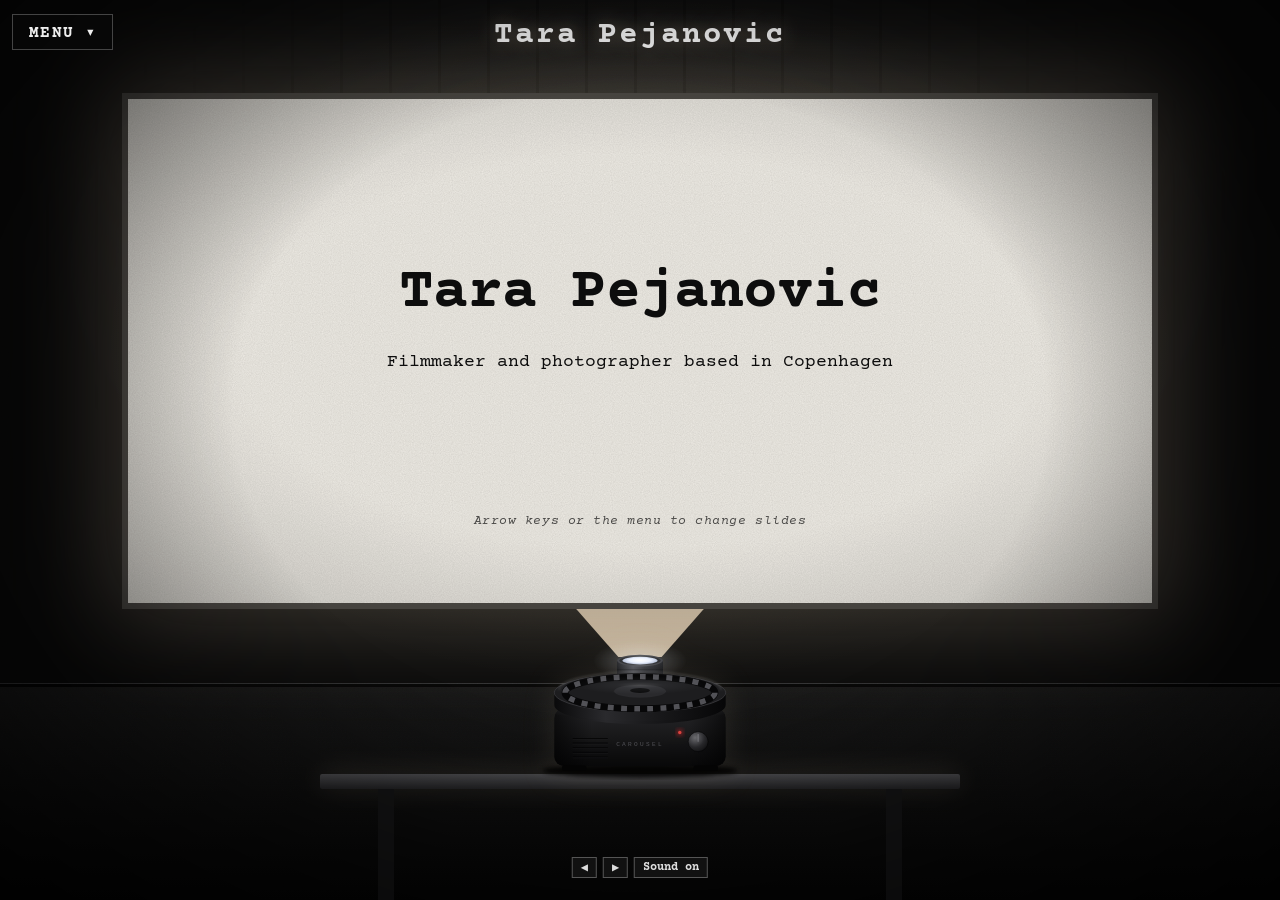
<file: index-15.html>
<!DOCTYPE html>
<html lang="en">
<head>
<meta charset="utf-8">
<meta name="viewport" content="width=device-width, initial-scale=1">
<title>Tara Pejanovic: Filmmaker and photographer, Copenhagen</title>
<meta name="description" content="Portfolio of Tara Pejanovic, a filmmaker and photographer based in Copenhagen. Film, photography, festival organizing and a photobook.">
<meta name="theme-color" content="#000000">
<meta property="og:type" content="website">
<meta property="og:url" content="https://tarapejanovic.com/">
<meta property="og:title" content="Tara Pejanovic: Filmmaker and photographer">
<meta property="og:description" content="Film, photography, festival organizing and a photobook. Based in Copenhagen.">
<meta property="og:image" content="https://tarapejanovic.com/images/after%20dark%20anne.jpg">
<meta name="twitter:card" content="summary_large_image">
<link href="https://fonts.googleapis.com/css2?family=Courier+Prime:wght@400;700&display=swap" rel="stylesheet">
<style>
:root{--ink:#0d0d0d;--paper:#eeebe4;--glow:255,232,200;--red:#c1272d;--redlit:#ff5a4f;--type:'Courier Prime','Courier New',Courier,monospace;--sans:'Courier Prime','Courier New',Courier,monospace;--sw:min(80vw,118vh)}
*{box-sizing:border-box;margin:0}
html,body{height:100%;overflow:hidden;background:#000;color:var(--paper);font-family:var(--sans)}
.room{position:fixed;inset:0;background:radial-gradient(ellipse 60% 55% at 50% 38%,rgba(var(--glow),.12),transparent 70%),#090909}
.room::before{content:"";position:absolute;inset:0 0 24vh 0;background:repeating-linear-gradient(90deg,rgba(74,76,80,.5) 0 46px,rgba(16,16,18,.85) 46px 49px);opacity:.4;-webkit-mask-image:radial-gradient(ellipse 58% 62% at 50% 38%,#000,transparent 82%);mask-image:radial-gradient(ellipse 58% 62% at 50% 38%,#000,transparent 82%)}
.room::after{content:"";position:absolute;inset:0;pointer-events:none;opacity:.22;mix-blend-mode:overlay;
 background:url("data:image/svg+xml;utf8,<svg xmlns='http://www.w3.org/2000/svg' width='200' height='200'><filter id='n'><feTurbulence type='fractalNoise' baseFrequency='.8' numOctaves='2'/></filter><rect width='200' height='200' filter='url(%23n)'/></svg>")}
.floor{position:absolute;left:0;right:0;bottom:0;height:24vh;background:linear-gradient(#161616,#040404);border-top:3px solid #040404;box-shadow:0 -1px 0 #2e2e30}
.vignette{position:fixed;inset:0;pointer-events:none;z-index:9;background:radial-gradient(ellipse at 50% 45%,transparent 45%,rgba(0,0,0,.75))}

h1.brand{position:fixed;top:2.2vh;left:0;right:0;text-align:center;font:700 clamp(20px,3.4vh,34px)/1 var(--type);letter-spacing:.06em;color:#eee;text-shadow:0 0 18px rgba(var(--glow),.35);z-index:5}

/* sidebar */
nav{position:fixed;top:calc(1.6vh + 46px);left:12px;width:min(250px,86vw);max-height:80vh;overflow-y:auto;padding:12px 18px;z-index:30;background:rgba(8,8,8,.96);border:1px solid #444;border-radius:0;box-shadow:0 12px 40px rgba(0,0,0,.8);opacity:0;visibility:hidden;transform:translateY(-10px);transition:opacity .25s,transform .25s,visibility .25s}
nav.open{opacity:1;visibility:visible;transform:none}
nav button{display:block;background:none;border:0;color:#999;font:700 15px var(--sans);letter-spacing:.06em;padding:7px 0;cursor:pointer;text-align:left;width:100%}
nav button:hover,nav button:focus-visible{color:#fff;outline:none}
nav button.on{color:var(--redlit)}
nav .sub button{padding-left:18px;font-size:14px;font-weight:400}
.burger{position:fixed;top:1.6vh;left:12px;z-index:31;background:rgba(8,8,8,.8);color:#eee;border:1px solid #444;border-radius:0;font:700 16px var(--type);letter-spacing:.08em;padding:7px 16px;cursor:pointer}
.burger:hover,.burger:focus-visible,.burger[aria-expanded=true]{background:#222;outline:none}
.burger::after{content:' \25BE';font-size:16px}

/* beam + screen */
.beam{position:absolute;left:50%;top:11vh;height:62vh;width:var(--sw);transform:translateX(-50%);z-index:1;
 clip-path:polygon(0 0,100% 0,calc(50% + 2.4vh) 100%,calc(50% - 2.4vh) 100%);
 background:linear-gradient(to top,rgba(var(--glow),.75),rgba(var(--glow),.16) 70%,rgba(var(--glow),.1));
 mix-blend-mode:screen;animation:flick 3.2s infinite;transition:opacity .3s}
.beam i{position:absolute;width:3px;height:3px;border-radius:50%;background:#fff;opacity:.6;animation:drift linear infinite}
@keyframes drift{from{transform:translate(0,0)}to{transform:translate(var(--dx),-16vh)}}
@keyframes flick{0%,100%{opacity:1}47%{opacity:.93}50%{opacity:.82}53%{opacity:.96}}
.screen{position:absolute;left:50%;top:11vh;height:56vh;width:var(--sw);transform:translateX(-50%);z-index:2;background:var(--paper);color:var(--ink);
 box-shadow:0 0 90px 24px rgba(var(--glow),.2),0 0 0 6px #2a2a2a;overflow:hidden}
.screen::after{content:"";position:absolute;inset:0;pointer-events:none;mix-blend-mode:multiply;opacity:.5;
 background:radial-gradient(ellipse at 50% 50%,transparent 55%,rgba(0,0,0,.35)),url("data:image/svg+xml;utf8,<svg xmlns='http://www.w3.org/2000/svg' width='160' height='160'><filter id='n'><feTurbulence type='fractalNoise' baseFrequency='.9' numOctaves='2'/><feColorMatrix values='0 0 0 0 .3 0 0 0 0 .3 0 0 0 0 .3 0 0 0 .5 0'/></filter><rect width='160' height='160' filter='url(%23n)'/></svg>")}
.inner{position:absolute;inset:0;padding:3vh 3.2vw;overflow-y:auto;transition:filter .3s}
.dim .inner{filter:brightness(0)}.dim .beam{opacity:.3}
.slide{display:none}
.slide.on{display:block;animation:focus .6s ease-out}
@keyframes focus{from{filter:blur(7px);opacity:.4}to{filter:none;opacity:1}}
.slide h2{font:700 clamp(20px,3.8vh,34px)/1.1 var(--type);margin-bottom:1.6vh;letter-spacing:-.01em}
.slide p{font-size:clamp(13px,2.1vh,18px);line-height:1.55;max-width:56ch;margin-bottom:1vh}
.slide.title{text-align:center;display:none;position:relative}.slide.title.on{display:flex;flex-direction:column;justify-content:center;height:calc(100% - 6vh)}
.slide.title h2{font-size:clamp(26px,6.5vh,58px)}
.slide.title p{margin:1vh auto}
.chips{display:flex;gap:10px;flex-wrap:wrap;margin-top:1.4vh}
.chips button,.slide a{font:700 clamp(12px,1.9vh,16px) var(--sans);letter-spacing:.04em;color:var(--ink);background:none;border:2px solid var(--ink);padding:.6vh 1vw;cursor:pointer;text-decoration:none}
.chips button:hover,.slide a:hover{background:var(--red);color:#fff}
.chips.back{margin:0 0 1.4vh}
.grid{display:grid;grid-template-columns:repeat(auto-fill,minmax(150px,1fr));gap:10px}
/* each .thumb is one project. Swap its contents for <img src="images/yourphoto.jpg"> or a YouTube <iframe> */
.thumb{aspect-ratio:4/3;background:#d9d7d0;border:2px dashed #888;display:grid;place-items:center;text-align:center;font:700 13px var(--sans);padding:6px;overflow:hidden}
.thumb img,.thumb iframe{width:100%;height:100%;object-fit:cover;border:0}
.contact a{display:block;width:fit-content;margin:1vh 0}

/* projector */
.table{position:absolute;left:50%;bottom:0;transform:translateX(-50%);width:min(560px,70vw);height:12vh;z-index:3}
.table::before{content:"";position:absolute;left:0;right:0;top:0;height:5vh;background:linear-gradient(#cfcfcf,#6e6e6e);border-radius:3px;box-shadow:0 -2px 30px rgba(var(--glow),.18)}
.table::after{content:"";position:absolute;left:6%;right:6%;top:5vh;bottom:0;background:linear-gradient(90deg,#2a2a2a 0 6%,transparent 6% 94%,#2a2a2a 94%)}
.remote{position:fixed;left:calc(50% + min(560px,70vw)*.46);transform:translateX(-100%);bottom:calc(11.3vh - 24px);z-index:40;display:flex;gap:6px}
.remote button{touch-action:manipulation;background:#111;color:#ddd;border:1px solid #555;font:700 12px var(--sans);padding:2px 8px;cursor:pointer}
.proj{position:absolute;left:50%;bottom:12vh;height:18vh;transform:translateX(-50%);z-index:4;filter:drop-shadow(0 0 22px rgba(var(--glow),.25))}
#ring{transition:stroke-dashoffset .35s ease}

@media (max-width:760px){
 :root{--sw:92vw}
 h1.brand{font-size:20px;text-align:right;padding-right:14px}
 .screen{height:54vh}
 .proj{height:16vh}.table{bottom:0}
}

.inner{scrollbar-width:thin;scrollbar-color:#777 transparent}
.slide p.small{font-size:clamp(13px,2.1vh,18px);max-width:70ch}
.film{display:flex;flex-direction:column;gap:1.2vh;margin-bottom:3vh;align-items:flex-start}
.film .vid{position:relative;width:min(100%,58vh);aspect-ratio:16/9;background:#111}
.vplay{position:absolute;inset:0;z-index:2;background:transparent;border:0;padding:0;cursor:pointer;display:grid;place-items:center}
.vplay:focus-visible{outline:3px solid var(--red);outline-offset:2px}
#vb{position:fixed;inset:0;z-index:80;background:rgba(0,0,0,.96);display:none;align-items:center;justify-content:center;cursor:zoom-out;padding:16px}
#vb.on{display:flex}
#vb iframe{width:min(94vw,calc(86vh*16/9));aspect-ratio:16/9;height:auto;border:0;display:block;background:#000;box-shadow:0 0 60px rgba(var(--glow),.3);cursor:auto}
.film iframe{width:100%;height:100%;border:0;display:block}
.film .vid .thumb{height:100%;aspect-ratio:auto}
.film h3{font:700 clamp(15px,2.6vh,22px)/1.15 var(--type);margin-bottom:.6vh}
.film p{font-size:clamp(13px,2.1vh,18px);max-width:none}
.ph{cursor:zoom-in}.ph img{width:100%;aspect-ratio:4/3;object-fit:cover;display:block;border:2px solid var(--ink);background:#d9d7d0}
.ph figcaption{font:600 12px var(--sans);margin-top:4px}
.lbc{position:absolute;top:12px;right:14px;z-index:3;font:700 14px var(--sans);letter-spacing:.06em;color:#eee;background:rgba(10,10,10,.9);border:1px solid #555;border-radius:0;padding:7px 14px;cursor:pointer}
.lbc:hover,.lbc:focus-visible{background:#333;border-color:var(--redlit);outline:none}
#lb{position:fixed;inset:0;z-index:80;background:rgba(0,0,0,.96);display:none;flex-direction:column;align-items:center;justify-content:center;cursor:zoom-out;gap:10px;padding:16px}
#lb.on{display:flex}#lb img{max-width:92vw;max-height:84vh;object-fit:contain;box-shadow:0 0 60px rgba(var(--glow),.3)}
#lb span{font:400 16px var(--type);color:#ddd}
@media (max-width:760px){.film{flex-direction:column}.film .vid{flex-basis:auto;width:100%}}

.note{font-size:clamp(13px,2.1vh,18px);max-width:70ch;margin-top:2vh;padding-top:1.4vh;border-top:2px dashed #888}
.note a{border:0;border-bottom:2px solid var(--ink);padding:0;font:inherit}.note a:hover{background:var(--red);color:#fff}
.fest{display:flex;gap:20px;align-items:flex-start}.fest .txt{flex:1}
.poster{flex:0 0 30%}.poster img{aspect-ratio:auto;height:auto;object-fit:contain}
.lbn{position:absolute;top:50%;transform:translateY(-50%);background:rgba(10,10,10,.8);color:#eee;border:1px solid #555;border-radius:0;width:54px;height:54px;font:400 34px/1 var(--sans);cursor:pointer;z-index:2}
.lbn:hover,.lbn:focus-visible{background:#333;outline:none}.lbp{left:14px}.lbx{right:14px}
#lb.one .lbn{display:none}
@media (max-width:760px){.fest{flex-direction:column}.poster{flex-basis:auto;width:70%}.lbn{width:42px;height:42px;font-size:26px}.lbp{left:6px}.lbx{right:6px}}

.pbcover{flex:none;height:min(30vh,300px);aspect-ratio:600/849;padding:0;border:2px solid var(--ink);background:#d9d7d0;cursor:pointer;box-shadow:4px 4px 0 rgba(0,0,0,.35)}
.pbcover img{width:100%;height:100%;object-fit:cover;display:block}
.slide a.plain,.film a.plain{border:0;border-bottom:2px solid var(--ink);padding:0;font:inherit;letter-spacing:normal}.slide a.plain:hover{background:var(--red);color:#fff}
#pb{position:fixed;inset:0;z-index:70;background:#000;display:none}#pb.on{display:block}
#pb iframe{width:100%;height:100%;border:0;display:block}
.pbx{position:absolute;top:10px;right:14px;z-index:2;font:700 14px var(--sans);letter-spacing:.06em;color:#eee;background:rgba(10,10,10,.9);border:1px solid #555;border-radius:0;padding:7px 14px;cursor:pointer}
.pbx:hover,.pbx:focus-visible{background:#333;outline:none}
@media (max-width:760px){.pbcover{height:26vh}}
@media (prefers-reduced-motion:reduce){.beam,.beam i,.slide.on{animation:none}#ring,.inner{transition:none}}
.slide p.nt{font-size:clamp(13px,2vh,17px);opacity:.88;max-width:60ch;margin-bottom:.4vh}
.slide.title p.hint{position:absolute;left:0;right:0;bottom:-1vh;margin:0 auto;font-size:clamp(11px,1.6vh,13px);opacity:.7;letter-spacing:.04em}
.slide p.nt.tiny{font-size:clamp(11px,1.6vh,13px);opacity:.7;margin-top:1.4vh}
::selection{background:var(--red);color:#fff}
.chips button:hover,.slide a:hover{border-color:var(--red)}
.burger:hover,.burger:focus-visible,.burger[aria-expanded=true]{border-color:var(--redlit)}
.remote button:hover{border-color:var(--redlit);color:#fff}
.slide button:focus-visible,.slide a:focus-visible{outline:2px solid var(--red);outline-offset:2px}
.tiles{display:grid;grid-template-columns:repeat(4,1fr);gap:1.4vw;margin-top:1vh}
.tile{display:block;align-self:start;background:none;border:0;padding:0;cursor:pointer;text-align:left;font:inherit;color:inherit}
.tile .ti{display:block;aspect-ratio:4/3;overflow:hidden;border:2px solid var(--ink);background:#111}
.tile .ti img{width:100%;height:100%;object-fit:cover;display:block}
.tile .ti.reel{position:relative;color:#ecebe6;font-size:clamp(22px,4.5vh,40px);line-height:1}
.tile .ti .pl{position:absolute;inset:0;display:grid;place-items:center}
.tile .tl{display:block;margin-top:.8vh;font:700 clamp(12px,1.9vh,16px) var(--sans)}
.tile:hover .ti,.tile:focus-visible .ti{box-shadow:4px 4px 0 var(--ink);outline:none}
@media (max-width:760px){.tiles{grid-template-columns:1fr 1fr;gap:3vw}}
.tile:hover .ti,.tile:focus-visible .ti{box-shadow:4px 4px 0 var(--red);border-color:var(--red)}
.remote button{white-space:nowrap}
/* projector preview */
.table{display:block;width:min(640px,74vw);height:14vh}
.table::before{height:1.7vh;background:linear-gradient(#4a4a4d,#222224);box-shadow:0 -2px 28px rgba(var(--glow),.14);border-radius:2px}
.table::after{top:1.7vh;bottom:0;left:9%;right:9%;background:linear-gradient(90deg,#141415 0 3%,transparent 3% 97%,#141415 97%)}
.mount{display:block;background:#ece9e2;padding:5%;border-radius:3px;border:1px solid rgba(50,50,50,.4);box-shadow:0 2px 0 rgba(0,0,0,.25),0 8px 18px rgba(0,0,0,.35)}
.mount .win{display:block;aspect-ratio:3/2;background:#050505;overflow:hidden}
.mount.v .win{aspect-ratio:2/3}
.mount .win img{width:100%;height:100%;aspect-ratio:auto;object-fit:contain;border:0;background:none;display:block}
.win.reel{display:grid;place-items:center;color:#eeebe4;font-size:clamp(20px,4vh,34px)}
.tile:hover .mount,.tile:focus-visible .mount{box-shadow:0 0 0 3px var(--red),0 8px 18px rgba(0,0,0,.35);outline:none}
.poster{flex:none;width:min(46vw,23vh)}
.poster figcaption{margin-top:6px}
.pbcover{flex:none;width:min(46vw,23vh);height:auto;aspect-ratio:auto;border:0;background:none;box-shadow:none;padding:0}
.proj{bottom:12.6vh;height:17vh}
@media (max-width:760px){.proj{height:16vh;bottom:12.7vh}.beam{height:63.5vh}}
.proj{bottom:13vh;height:17vh;filter:drop-shadow(0 0 16px rgba(var(--glow),.1))}
.remote{left:50%;transform:translateX(-50%);bottom:2.4vh}
@media (max-width:760px){.proj{height:15vh;bottom:12vh}}
.film.pbrow{flex-direction:row;gap:22px;align-items:flex-start}
@media (max-width:760px){.film.pbrow{flex-direction:column}}
</style>
</head>
<body>
<div class="room"><div class="floor"></div></div>
<div class="vignette"></div>
<h1 class="brand">Tara Pejanovic</h1>
<button class="burger" id="burger" aria-label="Menu" aria-expanded="false">MENU</button>

<nav id="nav" aria-label="Main menu">
 <button data-go="0">Tara Pejanovic</button>
 <button data-go="1">About</button>
 <button data-go="2">Works</button>
 <div class="sub">
  <button data-go="3">Film</button>
  <button data-go="4">Photo</button>
  <button data-go="5">Output Film Festival</button>
  <button data-go="6">Photobook</button>
 </div>
 <button data-go="7">Contact</button>
</nav>

<div class="beam" id="beam"></div>

<main class="screen"><div class="inner" id="inner">
 <section class="slide title"><h2>Tara Pejanovic</h2><p>Filmmaker and photographer based in Copenhagen</p><p class="hint"><em>Arrow keys or the menu to change slides</em></p></section>

 <section class="slide"><h2>About</h2>
  <p>I’m a 24-year-old filmmaker and photographer based in Copenhagen. I was born in New York, grew up in Croatia, and moved to Denmark when I was 18. Since then I’ve worked many random jobs, learned Danish at VIA University, and worked on two film festivals along the way.</p>
  <p>Right now I’m studying film and TV production at NEXT København, getting hands-on with camera, sound, editing, and production. I love writing, reality television and learning new things.</p></section>

 <section class="slide"><h2>Works</h2>
  <div class="tiles">
   <button type="button" class="tile" data-go="3"><span class="mount"><span class="win reel">&#9654;</span></span><span class="tl">Film</span></button>
   <button type="button" class="tile" data-go="4"><span class="mount"><span class="win"><img src="images/after%20dark%20anne.jpg" alt=""></span></span><span class="tl">Photo</span></button>
   <button type="button" class="tile" data-go="5"><span class="mount"><span class="win"><img src="images/outputposter.jpg" alt=""></span></span><span class="tl">Output Film Festival</span></button>
   <button type="button" class="tile" data-go="6"><span class="mount"><span class="win"><img src="pages/page-01.jpg" alt=""></span></span><span class="tl">Photobook</span></button>
  </div></section>

 <section class="slide">
  <div class="chips back"><button data-go="2">&larr; Back to Works</button></div>
  <h2>Film</h2>
  <!-- ICELAND: when it is finished, cut that whole <div class="film"> block and paste it above Broken Lighter -->
  <div class="film">
   <div class="vid"><iframe data-src="https://player.vimeo.com/video/1167879981" title="Broken Lighter" allow="fullscreen; picture-in-picture" allowfullscreen loading="lazy"></iframe></div>
   <div class="txt"><h3>Broken Lighter</h3>
    <p class="nt">Directed by Josip Gojevic. Made for his final project at MetFilm School Berlin, 2025. Excerpt.</p>
    <p class="nt">Co-writer</p>
    <div class="chips"><a href="https://vimeo.com/1167879981" target="_blank" rel="noopener">Watch on Vimeo</a></div></div>
  </div>
  <div class="film">
   <div class="vid"><div class="thumb">Work in progress</div></div>
   <div class="txt"><h3>Iceland</h3><p class="nt">Coming soon.</p></div>
  </div></section>

 <section class="slide">
  <div class="chips back"><button data-go="2">&larr; Back to Works</button></div>
  <h2>Photo</h2>
  <p class="small">Photo series I made while attending Byhøjskolen Aarhus, photography course.</p>
  <div class="grid">
   <figure class="ph"><img src="images/after%20dark%20anne.jpg" alt="After dark, 2023"><figcaption>After dark, 2023</figcaption></figure>
   <figure class="ph"><img src="images/after%20dark%20fire.jpg" alt="After dark, 2023"><figcaption>After dark, 2023</figcaption></figure>
   <figure class="ph"><img src="images/after%20dark%20flower.jpg" alt="After dark, 2023"><figcaption>After dark, 2023</figcaption></figure>
   <figure class="ph"><img src="images/tara%20dream%20shoot%203.jpg" alt="Dream shoot, 2023"><figcaption>Dream shoot, 2023</figcaption></figure>
   <figure class="ph"><img src="images/tara%20dream%20shoot%204.jpg" alt="Dream shoot, 2023"><figcaption>Dream shoot, 2023</figcaption></figure>
   <figure class="ph"><img src="images/tara%20dream%20shoot%205.jpg" alt="Dream shoot, 2023"><figcaption>Dream shoot, 2023</figcaption></figure>
  </div>
  <p class="nt tiny">Click a photo to enlarge.</p>
  <div class="chips"><button data-go="6">See the Photobook</button></div></section>

 <section class="slide">
  <div class="chips back"><button data-go="2">&larr; Back to Works</button></div>
  <h2>Output Film Festival</h2>
  <div class="fest">
   <figure class="ph poster"><span class="mount v"><span class="win"><img src="images/outputposter.jpg" alt="Output Film Festival poster, made by Irena Sophia"></span></span><figcaption>Poster made by Irena Sophia</figcaption></figure>
   <div class="txt">
    <p class="small">Organizer</p>
    <p class="small">2023, 2024</p>
    <p class="small">An alternative film festival based in Aarhus.</p>
    <p class="small">Created for and by young artists, it showcased the niche, strange and obscure.</p>
    <p class="small">Funded by EU funds and Aarhus Soup.</p>
    <div class="chips"><a href="https://www.instagram.com/output.filmfestival/" target="_blank" rel="noopener">Instagram</a><a href="https://www.facebook.com/profile.php?id=61556822943437" target="_blank" rel="noopener">Facebook</a></div>
   </div>
  </div></section>

 <section class="slide">
  <div class="chips back"><button data-go="2">&larr; Back to Works</button></div><h2>Photobook</h2>
  <div class="film pbrow">
   <button type="button" class="pbcover" data-pb aria-label="Open the photobook"><span class="mount v"><span class="win"><img src="pages/page-01.jpg" alt="Photobook cover"></span></span></button>
   <div class="txt">
    <p class="nt">A photobook I made about a study trip to Berlin. It was shot on an analogue camera and references <a class="plain" href="https://www.goodreads.com/work/quotes/1222661-pale-fire?page=3" target="_blank" rel="noopener">Pale Fire</a>, the 1962 novel by Vladimir Nabokov.</p>
    <div class="chips"><button type="button" data-pb>Flip through it</button><a href="photobook.html" target="_blank" rel="noopener">Open in its own page</a></div>
   </div>
  </div></section>

 <section class="slide contact"><h2>Contact</h2>
  <p>Projects, screenings, collaborations.</p>
  <a href="mailto:tara.pejanovic@gmail.com">tara.pejanovic@gmail.com</a>
  <a href="https://instagram.com/salatadaddy" target="_blank" rel="noopener">Instagram: @salatadaddy</a>
 </section>
</div></main>

<div id="pb"><button type="button" class="pbx" aria-label="Close photobook">Close &#10005;</button><iframe title="Photobook" data-src="photobook.html"></iframe></div>
<div id="vb"><button type="button" class="lbc" aria-label="Close video">Close &#10005;</button><iframe title="Video" allow="autoplay; fullscreen; picture-in-picture" allowfullscreen></iframe></div>
<div id="lb"><button type="button" class="lbc" aria-label="Close photo">Close &#10005;</button><button class="lbn lbp" aria-label="Previous photo">&#8249;</button><img alt=""><span></span><button class="lbn lbx" aria-label="Next photo">&#8250;</button></div>

<svg class="proj" viewBox="0 0 320 200" aria-hidden="true">
 <defs>
  <linearGradient id="bodyg" x1="0" y1="0" x2="0" y2="1"><stop offset="0" stop-color="#3b3b3f"/><stop offset=".12" stop-color="#242426"/><stop offset="1" stop-color="#09090a"/></linearGradient>
  <linearGradient id="side" x1="0" y1="0" x2="1" y2="0"><stop offset="0" stop-color="#000" stop-opacity=".6"/><stop offset=".22" stop-color="#000" stop-opacity="0"/><stop offset=".78" stop-color="#000" stop-opacity="0"/><stop offset="1" stop-color="#000" stop-opacity=".6"/></linearGradient>
  <linearGradient id="wall" x1="0" y1="0" x2="1" y2="0"><stop offset="0" stop-color="#0a0a0b"/><stop offset=".3" stop-color="#2a2a2d"/><stop offset=".55" stop-color="#1b1b1d"/><stop offset="1" stop-color="#060607"/></linearGradient>
  <linearGradient id="barrel" x1="0" y1="0" x2="1" y2="0"><stop offset="0" stop-color="#0c0c0d"/><stop offset=".35" stop-color="#3a3a3e"/><stop offset=".6" stop-color="#1a1a1c"/><stop offset="1" stop-color="#0a0a0b"/></linearGradient>
  <radialGradient id="glass" cx=".5" cy=".45" r=".6"><stop offset="0" stop-color="#fff"/><stop offset=".5" stop-color="#e9f0ff"/><stop offset="1" stop-color="#8f9bb8"/></radialGradient>
  <radialGradient id="bloom"><stop offset="0" stop-color="#fff" stop-opacity=".95"/><stop offset=".35" stop-color="#e8efff" stop-opacity=".35"/><stop offset="1" stop-color="#e8efff" stop-opacity="0"/></radialGradient>
  <radialGradient id="knob" cx=".35" cy=".3" r=".85"><stop offset="0" stop-color="#707074"/><stop offset=".55" stop-color="#2b2b2e"/><stop offset="1" stop-color="#0c0c0d"/></radialGradient>
  <filter id="blur3"><feGaussianBlur stdDeviation="3"/></filter>
  <filter id="blur1"><feGaussianBlur stdDeviation="1.2"/></filter>
 </defs>
 <ellipse cx="160" cy="184" rx="128" ry="9" fill="#000" opacity=".85" filter="url(#blur3)"/>
 <rect x="130" y="40" width="60" height="38" fill="url(#barrel)"/>
 <path d="M130 52H190M130 60H190M130 68H190" stroke="#000" stroke-opacity=".55"/>
 <ellipse cx="160" cy="40" rx="30" ry="7.5" fill="#2b2b2e"/>
 <ellipse cx="160" cy="40" rx="27" ry="6.2" fill="#0e0e0f"/>
 <ellipse cx="160" cy="40" rx="23" ry="5" fill="url(#glass)"/>
 <ellipse cx="160" cy="40" rx="62" ry="26" fill="url(#bloom)" opacity=".5"/>
 <rect x="48" y="102" width="224" height="76" rx="13" fill="url(#bodyg)"/>
 <rect x="48" y="102" width="224" height="76" rx="13" fill="url(#side)"/>
 <path d="M60 102.5H260" stroke="#7a7a80" stroke-opacity=".35" stroke-width="1"/>
 <path d="M48 82A112 25 0 0 0 272 82V98A112 25 0 0 1 48 98Z" fill="url(#wall)"/>
 <ellipse cx="160" cy="82" rx="112" ry="25" fill="#1d1d1f"/>
 <ellipse cx="160" cy="82" rx="112" ry="25" fill="none" stroke="#4a4a4f" stroke-opacity=".7"/>
 <ellipse cx="160" cy="82" rx="98" ry="21" fill="none" stroke="#070708" stroke-width="9"/>
 <ellipse id="ring" cx="160" cy="82" rx="98" ry="21" fill="none" stroke="#6b6b72" stroke-width="7" pathLength="120" stroke-dasharray="2.2 2.8" stroke-dashoffset="0" opacity=".75"/>
 <ellipse cx="160" cy="80" rx="34" ry="8.5" fill="#2a2a2d"/><ellipse cx="160" cy="79" rx="13" ry="3.2" fill="#0b0b0c"/>
 <path d="M54 78A106 23 0 0 1 266 78" fill="none" stroke="#fff" stroke-opacity=".16" stroke-width="2" filter="url(#blur1)"/>
 <ellipse cx="160" cy="72" rx="86" ry="12" fill="url(#bloom)" opacity=".16"/>
 <g stroke="#000" stroke-opacity=".7" stroke-width="1.6"><path d="M72 142H118M72 148H118M72 154H118M72 160H118M72 166H118"/></g>
 <g stroke="#4a4a4f" stroke-opacity=".35" stroke-width=".6"><path d="M72 143H118M72 149H118M72 155H118M72 161H118M72 167H118"/></g>
 <text x="160" y="152" text-anchor="middle" font-family="Courier New,Courier,monospace" font-size="8" letter-spacing="3" fill="#56565b">CAROUSEL</text>
 <circle cx="236" cy="146" r="13" fill="url(#knob)"/><circle cx="236" cy="146" r="13" fill="none" stroke="#000" stroke-opacity=".6"/><path d="M236 146V136" stroke="#9a9aa0" stroke-opacity=".6" stroke-width="1.4"/>
 <circle cx="212" cy="134" r="5" fill="#c1272d" opacity=".5" filter="url(#blur3)"/><circle cx="212" cy="134" r="2.2" fill="#e0443f"/>
 <rect x="58" y="177" width="32" height="7" rx="2" fill="#050505"/><rect x="230" y="177" width="32" height="7" rx="2" fill="#050505"/>
</svg>

<div class="table"></div>
<div class="remote">
 <button type="button" id="prev" aria-label="Previous slide">&#9664;</button><button type="button" id="next" aria-label="Next slide">&#9654;</button><button type="button" id="mute" aria-label="Toggle sound">Sound on</button>
</div>

<script>
(function(){
 var slides=[].slice.call(document.querySelectorAll('.slide')),
  btns=[].slice.call(document.querySelectorAll('[data-go]')),
  ring=document.getElementById('ring'), inner=document.getElementById('inner'),
  nav=document.getElementById('nav'), names=['','about','works','film','photo','output','photobook','contact'], cur=0, busy=false, muted=false, ctx=null, off=0;



 // phones keep audio locked until a tap, and the context must be resumed explicitly
 function getCtx(){var AC=window.AudioContext||window.webkitAudioContext;if(!AC)return null;ctx=ctx||new AC();if(ctx.state!=='running'&&ctx.resume)ctx.resume();return ctx}
 function unlock(){try{var c=getCtx();if(!c)return;var b=c.createBuffer(1,1,22050),s=c.createBufferSource();s.buffer=b;s.connect(c.destination);s.start(0)}catch(e){}}
 ['touchstart','touchend','click','keydown'].forEach(function(t){document.addEventListener(t,unlock,{passive:true})});
 function clunk(){
  if(muted)return;
  try{var c=getCtx();if(!c)return;
   [0,.17].forEach(function(t,k){
    var n=ctx.sampleRate*.07,b=ctx.createBuffer(1,n,ctx.sampleRate),a=b.getChannelData(0);
    for(var i=0;i<n;i++)a[i]=(Math.random()*2-1)*Math.pow(1-i/n,3);
    var s=ctx.createBufferSource();s.buffer=b;
    var f=ctx.createBiquadFilter();f.type='bandpass';f.frequency.value=k?900:1800;
    var g=ctx.createGain();g.gain.value=k?.9:.7;
    s.connect(f);f.connect(g);g.connect(ctx.destination);s.start(ctx.currentTime+t);
    var o=ctx.createOscillator(),og=ctx.createGain();o.frequency.value=k?90:140;
    og.gain.setValueAtTime(.6,ctx.currentTime+t);og.gain.exponentialRampToValueAtTime(.001,ctx.currentTime+t+.12);
    o.connect(og);og.connect(ctx.destination);o.start(ctx.currentTime+t);o.stop(ctx.currentTime+t+.13);
   });}catch(e){}
 }

 function setHash(i){try{history.replaceState(null,'',i?'#'+names[i]:location.pathname+location.search)}catch(e){}}
 function show(i){
  slides.forEach(function(s,k){s.classList.toggle('on',k===i)});
  btns.forEach(function(b){b.classList.toggle('on',+b.dataset.go===i&&b.closest('nav'))});
  inner.scrollTop=0;
 }
 function go(i){
  i=(i+slides.length)%slides.length;
  if(busy||i===cur)return;
  busy=true;document.body.classList.add('dim');clunk();
  off-=2.5;ring.style.strokeDashoffset=off;
  setTimeout(function(){cur=i;show(i);setHash(i);document.body.classList.remove('dim');busy=false;},380);
  nav.classList.remove('open');bg.setAttribute('aria-expanded',false);
 }
 btns.forEach(function(b){b.addEventListener('click',function(){go(+b.dataset.go)})});
 document.getElementById('next').onclick=function(){go(cur+1)};
 document.getElementById('prev').onclick=function(){go(cur-1)};
 var bg=document.getElementById('burger');
 bg.onclick=function(e){e.stopPropagation();var o=nav.classList.toggle('open');bg.setAttribute('aria-expanded',o)};
 document.addEventListener('click',function(e){if(!nav.contains(e.target)){nav.classList.remove('open');bg.setAttribute('aria-expanded',false)}});
 document.addEventListener('keydown',function(e){if(e.key==='Escape'){nav.classList.remove('open');bg.setAttribute('aria-expanded',false)}});
 document.getElementById('mute').onclick=function(e){muted=!muted;e.target.textContent=muted?'Sound off':'Sound on'};
 document.addEventListener('keydown',function(e){
  if(e.key==='ArrowRight'||e.key==='ArrowDown'&&e.target===document.body)go(cur+1);
  if(e.key==='ArrowLeft')go(cur-1);
 });
 var x0=null;
 document.addEventListener('touchstart',function(e){x0=e.touches[0].clientX},{passive:true});
 document.addEventListener('touchend',function(e){
  if(x0===null)return;var dx=e.changedTouches[0].clientX-x0;
  if(Math.abs(dx)>60)go(cur+(dx<0?1:-1));x0=null;
 });
 var lb=document.getElementById('lb'),lbImg=lb.querySelector('img'),lbCap=lb.querySelector('span'),grp=[],gi=0;
 function lbShow(){var im=grp[gi];lbImg.src=im.src;lbCap.textContent=im.alt+(grp.length>1?'  ('+(gi+1)+' of '+grp.length+')':'');lb.classList.toggle('one',grp.length<2)}
 function lbStep(d){gi=(gi+d+grp.length)%grp.length;lbShow()}
 function lbClose(){lb.classList.remove('on')}
 document.addEventListener('click',function(e){
  var im=e.target.closest&&e.target.closest('.ph img');
  if(!im)return;
  grp=[].slice.call(im.closest('.slide').querySelectorAll('.ph img'));gi=grp.indexOf(im);
  lbShow();lb.classList.add('on');
 });
 lb.addEventListener('click',function(e){
  e.stopPropagation();
  var b=e.target.closest('.lbn');
  if(b){lbStep(b.classList.contains('lbp')?-1:1);return}
  lbClose();
 });
 // while the viewer is open, arrow keys flip photos instead of changing slides
 document.addEventListener('keydown',function(e){
  if(!lb.classList.contains('on'))return;
  if(e.key==='ArrowRight')lbStep(1);else if(e.key==='ArrowLeft')lbStep(-1);else if(e.key==='Escape')lbClose();else return;
  e.stopImmediatePropagation();e.preventDefault();
 },true);
 var lx=null;
 lb.addEventListener('touchstart',function(e){lx=e.touches[0].clientX;e.stopPropagation()},{passive:true});
 lb.addEventListener('touchend',function(e){
  e.stopPropagation();if(lx===null)return;var dx=e.changedTouches[0].clientX-lx;lx=null;
  if(Math.abs(dx)>50){lbStep(dx<0?1:-1);lb._sw=1;setTimeout(function(){lb._sw=0},50)}
 });
 
 // dust in the light beam
 var beam=document.getElementById('beam');
 for(var i=0;i<26;i++){var d=document.createElement('i');
  d.style.left=(8+Math.random()*84)+'%';d.style.top=(30+Math.random()*70)+'%';
  d.style.setProperty('--dx',(Math.random()*40-20)+'px');
  d.style.animationDuration=(8+Math.random()*10)+'s';d.style.animationDelay=(-Math.random()*10)+'s';
  d.style.opacity=.25+Math.random()*.6;beam.appendChild(d);}
  var pb=document.getElementById('pb'),pbf=pb.querySelector('iframe');
 function pbOpen(){if(!pbf.src)pbf.src=pbf.dataset.src;pb.classList.add('on');nav.classList.remove('open')}
 function pbClose(){pb.classList.remove('on')}
 [].forEach.call(document.querySelectorAll('[data-pb]'),function(b){b.addEventListener('click',pbOpen)});
 pb.querySelector('.pbx').addEventListener('click',pbClose);
 // while the photobook is open: Esc closes it, arrow keys flip its pages
 document.addEventListener('keydown',function(e){
  if(!pb.classList.contains('on'))return;
  if(e.key==='Escape')pbClose();
  else if(e.key==='ArrowRight'||e.key==='ArrowLeft'){try{pbf.contentDocument.getElementById(e.key==='ArrowRight'?'next':'prev').click()}catch(x){}}
  else return;
  e.stopImmediatePropagation();e.preventDefault();
 },true);
 ['touchstart','touchend'].forEach(function(t){pb.addEventListener(t,function(e){e.stopPropagation()},{passive:true})});
 // big-screen video viewer: click a video on the Film slide to watch it full size
 var vb=document.getElementById('vb'),vbf=vb.querySelector('iframe');
 function vbOpen(src,title){vbf.title=title||'Video';vbf.src=src+(src.indexOf('?')<0?'?':'&')+'autoplay=1';vb.classList.add('on');nav.classList.remove('open')}
 function vbClose(){vb.classList.remove('on');vbf.src='about:blank'}
 [].forEach.call(document.querySelectorAll('.vid iframe[data-src]'),function(f){
  var b=document.createElement('button');b.type='button';b.className='vplay';
  b.setAttribute('aria-label','Play '+f.title+' full screen');
  b.addEventListener('click',function(){vbOpen(f.dataset.src,f.title)});
  f.parentNode.appendChild(b);
 });
 vb.addEventListener('click',function(e){e.stopPropagation();vbClose()});
 // while the video viewer is open: Esc closes it, arrow keys don't change slides
 document.addEventListener('keydown',function(e){
  if(!vb.classList.contains('on'))return;
  if(e.key==='Escape')vbClose();
  else if(e.key!=='ArrowRight'&&e.key!=='ArrowLeft'&&e.key!=='ArrowDown')return;
  e.stopImmediatePropagation();e.preventDefault();
 },true);
 ['touchstart','touchend'].forEach(function(t){vb.addEventListener(t,function(e){e.stopPropagation()},{passive:true})});
 // load the Vimeo player only when the Film slide is shown
 function loadVideos(){[].forEach.call(document.querySelectorAll('iframe[data-src]'),function(f){if(!f.src)f.src=f.dataset.src})}
 var _show=show;show=function(i){_show(i);if(i===3)loadVideos()};
 var h0=names.indexOf(location.hash.slice(1));
 if(h0>0){cur=h0;show(h0)}else show(0);
 window.addEventListener('hashchange',function(){var k=names.indexOf(location.hash.slice(1));if(k>=0&&k!==cur)go(k)});
})();
</script>
</body>
</html>
</file>
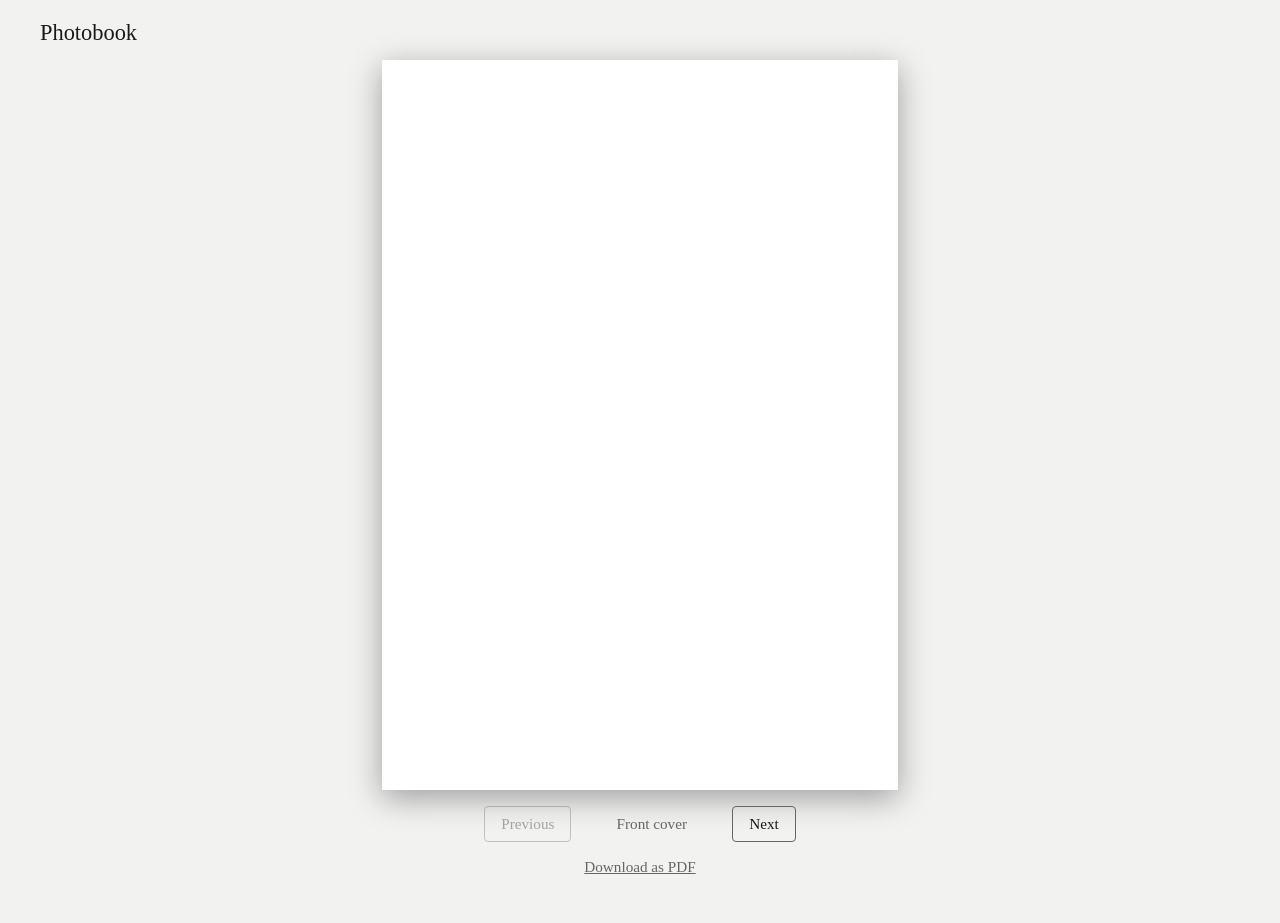
<file: photobook-2.html>
<!DOCTYPE html>
<html lang="en">
<head>
<meta charset="utf-8">
<meta name="viewport" content="width=device-width, initial-scale=1">
<title>Photobook</title>
<style>
  :root { --bg:#f2f2f0; --fg:#1a1a1a; --muted:#666; --pw:min(calc((100vw - 32px) / 2), calc((100vh - 170px) * .7066), 560px); }
  @media (prefers-color-scheme: dark) { :root { --bg:#141414; --fg:#eee; --muted:#999; } }
  html.single { --pw:min(calc(100vw - 32px), calc((100vh - 170px) * .7066)); }
  html, body { margin:0; background:var(--bg); color:var(--fg); font-family:Georgia, "Times New Roman", serif; }
  main { max-width:1200px; margin:0 auto; padding:20px 16px 32px; }
  h1 { font-weight:normal; font-size:1.4rem; margin:0 0 14px; }
  #book { display:flex; justify-content:center; cursor:pointer; user-select:none; -webkit-user-select:none; }
  #spread { display:flex; box-shadow:0 8px 30px rgba(0,0,0,.35); transition:opacity .2s ease; background:#fff; }
  #spread.fade { opacity:0; }
  #spread img { width:var(--pw); height:calc(var(--pw) * 1.4150); display:block; object-fit:cover; background:#fff; }
  /* soft shadow along the spine of a two-page spread */
  #spread.two { position:relative; }
  #spread.two::after { content:""; position:absolute; top:0; bottom:0; left:50%; width:36px; margin-left:-18px; pointer-events:none;
    background:linear-gradient(90deg, transparent, rgba(0,0,0,.22) 50%, transparent); }
  .controls { display:flex; gap:12px; justify-content:center; align-items:center; margin-top:16px; color:var(--muted); font-size:.95rem; }
  .controls button { font:inherit; padding:8px 16px; border:1px solid var(--muted); background:transparent; color:var(--fg); border-radius:4px; cursor:pointer; }
  .controls button:disabled { opacity:.35; cursor:default; }
  .controls button:focus-visible { outline:2px solid var(--fg); outline-offset:2px; }
  #count { min-width:9em; text-align:center; }
  @media (prefers-reduced-motion: reduce) { #spread { transition:none; } }
</style>
</head>
<body>
<main>
  <h1>Photobook</h1>
  <div id="book"><div id="spread"></div></div>
  <div class="controls">
    <button id="prev" type="button">Previous</button>
    <span id="count"></span>
    <button id="next" type="button">Next</button>
  </div>
  <noscript><p>This photobook needs JavaScript. <a href="photobook-single-pages.pdf">Download it as a PDF</a> instead.</p></noscript>
  <p class="controls"><a href="photobook-single-pages.pdf" style="color:inherit">Download as PDF</a></p>
</main>

<script>
  const TOTAL = 28;
  const pages = Array.from({length: TOTAL}, (_, i) => 'pages/page-' + String(i + 1).padStart(2, '0') + '.jpg');

  const spreadEl = document.getElementById('spread');
  const countEl  = document.getElementById('count');
  const prevBtn  = document.getElementById('prev');
  const nextBtn  = document.getElementById('next');
  const root     = document.documentElement;

  let single = false;   // one page at a time on narrow screens
  let first  = 0;       // index of the first page currently shown

  // Which pages are shown together: the front cover alone, pages 2-3, 4-5 ..., the back cover alone.
  function groups() {
    if (single) return pages.map((_, i) => [i]);
    const g = [[0]];
    for (let i = 1; i < TOTAL - 1; i += 2) g.push(i + 1 < TOTAL - 1 ? [i, i + 1] : [i]);
    g.push([TOTAL - 1]);
    return g;
  }
  function groupIndex(g) { return Math.max(0, g.findIndex(grp => grp.includes(first))); }

  function label(grp) {
    if (grp.length === 1 && grp[0] === 0) return 'Front cover';
    if (grp.length === 1 && grp[0] === TOTAL - 1) return 'Back cover';
    return grp.length === 2 ? 'Pages ' + (grp[0] + 1) + '\u2013' + (grp[1] + 1) + ' of ' + TOTAL
                            : 'Page ' + (grp[0] + 1) + ' of ' + TOTAL;
  }

  function draw(g, gi) {
    const grp = g[gi];
    spreadEl.innerHTML = '';
    spreadEl.classList.toggle('two', grp.length === 2);
    grp.forEach(i => {
      const img = new Image();
      img.src = pages[i];
      img.alt = 'Photobook page ' + (i + 1);
      img.draggable = false;
      spreadEl.appendChild(img);
    });
    countEl.textContent = label(grp);
    prevBtn.disabled = gi === 0;
    nextBtn.disabled = gi === g.length - 1;
    first = grp[0];
    // warm the cache for the next spread
    if (g[gi + 1]) g[gi + 1].forEach(i => { new Image().src = pages[i]; });
  }

  function go(delta) {
    const g = groups(), gi = groupIndex(g), ni = gi + delta;
    if (ni < 0 || ni >= g.length) return;
    spreadEl.classList.add('fade');
    setTimeout(() => { draw(g, ni); spreadEl.classList.remove('fade'); }, 180);
  }

  function layout() {
    const s = window.innerWidth < 700;
    if (s !== single || !spreadEl.firstChild) {
      single = s;
      root.classList.toggle('single', single);
      const g = groups();
      draw(g, groupIndex(g));
    }
  }

  prevBtn.onclick = () => go(-1);
  nextBtn.onclick = () => go(1);
  document.getElementById('book').addEventListener('click', e => {
    const r = spreadEl.getBoundingClientRect();
    go(e.clientX < r.left + r.width / 2 ? -1 : 1);
  });
  document.addEventListener('keydown', e => {
    if (e.key === 'ArrowRight') go(1);
    else if (e.key === 'ArrowLeft') go(-1);
  });
  let x0 = null;
  document.addEventListener('touchstart', e => { x0 = e.touches[0].clientX; }, {passive:true});
  document.addEventListener('touchend', e => {
    if (x0 === null) return;
    const dx = e.changedTouches[0].clientX - x0; x0 = null;
    if (Math.abs(dx) > 50) go(dx < 0 ? 1 : -1);
  });
  window.addEventListener('resize', layout);
  layout();
</script>
</body>
</html>
</file>
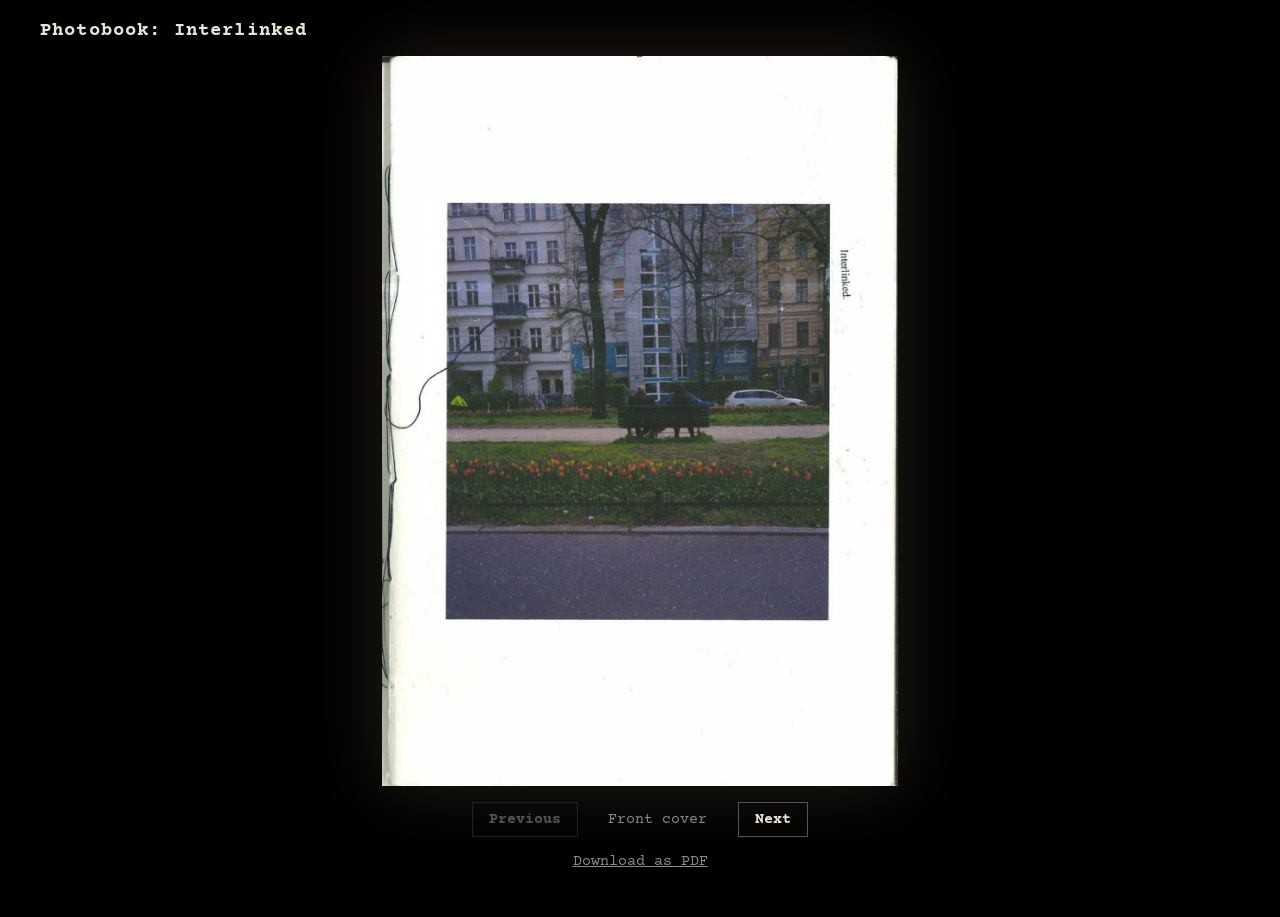
<file: photobook-3.html>
<!DOCTYPE html>
<html lang="en">
<head>
<meta charset="utf-8">
<meta name="viewport" content="width=device-width, initial-scale=1">
<title>Photobook: Interlinked</title>
<link href="https://fonts.googleapis.com/css2?family=Courier+Prime:wght@400;700&display=swap" rel="stylesheet">
<style>
  :root { --bg:#000; --fg:#e8e4d8; --muted:#8a8a8a; --red:#ff5a4f; --pw:min(calc((100vw - 32px) / 2), calc((100vh - 170px) * .7066), 560px); }
  html.single { --pw:min(calc(100vw - 32px), calc((100vh - 170px) * .7066)); }
  html, body { margin:0; background:var(--bg); color:var(--fg); font-family:"Courier Prime","Courier New",Courier,monospace; }
  main { max-width:1200px; margin:0 auto; padding:20px 16px 32px; }
  h1 { font-weight:700; font-size:1.2rem; letter-spacing:.06em; margin:0 0 14px; }
  #book { display:flex; justify-content:center; cursor:pointer; user-select:none; -webkit-user-select:none; }
  #spread { display:flex; box-shadow:0 0 70px rgba(255,217,160,.14); transition:opacity .2s ease; background:#fff; }
  #spread.fade { opacity:0; }
  #spread img { width:var(--pw); height:calc(var(--pw) * 1.4150); display:block; object-fit:cover; background:#fff; }
  /* soft shadow along the spine of a two-page spread */
  #spread.two { position:relative; }
  #spread.two::after { content:""; position:absolute; top:0; bottom:0; left:50%; width:36px; margin-left:-18px; pointer-events:none;
    background:linear-gradient(90deg, transparent, rgba(0,0,0,.22) 50%, transparent); }
  .controls { display:flex; gap:12px; justify-content:center; align-items:center; margin-top:16px; color:var(--muted); font-size:.95rem; }
  .controls button { font:inherit; padding:8px 16px; border:1px solid #555; background:transparent; color:var(--fg); border-radius:0; font-weight:700; cursor:pointer; }
  .controls button:hover:not(:disabled) { border-color:var(--red); color:var(--red); }
  .controls a:hover { color:var(--red) !important; }
  ::selection { background:#c1272d; color:#fff; }
  .controls button:disabled { opacity:.35; cursor:default; }
  .controls button:focus-visible { outline:2px solid var(--fg); outline-offset:2px; }
  #count { min-width:9em; text-align:center; }
  @media (prefers-reduced-motion: reduce) { #spread { transition:none; } }
</style>
</head>
<body>
<main>
  <h1>Photobook: Interlinked</h1>
  <div id="book"><div id="spread"></div></div>
  <div class="controls">
    <button id="prev" type="button">Previous</button>
    <span id="count"></span>
    <button id="next" type="button">Next</button>
  </div>
  <noscript><p>This photobook needs JavaScript. <a href="photobook-single-pages.pdf">Download it as a PDF</a> instead.</p></noscript>
  <p class="controls"><a href="photobook-single-pages.pdf" style="color:inherit">Download as PDF</a></p>
</main>

<script>
  const TOTAL = 28;
  const pages = Array.from({length: TOTAL}, (_, i) => 'pages/page-' + String(i + 1).padStart(2, '0') + '.jpg');

  const spreadEl = document.getElementById('spread');
  const countEl  = document.getElementById('count');
  const prevBtn  = document.getElementById('prev');
  const nextBtn  = document.getElementById('next');
  const root     = document.documentElement;

  let single = false;   // one page at a time on narrow screens
  let first  = 0;       // index of the first page currently shown

  // Which pages are shown together: the front cover alone, pages 2-3, 4-5 ..., the back cover alone.
  function groups() {
    if (single) return pages.map((_, i) => [i]);
    const g = [[0]];
    for (let i = 1; i < TOTAL - 1; i += 2) g.push(i + 1 < TOTAL - 1 ? [i, i + 1] : [i]);
    g.push([TOTAL - 1]);
    return g;
  }
  function groupIndex(g) { return Math.max(0, g.findIndex(grp => grp.includes(first))); }

  function label(grp) {
    if (grp.length === 1 && grp[0] === 0) return 'Front cover';
    if (grp.length === 1 && grp[0] === TOTAL - 1) return 'Back cover';
    return grp.length === 2 ? 'Pages ' + (grp[0] + 1) + '\u2013' + (grp[1] + 1) + ' of ' + TOTAL
                            : 'Page ' + (grp[0] + 1) + ' of ' + TOTAL;
  }

  function draw(g, gi) {
    const grp = g[gi];
    spreadEl.innerHTML = '';
    spreadEl.classList.toggle('two', grp.length === 2);
    grp.forEach(i => {
      const img = new Image();
      img.src = pages[i];
      img.alt = 'Photobook page ' + (i + 1);
      img.draggable = false;
      spreadEl.appendChild(img);
    });
    countEl.textContent = label(grp);
    prevBtn.disabled = gi === 0;
    nextBtn.disabled = gi === g.length - 1;
    first = grp[0];
    // warm the cache for the next spread
    if (g[gi + 1]) g[gi + 1].forEach(i => { new Image().src = pages[i]; });
  }

  function go(delta) {
    const g = groups(), gi = groupIndex(g), ni = gi + delta;
    if (ni < 0 || ni >= g.length) return;
    spreadEl.classList.add('fade');
    setTimeout(() => { draw(g, ni); spreadEl.classList.remove('fade'); }, 180);
  }

  function layout() {
    const s = window.innerWidth < 700;
    if (s !== single || !spreadEl.firstChild) {
      single = s;
      root.classList.toggle('single', single);
      const g = groups();
      draw(g, groupIndex(g));
    }
  }

  prevBtn.onclick = () => go(-1);
  nextBtn.onclick = () => go(1);
  document.getElementById('book').addEventListener('click', e => {
    const r = spreadEl.getBoundingClientRect();
    go(e.clientX < r.left + r.width / 2 ? -1 : 1);
  });
  document.addEventListener('keydown', e => {
    if (e.key === 'ArrowRight') go(1);
    else if (e.key === 'ArrowLeft') go(-1);
  });
  let x0 = null;
  document.addEventListener('touchstart', e => { x0 = e.touches[0].clientX; }, {passive:true});
  document.addEventListener('touchend', e => {
    if (x0 === null) return;
    const dx = e.changedTouches[0].clientX - x0; x0 = null;
    if (Math.abs(dx) > 50) go(dx < 0 ? 1 : -1);
  });
  window.addEventListener('resize', layout);
  layout();
</script>
</body>
</html>
</file>
